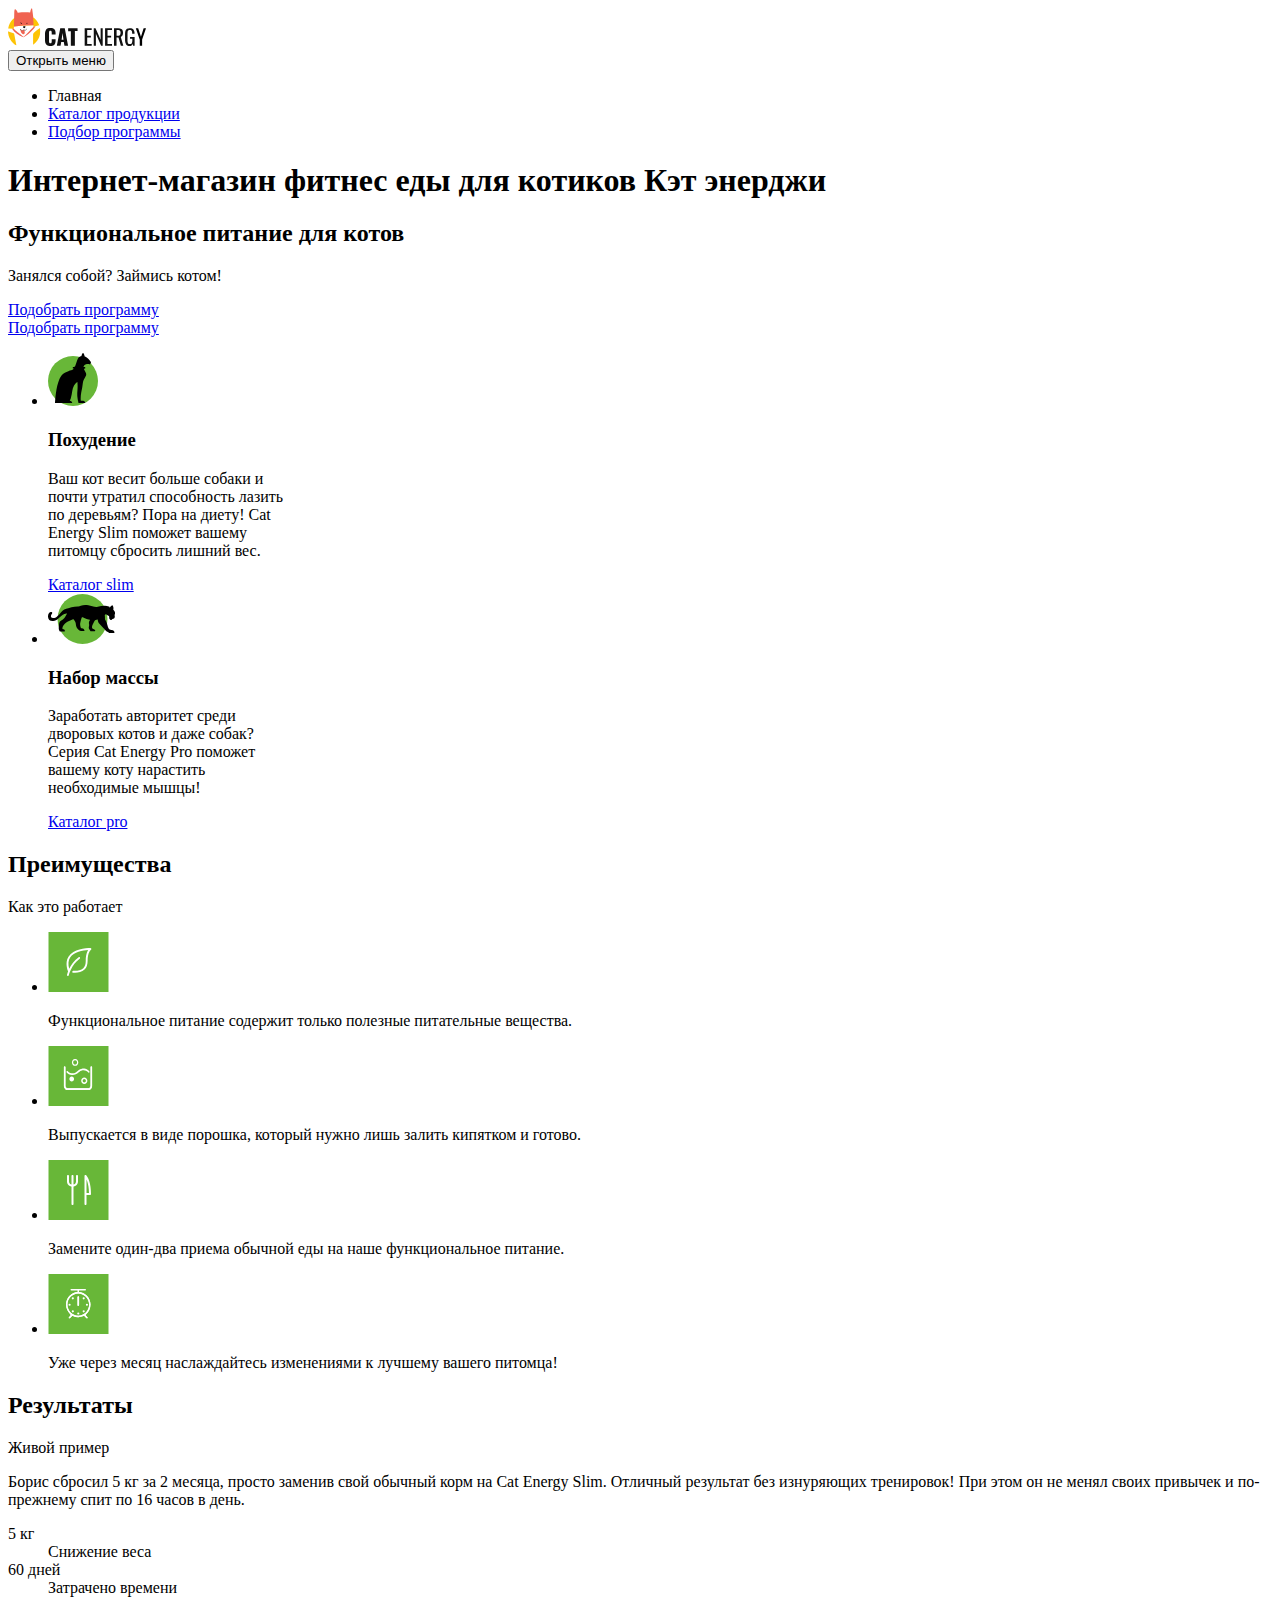
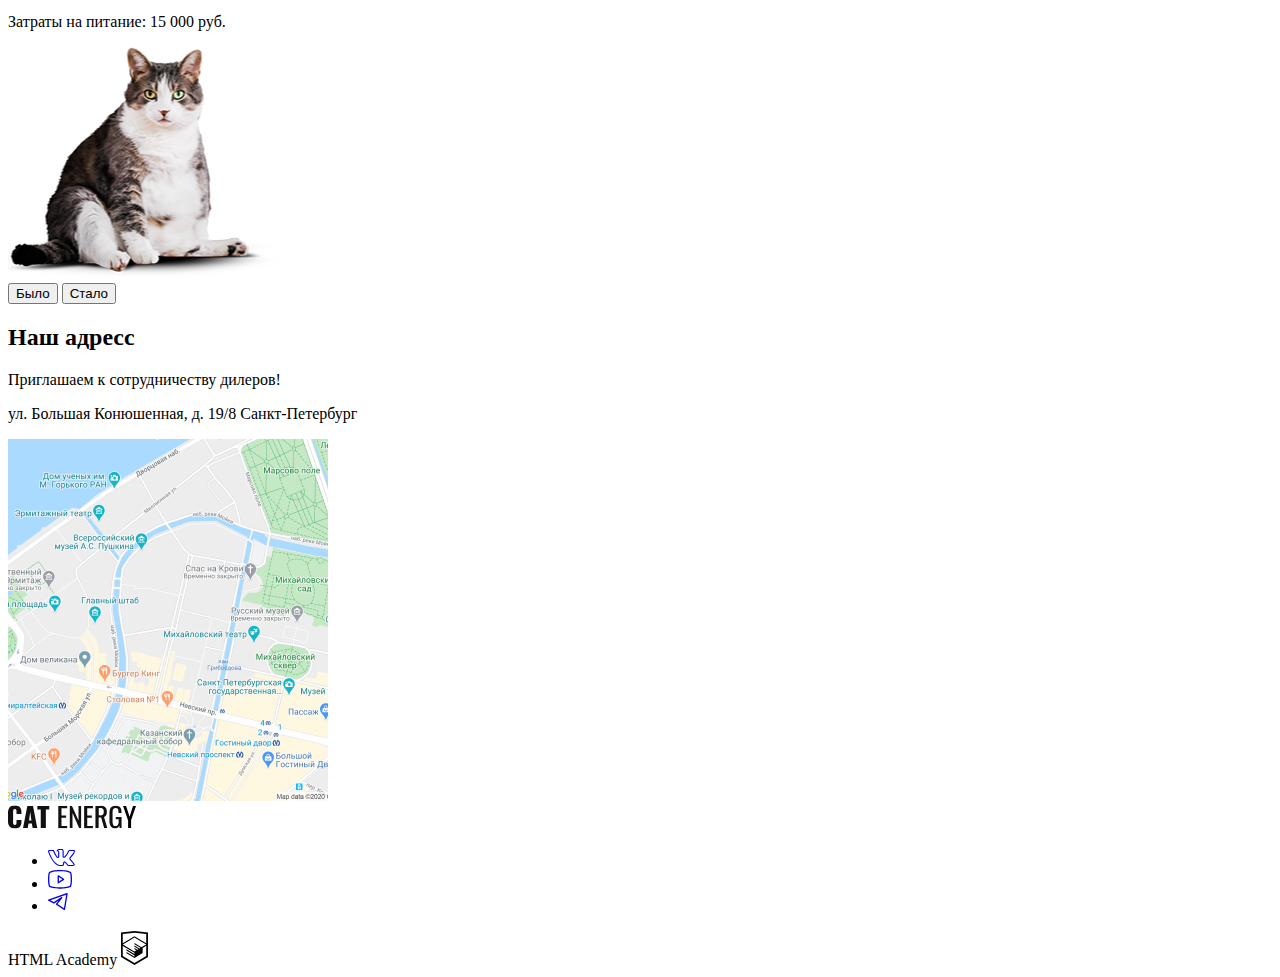
<file: index.html>
<!DOCTYPE html>
<html class="page" lang="ru">

<head>
  <meta charset="UTF-8">
  <title>Cat energy</title>
</head>

<body class="page__body">
  <header class="main-header">
    <a class="main-header__logo">
      <img class="main-header__logo-image" src="../images/logo/logo-cat-energy.svg" alt="Интертент-магазин Кэт энерджи"
        width="33.32" height="37.61">
      <svg class="main-header__logo-text" width="101" height="18" viewBox="0 0 101 18" fill="currentColor"
        xmlns="http://www.w3.org/2000/svg">
        <g clip-path="url(#clip0_135_3354)">
          <path
            d="M1.26449 16.5385C0.36955 15.2762 -0.0747041 13.7627 1.02073e-05 12.2308V5.84615C-0.108365 4.29774 0.308071 2.75746 1.18546 1.46154C2.05478 0.461538 3.39829 0 5.37403 0C7.34978 0 8.61425 0.461538 9.40455 1.30769C10.2626 2.37941 10.6846 3.72136 10.59 5.07692V6.61539H6.71754V4.84615C6.74881 4.32289 6.66808 3.799 6.48045 3.30769C6.38016 3.10938 6.2212 2.9448 6.02403 2.83513C5.82686 2.72547 5.60049 2.67572 5.37403 2.69231C4.82082 2.69231 4.42568 2.84615 4.26762 3.23077C4.08883 3.77733 4.00862 4.34988 4.03053 4.92308V13.1538C3.98879 13.71 4.0978 14.267 4.34665 14.7692C4.5047 15.1538 4.89985 15.3077 5.45306 15.3077C6.00627 15.3077 6.32239 15.1538 6.48045 14.7692C6.66013 14.2494 6.74049 13.7019 6.71754 13.1538V11.3077H10.59V12.8462C10.6704 14.2238 10.2508 15.5852 9.40455 16.6923C8.61425 17.6154 7.27075 18.0769 5.37403 18.0769C3.47732 18 2.05478 17.5385 1.26449 16.5385Z"
            fill="#111111" />
          <path
            d="M15.2527 0.23077H19.7574L23.0767 17.7692H19.4413L18.8091 14.0769H16.2011L15.5689 17.7692H11.8545L15.2527 0.23077ZM18.493 11.7692L17.5446 4.92308L16.5963 11.7692H18.493Z"
            fill="#111111" />
          <path d="M25.8427 3.15385H23.1557V0.23077H32.5602V3.07692H29.8732V17.7692H25.8427V3.15385Z" fill="#111111" />
          <path
            d="M39.752 0.23077H46.7066V2.07692H42.2019V7.84615H45.8372V9.61539H42.2019V16.0769H46.7066V17.8462H39.6729V0.23077H39.752Z"
            fill="#111111" />
          <path
            d="M48.7613 0.23077H50.5L55.6369 11.8462V0.23077H57.6917V17.7692H56.1111L50.8951 5.76923V17.7692H48.7613V0.23077Z"
            fill="#111111" />
          <path
            d="M60.0626 0.23077H67.0172V2.07692H62.5125V7.84615H66.1479V9.61539H62.5125V16.0769H67.0172V17.8462H60.0626V0.23077Z"
            fill="#111111" />
          <path
            d="M69.072 0.23077H72.7074C74.1375 0.134618 75.5587 0.514353 76.7379 1.30769C77.6072 2 78.0024 3.23077 78.0024 4.84616C78.0024 7.07692 77.2911 8.46154 75.7895 8.92308L78.3185 17.6923H75.8686L73.4977 9.46154H71.5219V17.6923H68.993V0.23077H69.072ZM72.5493 7.76923C73.364 7.83458 74.1761 7.61652 74.8412 7.15385C75.3154 6.76923 75.5524 6 75.5524 4.84616C75.5743 4.27296 75.4941 3.7004 75.3154 3.15385C75.1375 2.76166 74.832 2.4373 74.446 2.23077C73.9017 1.98934 73.3042 1.8836 72.7074 1.92308H71.601V7.69231H72.5493V7.76923Z"
            fill="#111111" />
          <path
            d="M81.1635 16.4615C80.342 15.1166 79.9564 13.5617 80.0571 12V6.15384C80.0376 5.03911 80.1705 3.9268 80.4522 2.84615C80.7167 2.03863 81.2437 1.33668 81.9538 0.846152C82.8362 0.337748 83.8542 0.0967294 84.8779 0.153844C86.5375 0.153844 87.723 0.53846 88.4343 1.38461C89.2524 2.50191 89.6438 3.86237 89.5407 5.23077V5.84615H87.1698V5.30769C87.1734 4.66346 87.1205 4.0201 87.0117 3.38461C86.9451 2.98303 86.7178 2.62348 86.3795 2.38461C85.9353 2.10082 85.4081 1.96579 84.8779 2C84.3113 1.96466 83.7504 2.12843 83.2973 2.46154C83.1114 2.61401 82.9595 2.80181 82.8508 3.01344C82.742 3.22507 82.6789 3.45608 82.6651 3.69231C82.5609 4.37999 82.5081 5.07411 82.507 5.76923V12.3077C82.4488 13.3038 82.6105 14.3006 82.9812 15.2308C83.2973 15.8462 83.9296 16.0769 84.8779 16.0769C85.2524 16.1223 85.6322 16.0589 85.9697 15.8947C86.3072 15.7304 86.5873 15.4727 86.7746 15.1538C87.1922 14.1811 87.3812 13.1299 87.3278 12.0769V10.8462H85.036V9.07692H89.6197V17.7692H88.0391L87.802 15.7692C87.5948 16.4395 87.1634 17.0231 86.5763 17.4273C85.9892 17.8315 85.2801 18.0331 84.5618 18C83.9088 18.0374 83.2565 17.9164 82.6633 17.6479C82.0702 17.3794 81.5549 16.9717 81.1635 16.4615Z"
            fill="#111111" />
          <path
            d="M94.6776 11.6154L90.8052 0.30769H93.1761L95.9421 8.76923L98.6291 0.30769H101L97.1275 11.6154V17.7692H94.7566V11.6154H94.6776Z" />
        </g>
        <defs>
          <clipPath id="clip0_135_3354">
            <rect width="101" height="18" fill="white" />
          </clipPath>
        </defs>
      </svg>
    </a>
    <nav class="main-nav">
      <button class="main-nav__toggle" type="button"><span class="visually hidden">Открыть меню</span></button>
    </nav>
    <div class="main-nav__wrapper">
      <ul class="main-nav__list site-list">
        <li class="site-list__item site-list__item--active">
          <a>
            Главная
          </a>
        </li>
        <li class="site-list__item">
          <a href="#">
            Каталог продукции
          </a>
        </li>
        <li class="site-list__item">
          <a href="#">
            Подбор программы
          </a>
        </li>
      </ul>
    </div>
  </header>
  <main class="main-container">
    <h1 class="visually-hidden">Интернет-магазин фитнес еды для котиков Кэт энерджи</h1>
    <section class="options">
      <div class="options__wrapper">
        <header class="options__header">
          <h2 class="options__title">Функциональное питание для котов</h2>
          <p class="options__slogan">Занялся собой? Займись котом!</p>
          <a class="button-programs button-programs--top" href="#">Подобрать программу</a>
        </header>
        <a class="button-programs button-programs--bottom" href="#">Подобрать программу</a>
        <ul class="options__list">
          <li class="options__item">
            <img class="options__image" src="../images/logo/logo-cat-slim.svg" alt="">
            <h3 class="options__title">Похудение</h3>
            <p class="options__description">Ваш кот весит больше собаки и<br>
              почти утратил способность лазить<br>
              по деревьям? Пора на диету! Cat<br>
              Energy Slim поможет вашему<br>
              питомцу сбросить лишний вес.</p>
            <a class="options__link" href="#">Каталог slim</a>
          </li>
          <li class="options__item">
            <img class="options__image" src="../images/logo/logo-cat-pro.svg" alt="">
            <h3 class="options__title">Набор массы</h3>
            <p class="options__description">Заработать авторитет среди<br>
              дворовых котов и даже собак?<br>
              Серия Cat Energy Pro поможет<br>
              вашему коту нарастить<br>
              необходимые мышцы!</p>
            <a class="options__link" href="#">Каталог pro</a>
          </li>
        </ul>
      </div>
    </section>
    <section class="advantages">
      <div class="advantages__wrapper">
        <h2 class="visually-hidden">Преимущества</h2>
        <p class="advantages__title section__title">Как это работает</p>
        <ul class="advantages__list">
          <li class="advantages__item">
            <img src="../images/logo/logo-leaf.svg" alt="">
            <p class="advantages__description">Функциональное питание содержит только полезные питательные вещества.</p>
          </li>
          <li class="advantages__item">
            <img src="../images/logo/logo-water.svg" alt="">
            <p class="advantages__description">Выпускается в виде порошка, который нужно лишь залить кипятком и готово.
            </p>
          </li>
          <li class="advantages__item">
            <img src="../images/logo/logo-food.svg" alt="">
            <p class="advantages__description">Замените один-два приема обычной еды на наше функциональное питание.</p>
          </li>
          <li class="advantages__item">
            <img src="../images/logo/logo-watch.svg" alt="">
            <p class="advantages__description">Уже через месяц наслаждайтесь изменениями к лучшему вашего питомца!</p>
          </li>
        </ul>
      </div>
    </section>
    <section class="example">
      <div class="example__wrapper">
        <h2 class="visually-hidden">Результаты</h2>
        <p class="example__title section__title">Живой пример</p>
        <p class="example__description">Борис сбросил 5 кг за 2 месяца, просто заменив свой обычный корм на Cat Energy
          Slim. Отличный результат без изнуряющих
          тренировок! При этом он не менял своих привычек и по-прежнему спит по 16 часов в день.</p>
        <dl class="stats">
          <div class="stats__item">
            <dt class="stats__number">5 кг</dt>
            <dd class="stats__description">Снижение веса</dd>
          </div>
          <div class="stats__item">
            <dt class="stats__number">60 дней</dt>
            <dd class="stats__description">Затрачено времени</dd>
          </div>
        </dl>
        <p class="example__money-spent">Затраты на питание: 15 000 руб.</p>
        <img src="../images/cat-before.jpg" alt="Кот до кэт энерджи.">
        <div class="example__switcher">
          <button class="example__button example__button__before" type="button">Было</button>
          <button class="example__button example__button__after" type="button">Стало</button>

          <!-- <div class="range-bar" style="left: 0; width: 227px">
            <button class="range-toggle toggle-min" type="button">
              <span class="visually-hidden">Изменить минимальную
                цену.</span>
            </button>
            <button class="range-toggle toggle-max" type="button">
              <span class="visually-hidden">Изменить максимальную
                цену.</span>
            </button>
          </div> -->
        </div>
      </div>
    </section>
    <section class="location">
      <div class="location__wrapper">
        <h2 class="visually-hidden">Наш адресс</h2>
        <p class="location__invitation">Приглашаем к сотрудничеству дилеров!</p>
        <p class="location__adress">ул. Большая Конюшенная, д. 19/8 Санкт-Петербург</p>
        <img src="../images/map.jpg" alt="Месторасположение интернет-магазина кэт энерджи.">
      </div>
    </section>
  </main>
  <footer class="main-footer">
    <div class="main-footer__wrapper">
      <div class="main-footer__logo">
        <svg class="main-footer__logo-text" width="128" height="24" viewBox="0 0 101 18" fill="currentColor"
          xmlns="http://www.w3.org/2000/svg">
          <g clip-path="url(#clip0_135_3354)">
            <path
              d="M1.26449 16.5385C0.36955 15.2762 -0.0747041 13.7627 1.02073e-05 12.2308V5.84615C-0.108365 4.29774 0.308071 2.75746 1.18546 1.46154C2.05478 0.461538 3.39829 0 5.37403 0C7.34978 0 8.61425 0.461538 9.40455 1.30769C10.2626 2.37941 10.6846 3.72136 10.59 5.07692V6.61539H6.71754V4.84615C6.74881 4.32289 6.66808 3.799 6.48045 3.30769C6.38016 3.10938 6.2212 2.9448 6.02403 2.83513C5.82686 2.72547 5.60049 2.67572 5.37403 2.69231C4.82082 2.69231 4.42568 2.84615 4.26762 3.23077C4.08883 3.77733 4.00862 4.34988 4.03053 4.92308V13.1538C3.98879 13.71 4.0978 14.267 4.34665 14.7692C4.5047 15.1538 4.89985 15.3077 5.45306 15.3077C6.00627 15.3077 6.32239 15.1538 6.48045 14.7692C6.66013 14.2494 6.74049 13.7019 6.71754 13.1538V11.3077H10.59V12.8462C10.6704 14.2238 10.2508 15.5852 9.40455 16.6923C8.61425 17.6154 7.27075 18.0769 5.37403 18.0769C3.47732 18 2.05478 17.5385 1.26449 16.5385Z"
              fill="#111111" />
            <path
              d="M15.2527 0.23077H19.7574L23.0767 17.7692H19.4413L18.8091 14.0769H16.2011L15.5689 17.7692H11.8545L15.2527 0.23077ZM18.493 11.7692L17.5446 4.92308L16.5963 11.7692H18.493Z"
              fill="#111111" />
            <path d="M25.8427 3.15385H23.1557V0.23077H32.5602V3.07692H29.8732V17.7692H25.8427V3.15385Z"
              fill="#111111" />
            <path
              d="M39.752 0.23077H46.7066V2.07692H42.2019V7.84615H45.8372V9.61539H42.2019V16.0769H46.7066V17.8462H39.6729V0.23077H39.752Z"
              fill="#111111" />
            <path
              d="M48.7613 0.23077H50.5L55.6369 11.8462V0.23077H57.6917V17.7692H56.1111L50.8951 5.76923V17.7692H48.7613V0.23077Z"
              fill="#111111" />
            <path
              d="M60.0626 0.23077H67.0172V2.07692H62.5125V7.84615H66.1479V9.61539H62.5125V16.0769H67.0172V17.8462H60.0626V0.23077Z"
              fill="#111111" />
            <path
              d="M69.072 0.23077H72.7074C74.1375 0.134618 75.5587 0.514353 76.7379 1.30769C77.6072 2 78.0024 3.23077 78.0024 4.84616C78.0024 7.07692 77.2911 8.46154 75.7895 8.92308L78.3185 17.6923H75.8686L73.4977 9.46154H71.5219V17.6923H68.993V0.23077H69.072ZM72.5493 7.76923C73.364 7.83458 74.1761 7.61652 74.8412 7.15385C75.3154 6.76923 75.5524 6 75.5524 4.84616C75.5743 4.27296 75.4941 3.7004 75.3154 3.15385C75.1375 2.76166 74.832 2.4373 74.446 2.23077C73.9017 1.98934 73.3042 1.8836 72.7074 1.92308H71.601V7.69231H72.5493V7.76923Z"
              fill="#111111" />
            <path
              d="M81.1635 16.4615C80.342 15.1166 79.9564 13.5617 80.0571 12V6.15384C80.0376 5.03911 80.1705 3.9268 80.4522 2.84615C80.7167 2.03863 81.2437 1.33668 81.9538 0.846152C82.8362 0.337748 83.8542 0.0967294 84.8779 0.153844C86.5375 0.153844 87.723 0.53846 88.4343 1.38461C89.2524 2.50191 89.6438 3.86237 89.5407 5.23077V5.84615H87.1698V5.30769C87.1734 4.66346 87.1205 4.0201 87.0117 3.38461C86.9451 2.98303 86.7178 2.62348 86.3795 2.38461C85.9353 2.10082 85.4081 1.96579 84.8779 2C84.3113 1.96466 83.7504 2.12843 83.2973 2.46154C83.1114 2.61401 82.9595 2.80181 82.8508 3.01344C82.742 3.22507 82.6789 3.45608 82.6651 3.69231C82.5609 4.37999 82.5081 5.07411 82.507 5.76923V12.3077C82.4488 13.3038 82.6105 14.3006 82.9812 15.2308C83.2973 15.8462 83.9296 16.0769 84.8779 16.0769C85.2524 16.1223 85.6322 16.0589 85.9697 15.8947C86.3072 15.7304 86.5873 15.4727 86.7746 15.1538C87.1922 14.1811 87.3812 13.1299 87.3278 12.0769V10.8462H85.036V9.07692H89.6197V17.7692H88.0391L87.802 15.7692C87.5948 16.4395 87.1634 17.0231 86.5763 17.4273C85.9892 17.8315 85.2801 18.0331 84.5618 18C83.9088 18.0374 83.2565 17.9164 82.6633 17.6479C82.0702 17.3794 81.5549 16.9717 81.1635 16.4615Z"
              fill="#111111" />
            <path
              d="M94.6776 11.6154L90.8052 0.30769H93.1761L95.9421 8.76923L98.6291 0.30769H101L97.1275 11.6154V17.7692H94.7566V11.6154H94.6776Z" />
          </g>
          <defs>
            <clipPath id="clip0_135_3354">
              <rect width="101" height="18" fill="white" />
            </clipPath>
          </defs>
        </svg>
      </div>
      <div class="main-footer__social social">
        <ul class="social__list">
          <li class="social__item">
            <a class="social__link social__link--vkontakte" href="https://vk.com/htmlacademy">
              <svg width="27" height="17" viewBox="0 0 27 17" fill="currentColor" xmlns="http://www.w3.org/2000/svg">
                <path
                  d="M0 2.33876C0 1.48373 0.515103 1.02268 1.54531 0.955621L5.51515 0.980769C5.78158 0.980769 5.95921 1.10651 6.04802 1.35799C6.45655 2.61538 6.91392 3.70094 7.42014 4.61465C7.92637 5.52835 8.58801 6.58038 9.40507 7.77071C9.47611 7.9216 9.59157 7.99704 9.75143 7.99704C9.87576 7.99704 9.97345 7.93836 10.0445 7.82101L10.1244 7.54438L10.1511 3.19379C10.1511 2.89201 10.0756 2.69083 9.92461 2.59024C9.77363 2.48965 9.49388 2.4142 9.08535 2.36391C8.76563 2.31361 8.60577 2.12919 8.60577 1.81065C8.60577 1.74359 8.61465 1.69329 8.63241 1.65976C9.00542 0.57002 10.0711 0.0251479 11.8296 0.0251479L13.3216 0C13.9966 0 14.5561 0.15927 15.0001 0.477811C15.4442 0.796351 15.6662 1.29931 15.6662 1.98669V7.69527C15.7906 7.77909 15.906 7.82101 16.0126 7.82101C16.279 7.82101 16.5099 7.67012 16.7053 7.36834C18.6592 4.78649 19.716 3.05966 19.8759 2.18787C19.8759 2.1711 19.8936 2.12919 19.9291 2.06213C20.0535 1.81065 20.2577 1.5927 20.5419 1.40828C20.8261 1.22387 21.0748 1.09813 21.288 1.03107C21.359 0.997535 21.4389 0.980769 21.5277 0.980769H25.6574L25.9239 1.00592C26.2791 1.00592 26.5544 1.16519 26.7498 1.48373C26.8209 1.58432 26.8697 1.69329 26.8964 1.81065C26.923 1.92801 26.9408 2.04536 26.9496 2.16272C26.9585 2.28008 26.963 2.34714 26.963 2.36391V2.53994C26.8386 3.22732 26.5233 3.9608 26.0171 4.74038C25.5109 5.51997 24.867 6.36243 24.0855 7.26775C23.304 8.17308 22.8155 8.76825 22.6201 9.05326C22.4603 9.25444 22.3803 9.43886 22.3803 9.60651C22.3803 9.74063 22.4514 9.89152 22.5935 10.0592L26.4834 14.6864C26.6965 14.9546 26.8031 15.248 26.8031 15.5666C26.8031 15.9522 26.6432 16.2707 26.3235 16.5222C26.0038 16.7737 25.6219 16.9162 25.1779 16.9497L24.7249 16.9749H20.6752C20.6574 16.9749 20.6219 16.979 20.5686 16.9874C20.5153 16.9958 20.4798 17 20.462 17C20.0712 17 19.7071 16.8407 19.3696 16.5222C19.2453 16.3881 18.4105 15.3989 16.8652 13.5547C16.7764 13.4374 16.652 13.3284 16.4922 13.2278C16.4211 13.4961 16.3279 13.8817 16.2124 14.3846C16.097 14.8876 16.0126 15.248 15.9593 15.466L15.8794 15.8935C15.7018 16.4803 15.3287 16.8323 14.7604 16.9497L14.3874 16.9749H11.7763C10.3021 16.9749 8.83224 16.3378 7.36686 15.0636C5.90148 13.7894 4.58264 12.1423 3.41034 10.122C2.23803 8.10182 1.14566 5.75049 0.133216 3.06805C0.0444054 2.8501 0 2.607 0 2.33876ZM16.0126 8.85207C15.6396 8.85207 15.3021 8.75567 15.0001 8.56287C14.6982 8.37007 14.5472 8.10602 14.5472 7.77071V1.98669C14.5472 1.65138 14.4584 1.41248 14.2808 1.26997C14.1032 1.12747 13.7923 1.05621 13.3483 1.05621L11.8296 1.10651C11.0658 1.10651 10.4886 1.23225 10.0978 1.48373C10.8793 1.8358 11.2701 2.40582 11.2701 3.19379V7.61982C11.2346 8.03895 11.0569 8.38683 10.7372 8.66346C10.4175 8.94009 10.0623 9.0784 9.6715 9.0784C9.13863 9.0784 8.7301 8.83531 8.44591 8.34911C7.06046 6.37081 6.03025 4.4931 5.35529 2.71598L5.1155 2.06213L1.57195 2.03698C1.34104 2.03698 1.21227 2.04956 1.18562 2.0747C1.15898 2.09985 1.14566 2.1711 1.14566 2.28846C1.14566 2.43935 1.16342 2.59862 1.19895 2.76627L1.75845 4.17456C3.25048 7.81262 4.87127 10.6795 6.62085 12.7751C8.37042 14.8708 10.0889 15.9186 11.7763 15.9186H14.4406C14.5472 15.9186 14.6271 15.8893 14.6804 15.8306C14.7337 15.7719 14.7781 15.6588 14.8136 15.4911L14.8669 15.2396L15.3732 13.0266C15.5152 12.7249 15.6396 12.5237 15.7462 12.4231C15.9415 12.2387 16.1725 12.1465 16.4389 12.1465C16.8652 12.1465 17.3003 12.3895 17.7444 12.8757L20.0091 15.5917C20.1512 15.8097 20.3022 15.9186 20.462 15.9186H24.8581C25.391 15.9186 25.6574 15.7929 25.6574 15.5414C25.6574 15.4576 25.6308 15.3738 25.5775 15.2899L21.7142 10.7382C21.4123 10.3861 21.2613 10.0089 21.2613 9.60651C21.2613 9.20414 21.4034 8.81854 21.6876 8.4497C21.9185 8.1144 22.367 7.55695 23.0331 6.77737C23.6992 5.99778 24.2809 5.26849 24.7782 4.5895C25.2756 3.9105 25.6042 3.29438 25.764 2.74112L25.8439 2.4142C25.8262 2.38067 25.8173 2.32618 25.8173 2.25074C25.8173 2.1753 25.8084 2.11243 25.7907 2.06213H21.6077C21.3412 2.16272 21.1281 2.31361 20.9682 2.51479L20.8084 2.9926C20.3643 4.14941 19.2009 5.93491 17.3181 8.34911C16.9451 8.68442 16.5099 8.85207 16.0126 8.85207Z" />
              </svg>
            </a>
          </li>
          <li class="social__item">
            <a class="social__link social__link--youtube" href="https://www.youtube.com/user/htmlacademyru">
              <svg width="24" height="19" viewBox="0 0 24 19" fill="currentColor" xmlns="http://www.w3.org/2000/svg">
                <path
                  d="M15.8509 8.79275L10.6145 5.30184C10.5159 5.23691 10.4016 5.19985 10.2837 5.19459C10.1657 5.18934 10.0486 5.21608 9.94459 5.27198C9.84061 5.32789 9.75368 5.41087 9.69302 5.51215C9.63236 5.61343 9.60022 5.72924 9.6 5.84729V12.8291C9.60013 12.9481 9.6327 13.0648 9.69421 13.1667C9.75572 13.2686 9.84384 13.3518 9.94909 13.4073C10.0524 13.4631 10.1691 13.4895 10.2864 13.4837C10.4037 13.478 10.5172 13.4402 10.6145 13.3746L15.8509 9.88366C15.9409 9.82395 16.0148 9.7429 16.0658 9.64772C16.1169 9.55255 16.1436 9.44621 16.1436 9.3382C16.1436 9.23019 16.1169 9.12385 16.0658 9.02868C16.0148 8.93351 15.9409 8.85245 15.8509 8.79275ZM10.9091 11.6073V7.06911L14.3127 9.3382L10.9091 11.6073ZM23.3891 3.04366C23.2942 2.67547 23.1131 2.33511 22.8609 2.05061C22.6086 1.76611 22.2924 1.54561 21.9382 1.40729C18.2182 -0.0217993 12.2509 1.91553e-05 12 1.91553e-05C11.7491 1.91553e-05 5.78182 -0.0217993 2.06182 1.40729C1.70764 1.54561 1.3914 1.76611 1.13914 2.05061C0.886889 2.33511 0.705838 2.67547 0.610909 3.04366C0.327273 4.11275 0 6.07638 0 9.3382C0 12.6 0.327273 14.5637 0.610909 15.6327C0.705838 16.0009 0.886889 16.3413 1.13914 16.6258C1.3914 16.9103 1.70764 17.1308 2.06182 17.2691C5.78182 18.6982 11.7491 18.6764 12 18.6764H12.0764C12.8291 18.6764 18.3927 18.6327 21.9382 17.2691C22.2924 17.1308 22.6086 16.9103 22.8609 16.6258C23.1131 16.3413 23.2942 16.0009 23.3891 15.6327C23.6727 14.5637 24 12.6 24 9.3382C24 6.07638 23.6727 4.11275 23.3891 3.04366ZM22.1236 15.3055C22.0807 15.472 21.999 15.6259 21.8853 15.7548C21.7715 15.8838 21.6289 15.984 21.4691 16.0473C17.9782 17.3891 12.0655 17.3673 12 17.3673C11.9345 17.3673 6.02182 17.3891 2.53091 16.0473C2.37107 15.984 2.22846 15.8838 2.11471 15.7548C2.00096 15.6259 1.91929 15.472 1.87636 15.3055C1.61455 14.3018 1.30909 12.4582 1.30909 9.3382C1.30909 6.2182 1.61455 4.37457 1.87636 3.37093C1.91929 3.20445 2.00096 3.05047 2.11471 2.92156C2.22846 2.79264 2.37107 2.69243 2.53091 2.62911C6.02182 1.28729 11.9345 1.30911 12 1.30911C12.0655 1.30911 17.9782 1.28729 21.4691 2.62911C21.6289 2.69243 21.7715 2.79264 21.8853 2.92156C21.999 3.05047 22.0807 3.20445 22.1236 3.37093C22.3855 4.37457 22.6909 6.2182 22.6909 9.3382C22.6909 12.4582 22.3855 14.3018 22.1236 15.3055Z" />
              </svg>
            </a>
          </li>
          <li class="social__item">
            <a class="social__link social__link--telegram" href="https://t.me/htmlacademy">
              <svg width="20" height="18" viewBox="0 0 20 18" fill="currentcolor" xmlns="http://www.w3.org/2000/svg">
                <path fill-rule="evenodd" clip-rule="evenodd"
                  d="M19.4608 0.152905C19.6393 0.302216 19.7255 0.534898 19.6872 0.764481L17.0611 16.5214C17.0244 16.7411 16.8789 16.9273 16.6745 17.0159C16.47 17.1045 16.2346 17.0833 16.0493 16.9597L8.17082 11.7074C8.01771 11.6054 7.91447 11.4437 7.88624 11.2619C7.858 11.08 7.90738 10.8947 8.02233 10.751L10.633 7.48773L6.27303 10.3944C6.077 10.525 5.82597 10.5407 5.61524 10.4353L0.362931 7.80915C0.127693 7.69153 -0.0146529 7.44488 0.00119976 7.18235C0.0170525 6.91983 0.188044 6.6921 0.435726 6.60364L18.8188 0.0382579C19.038 -0.0400244 19.2822 0.00359465 19.4608 0.152905ZM2.32626 7.32275L5.86168 9.09046L13.4231 4.0495C13.6925 3.86994 14.0525 3.91349 14.2712 4.1521C14.49 4.3907 14.5022 4.75314 14.3 5.00591L9.49502 11.0121L15.9328 15.3039L18.2083 1.65058L2.32626 7.32275Z" />
              </svg>
            </a>
          </li>
        </ul>
      </div>
      <div class="main-footer__copyright copyright">
        <span class="copyright__text">HTML Academy</span>
        <svg class="copyright__logo" width="27" height="34" viewBox="0 0 27 34" fill="currentColor"
          xmlns="http://www.w3.org/2000/svg">
          <path
            d="M13.6426 0.0157537L13.5 0L0 1.40733V26.0129L13.5 34L27 26.0129V1.40733L13.6426 0.0157537ZM25.2344 25.0151L13.5 31.9573L1.76561 25.0151V14.9293L13.4507 21.8451L13.4701 23.0984L5.45351 18.3548L5.44295 19.5801L13.4894 24.3885L13.5088 25.675L5.46408 20.9174L5.45351 22.1427L13.5 26.9511L21.6239 22.1182V20.8929V16.909L25.2432 14.7595L25.2344 25.0151ZM25.2344 13.4519L22.0147 15.3319L20.5325 16.2071L13.4666 12.0201L13.456 13.2454L19.4957 16.818L19.4429 16.8495L19.3126 16.9247L18.4536 17.4166L13.4666 14.4689L13.456 15.6942L17.3921 18.0222L16.4591 18.6314L16.438 18.6436L13.4666 16.902L13.456 18.1273L15.4029 19.2615L13.4155 20.4483L1.7973 13.5762L13.4349 6.61831L25.2344 13.4519ZM25.2344 12.2266L13.4401 5.31075L1.76561 12.2196V2.9897L13.5 1.76442L25.2344 2.9897V12.2266Z" />
        </svg>
      </div>
    </div>
  </footer>
</body>

</html>
</file>
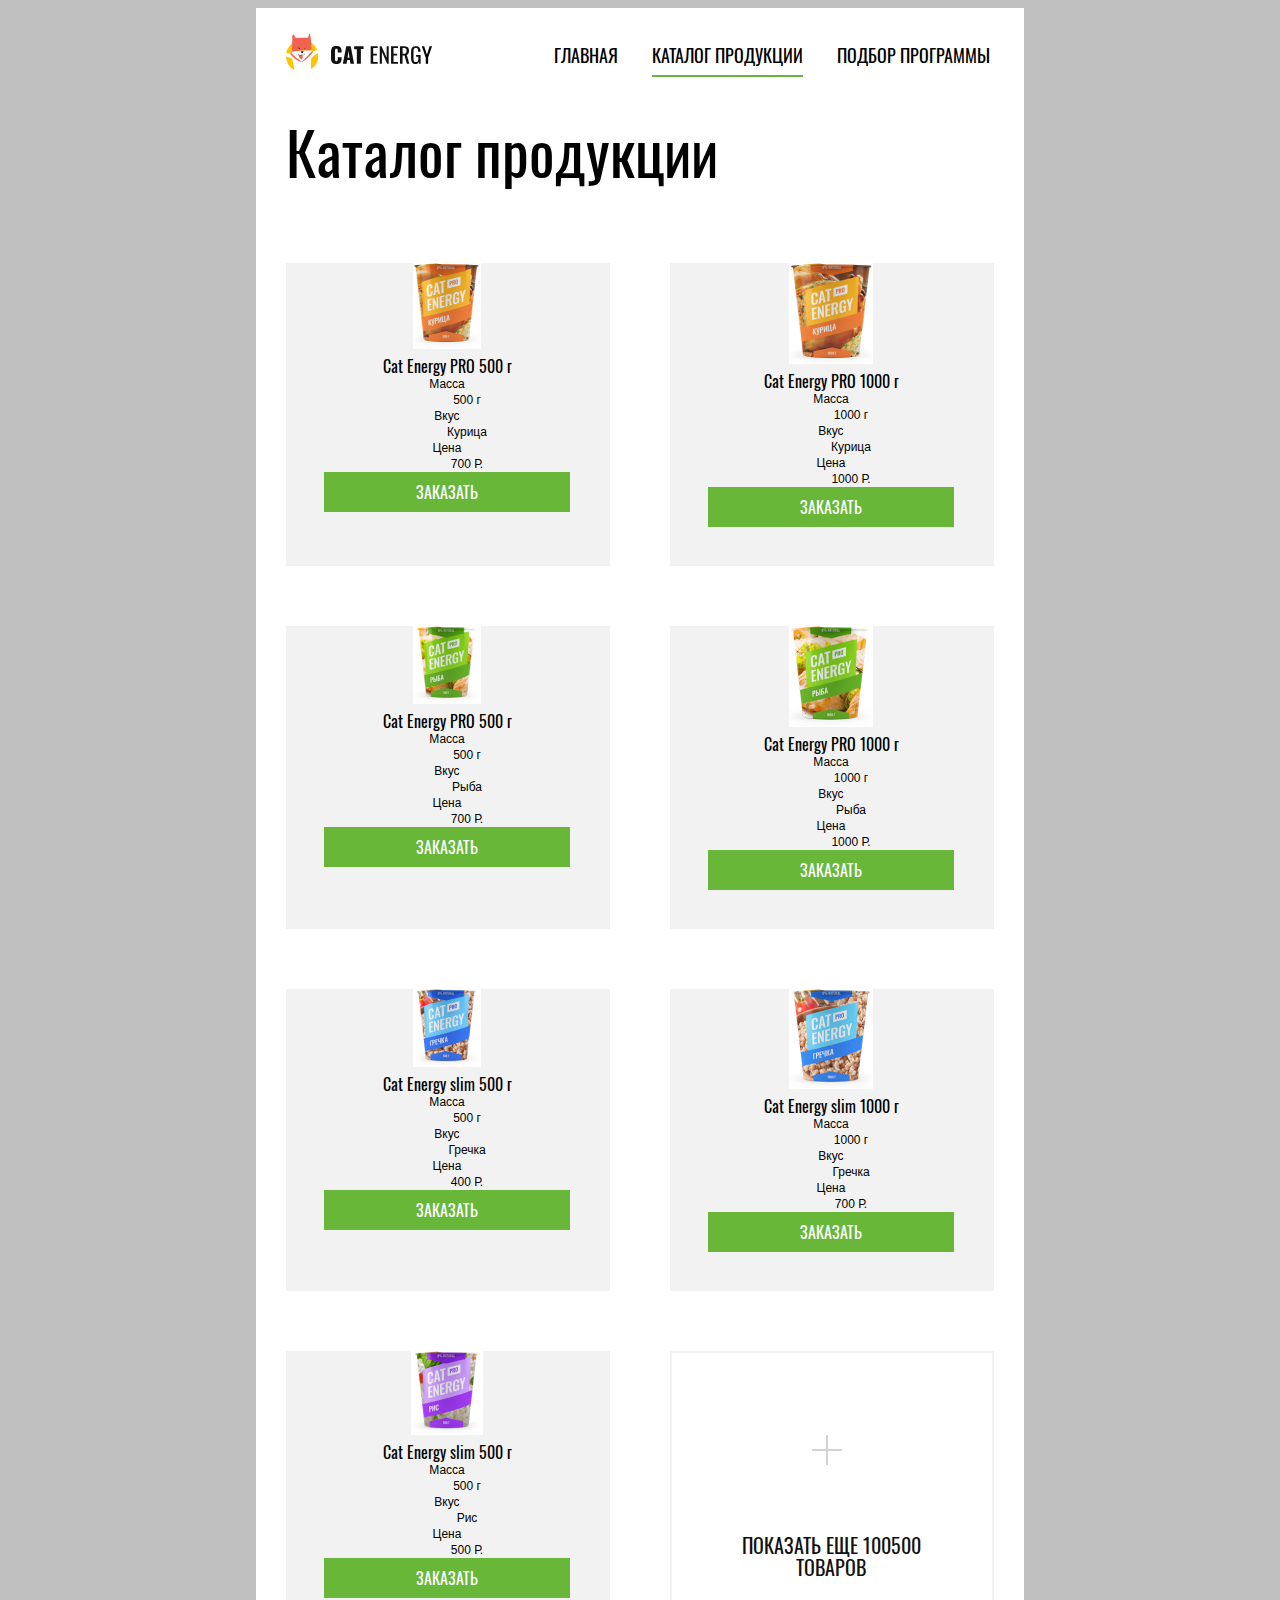
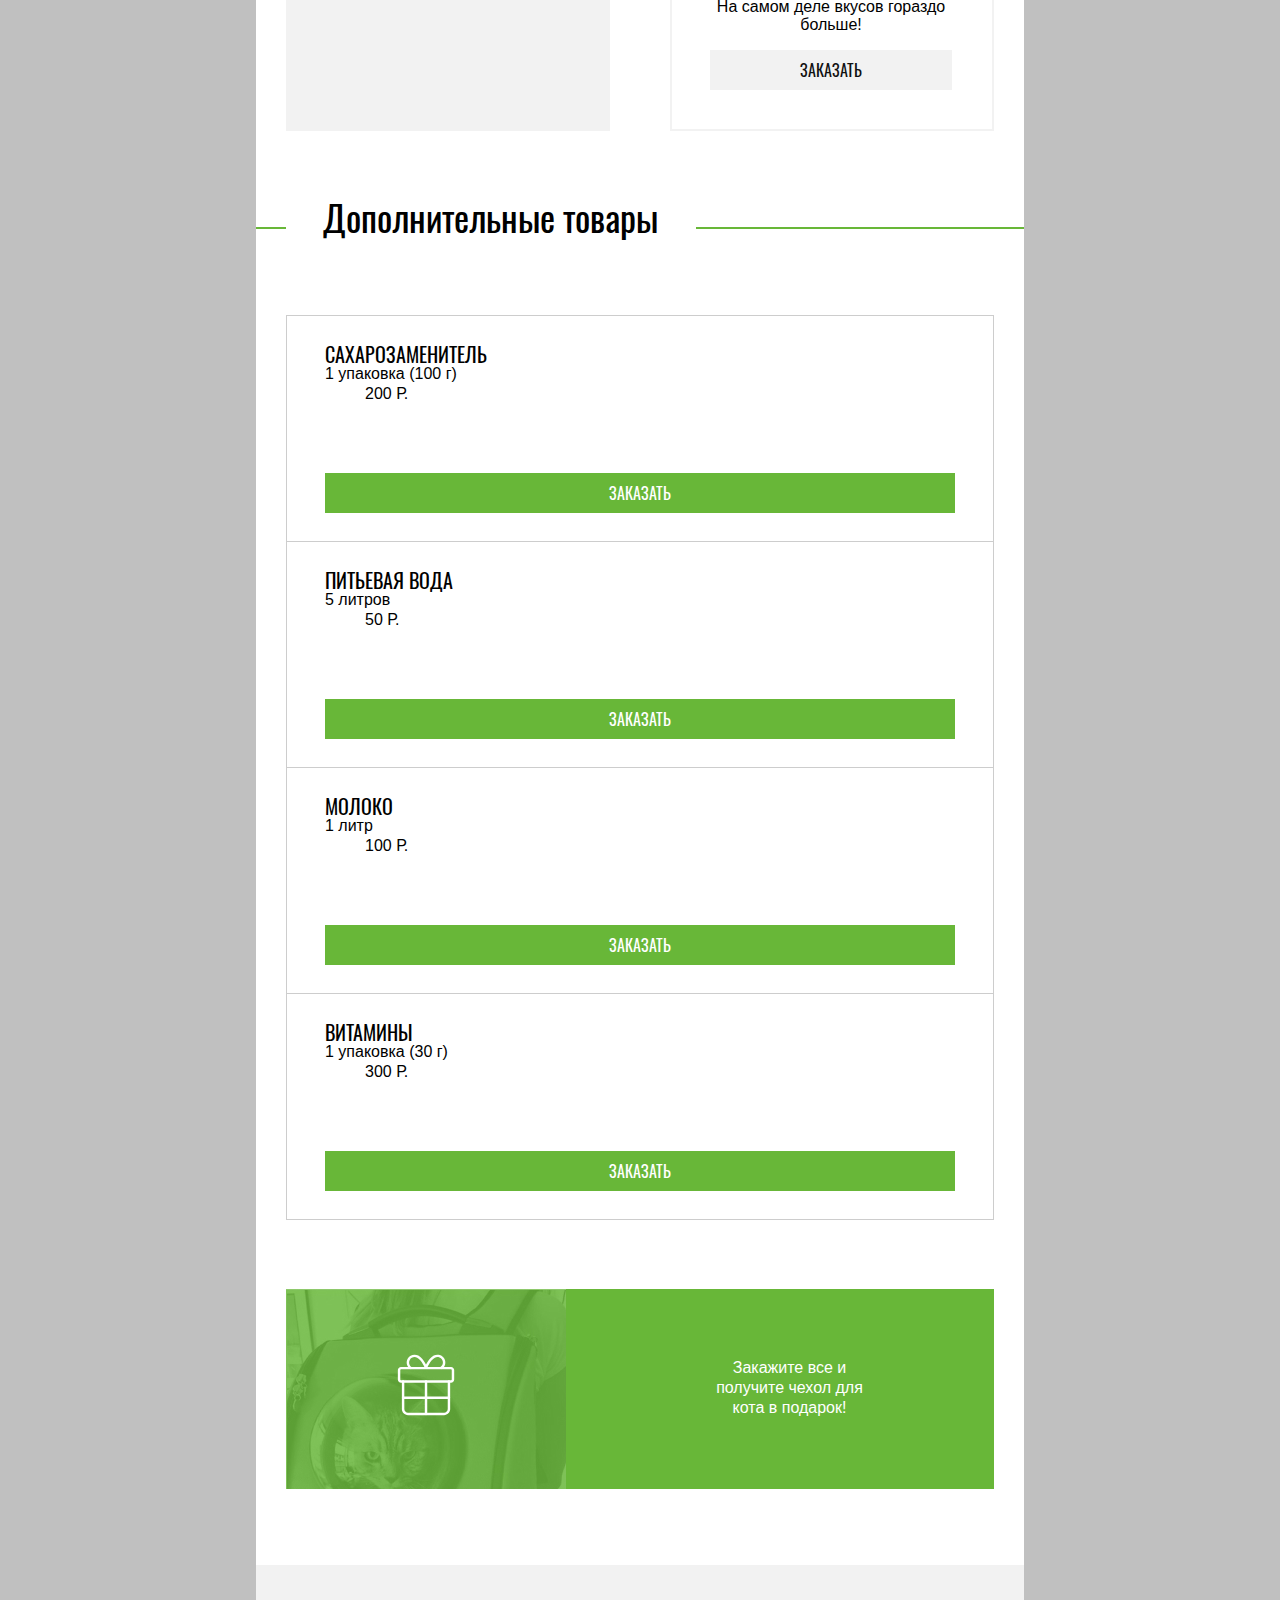
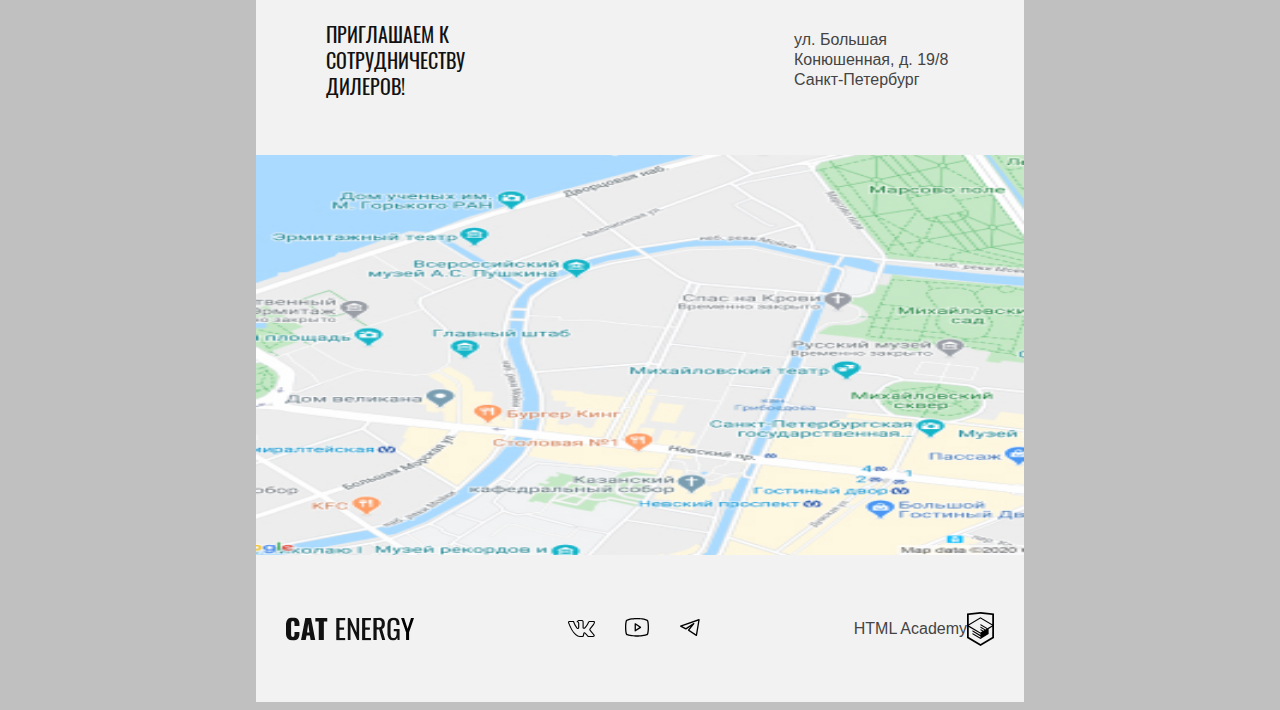
<file: 7/catalog.html>
<!DOCTYPE html>
<html class="page" lang="ru">

<head>
  <meta charset="UTF-8">
  <meta name="viewport" content="width=device-width, initial-scale=1">
  <title>Cat energy</title>
  <link rel="stylesheet" href="./css/style.css">
  <base href="https://htmlacademy-adaptive.github.io/1813431-cat-energy-25/7/">
</head>

<body class="page__body">
  <header class="main-wrapper header">
    <a class="header__logo">
      <img class="header__logo-image" src="./img/logo/logo-cat-energy.svg" alt="Интертент-магазин Кэт энерджи"
        width="33" height="38">
    </a>
    <a class="header__logo">
      <svg class="header__logo-text" width="101" height="18" viewBox="0 0 101 18" fill="currentColor"
        xmlns="http://www.w3.org/2000/svg">
        <g clip-path="url(#clip0_135_3354)">
          <path
            d="M1.26449 16.5385C0.36955 15.2762 -0.0747041 13.7627 1.02073e-05 12.2308V5.84615C-0.108365 4.29774 0.308071 2.75746 1.18546 1.46154C2.05478 0.461538 3.39829 0 5.37403 0C7.34978 0 8.61425 0.461538 9.40455 1.30769C10.2626 2.37941 10.6846 3.72136 10.59 5.07692V6.61539H6.71754V4.84615C6.74881 4.32289 6.66808 3.799 6.48045 3.30769C6.38016 3.10938 6.2212 2.9448 6.02403 2.83513C5.82686 2.72547 5.60049 2.67572 5.37403 2.69231C4.82082 2.69231 4.42568 2.84615 4.26762 3.23077C4.08883 3.77733 4.00862 4.34988 4.03053 4.92308V13.1538C3.98879 13.71 4.0978 14.267 4.34665 14.7692C4.5047 15.1538 4.89985 15.3077 5.45306 15.3077C6.00627 15.3077 6.32239 15.1538 6.48045 14.7692C6.66013 14.2494 6.74049 13.7019 6.71754 13.1538V11.3077H10.59V12.8462C10.6704 14.2238 10.2508 15.5852 9.40455 16.6923C8.61425 17.6154 7.27075 18.0769 5.37403 18.0769C3.47732 18 2.05478 17.5385 1.26449 16.5385Z"
            fill="#111111" />
          <path
            d="M15.2527 0.23077H19.7574L23.0767 17.7692H19.4413L18.8091 14.0769H16.2011L15.5689 17.7692H11.8545L15.2527 0.23077ZM18.493 11.7692L17.5446 4.92308L16.5963 11.7692H18.493Z"
            fill="#111111" />
          <path d="M25.8427 3.15385H23.1557V0.23077H32.5602V3.07692H29.8732V17.7692H25.8427V3.15385Z" fill="#111111" />
          <path
            d="M39.752 0.23077H46.7066V2.07692H42.2019V7.84615H45.8372V9.61539H42.2019V16.0769H46.7066V17.8462H39.6729V0.23077H39.752Z"
            fill="#111111" />
          <path
            d="M48.7613 0.23077H50.5L55.6369 11.8462V0.23077H57.6917V17.7692H56.1111L50.8951 5.76923V17.7692H48.7613V0.23077Z"
            fill="#111111" />
          <path
            d="M60.0626 0.23077H67.0172V2.07692H62.5125V7.84615H66.1479V9.61539H62.5125V16.0769H67.0172V17.8462H60.0626V0.23077Z"
            fill="#111111" />
          <path
            d="M69.072 0.23077H72.7074C74.1375 0.134618 75.5587 0.514353 76.7379 1.30769C77.6072 2 78.0024 3.23077 78.0024 4.84616C78.0024 7.07692 77.2911 8.46154 75.7895 8.92308L78.3185 17.6923H75.8686L73.4977 9.46154H71.5219V17.6923H68.993V0.23077H69.072ZM72.5493 7.76923C73.364 7.83458 74.1761 7.61652 74.8412 7.15385C75.3154 6.76923 75.5524 6 75.5524 4.84616C75.5743 4.27296 75.4941 3.7004 75.3154 3.15385C75.1375 2.76166 74.832 2.4373 74.446 2.23077C73.9017 1.98934 73.3042 1.8836 72.7074 1.92308H71.601V7.69231H72.5493V7.76923Z"
            fill="#111111" />
          <path
            d="M81.1635 16.4615C80.342 15.1166 79.9564 13.5617 80.0571 12V6.15384C80.0376 5.03911 80.1705 3.9268 80.4522 2.84615C80.7167 2.03863 81.2437 1.33668 81.9538 0.846152C82.8362 0.337748 83.8542 0.0967294 84.8779 0.153844C86.5375 0.153844 87.723 0.53846 88.4343 1.38461C89.2524 2.50191 89.6438 3.86237 89.5407 5.23077V5.84615H87.1698V5.30769C87.1734 4.66346 87.1205 4.0201 87.0117 3.38461C86.9451 2.98303 86.7178 2.62348 86.3795 2.38461C85.9353 2.10082 85.4081 1.96579 84.8779 2C84.3113 1.96466 83.7504 2.12843 83.2973 2.46154C83.1114 2.61401 82.9595 2.80181 82.8508 3.01344C82.742 3.22507 82.6789 3.45608 82.6651 3.69231C82.5609 4.37999 82.5081 5.07411 82.507 5.76923V12.3077C82.4488 13.3038 82.6105 14.3006 82.9812 15.2308C83.2973 15.8462 83.9296 16.0769 84.8779 16.0769C85.2524 16.1223 85.6322 16.0589 85.9697 15.8947C86.3072 15.7304 86.5873 15.4727 86.7746 15.1538C87.1922 14.1811 87.3812 13.1299 87.3278 12.0769V10.8462H85.036V9.07692H89.6197V17.7692H88.0391L87.802 15.7692C87.5948 16.4395 87.1634 17.0231 86.5763 17.4273C85.9892 17.8315 85.2801 18.0331 84.5618 18C83.9088 18.0374 83.2565 17.9164 82.6633 17.6479C82.0702 17.3794 81.5549 16.9717 81.1635 16.4615Z"
            fill="#111111" />
          <path
            d="M94.6776 11.6154L90.8052 0.30769H93.1761L95.9421 8.76923L98.6291 0.30769H101L97.1275 11.6154V17.7692H94.7566V11.6154H94.6776Z" />
        </g>
        <defs>
          <clipPath id="clip0_135_3354">
            <rect width="101" height="18" fill="white" />
          </clipPath>
        </defs>
      </svg>
    </a>
    <button class="header__toggle" type="button"><span class="visually-hidden">Открыть
        меню</span></button>
    <nav class="main-nav main-nav--close">
      <div class="main-nav__wrapper">
        <ul class="list main-nav__list site-list">
          <li class="main-nav__item">
            <a class="main-nav__link" href="index.html">
              Главная
            </a>
          </li>
          <li class="main-nav__item main-nav__item--active">
            <a class="main-nav__link" href="#">
              Каталог продукции
            </a>
          </li>
          <li class="main-nav__item">
            <a class="main-nav__link" href="form.html">
              Подбор программы
            </a>
          </li>
        </ul>
      </div>
    </nav>
  </header>

  <!-- Main -->

  <main class="main-wrapper main-container">
    <div class="main-container__heading">
      <h1 class="title main-container__title">Каталог продукции</h1>
    </div>
    <section class="products">
      <h2 class="visually-hidden">Продукция для котов и кошек</h2>
      <div class="products__wrapper">
        <form class="products__form" action="https://echo.htmlacademy.ru/" method="post">
          <ul class="list products__list">
            <li class="products__item">
              <img src="./img/catalog/cat-energy-chicken-small.jpg" alt="Кэт энерджи с курицей 500 грамм.">
              <h3 class="title products__item__title">Cat Energy PRO 500 г</h3>
              <dl class="products__features">
                <dt class="products__features__item">Масса</dt>
                <dd class="products__features__value">500 г</dd>
                <dt class="products__features__item">Вкус</dt>
                <dd class="products__features__value">Курица</dd>
                <dt class="products__features__item">Цена</dt>
                <dd class="products__features__value">700 Р.</dd>
              </dl>
              <button class="button button--products" type="button">Заказать</button>
            </li>
            <li class="products__item">
              <img src="./img/catalog/cat-energy-chicken-big.jpg" alt="Кэт энерджи с курицей 1000 грамм.">
              <h3 class="title products__item__title">Cat Energy PRO 1000 г</h3>
              <dl class="products__features">
                <dt class="products__features__item">Масса</dt>
                <dd class="products__features__value">1000 г</dd>
                <dt class="products__features__item">Вкус</dt>
                <dd class="products__features__value">Курица</dd>
                <dt class="products__features__item">Цена</dt>
                <dd class="products__features__value">1000 Р.</dd>
              </dl>
              <button class="button button--products" type="button">Заказать</button>
            </li>
            <li class="products__item">
              <img src="./img/catalog/cat-energy-fish-small.jpg" alt="Кэт энерджи с рыбой 500 грамм.">
              <h3 class="title products__item__title">Cat Energy PRO 500 г</h3>
              <dl class="products__features">
                <dt class="products__features__item">Масса</dt>
                <dd class="products__features__value">500 г</dd>
                <dt class="products__features__item">Вкус</dt>
                <dd class="products__features__value">Рыба</dd>
                <dt class="products__features__item">Цена</dt>
                <dd class="products__features__value">700 Р.</dd>
              </dl>
              <button class="button button--products" type="button">Заказать</button>
            </li>
            <li class="products__item">
              <img src="./img/catalog/cat-energy-fish-big.jpg" alt="Кэт энерджи с рыбой 1000 грамм.">
              <h3 class="title products__item__title">Cat Energy PRO 1000 г</h3>
              <dl class="products__features">
                <dt class="products__features__item">Масса</dt>
                <dd class="products__features__value">1000 г</dd>
                <dt class="products__features__item">Вкус</dt>
                <dd class="products__features__value">Рыба</dd>
                <dt class="products__features__item">Цена</dt>
                <dd class="products__features__value">1000 Р.</dd>
              </dl>
              <button class="button button--products" type="button">Заказать</button>
            </li>
            <li class="products__item">
              <img src="./img/catalog/cat-energy-buckwheat-small.jpg" alt="Кэт энерджи с гречкой 500 грамм.">
              <h3 class="title products__item__title">Cat Energy slim 500 г</h3>
              <dl class="products__features">
                <dt class="products__features__item">Масса</dt>
                <dd class="products__features__value">500 г</dd>
                <dt class="products__features__item">Вкус</dt>
                <dd class="products__features__value">Гречка</dd>
                <dt class="products__features__item">Цена</dt>
                <dd class="products__features__value">400 Р.</dd>
              </dl>
              <button class="button button--products" type="button">Заказать</button>
            </li>
            <li class="products__item">
              <img src="./img/catalog/cat-energy-buckwheat-big.jpg" alt="Кэт энерджи с гречкой 1000 грамм.">
              <h3 class="title products__item__title">Cat Energy slim 1000 г</h3>
              <dl class="products__features">
                <dt class="products__features__item">Масса</dt>
                <dd class="products__features__value">1000 г</dd>
                <dt class="products__features__item">Вкус</dt>
                <dd class="products__features__value">Гречка</dd>
                <dt class="products__features__item">Цена</dt>
                <dd class="products__features__value">700 Р.</dd>
              </dl>
              <button class="button button--products" type="button">Заказать</button>
            </li>
            <li class="products__item">
              <img src="./img/catalog/cat-energy-rice-small.jpg" alt="Кэт энерджи с рисом 500 грамм.">
              <h3 class="title products__item__title">Cat Energy slim 500 г</h3>
              <dl class="products__features">
                <dt class="products__features__item">Масса</dt>
                <dd class="products__features__value value">500 г</dd>
                <dt class="products__features__item">Вкус</dt>
                <dd class="products__features__value value">Рис</dd>
                <dt class="products__features__item">Цена</dt>
                <dd class="products__features__value value">500 Р.</dd>
              </dl>
              <button class="button button--products" type="button">Заказать</button>
            </li>

            <li class="products__item products__item-all">
              <p class="products__item-all__subject">Показать еще 100500 товаров</p>
              <p class="products__item-all__text">На самом деле вкусов гораздо больше!</p>
              <button class="button products__item-all__button" type="button">Заказать</button>
            </li>
          </ul>
        </form>
      </div>
    </section>

    <!-- <div class="pagination">
      <div class="pagination__wrapper">
        <p class="pagination__subject">Показать еще 100500 товаров</p>
        <p class="pagination__text">На самом деле вкусов гораздо больше!</p>
        <button class="button pagination__button" type="button">Показать все</button>
      </div>
    </div> -->

    <div class="additional-products-promo">
      <section class="additional-products">
        <div class="additional-products__wrapper">
          <h2 class="title additional-products__title">Дополнительные товары</h2>
          <ul class="list additional-products__list">
            <li class="additional-products__item">
              <h3 class="title additional-products__heading">Сахарозаменитель</h3>
              <dl class="additional-products__list">
                <dt class="additional-products__feature">1 упаковка (100 г)</dt>
                <dd class="additional-products__value value">200 Р.</dd>
              </dl>
              <button class="button button--products" type="button">Заказать</button>
            </li>
            <li class="additional-products__item">
              <h3 class="title additional-products__heading">Питьевая вода</h3>
              <dl class="additional-products__list">
                <dt class="additional-products__feature">5 литров</dt>
                <dd class="additional-products__value value">50 Р.</dd>
              </dl>
              <button class="button button--products" type="button">Заказать</button>
            </li>
            <li class="additional-products__item">
              <h3 class="title additional-products__heading">Молоко</h3>
              <dl class="additional-products__list">
                <dt class="additional-products__feature">1 литр</dt>
                <dd class="additional-products__value value">100 Р.</dd>
              </dl>
              <button class="button button--products" type="button">Заказать</button>
            </li>
            <li class="additional-products__item">
              <h3 class="title additional-products__heading">Витамины</h3>
              <dl class="additional-products__list">
                <dt class="additional-products__feature">1 упаковка (30 г)</dt>
                <dd class="additional-products__value value">300 Р.</dd>
              </dl>
              <button class="button button--products" type="button">Заказать</button>
            </li>
          </ul>
        </div>
      </section>

      <div class="promo">
        <div class="promo__wrapper">
          <div class="promo__background">
            <p class="promo__text">Закажите все и получите чехол для кота в подарок!</p>
          </div>
        </div>
      </div>
    </div>

    <section class="location">
      <div class="location__wrapper location__catalog">
        <h2 class="visually-hidden">Наш адресс</h2>
        <p class="location__invitation">Приглашаем к сотрудничеству дилеров!</p>
        <p class="location__adress">ул. Большая Конюшенная, д. 19/8 Санкт-Петербург</p>
      </div>
      <img class="location__map" src="./img/map.jpg" alt="Месторасположение интернет-магазина кэт энерджи.">
    </section>
  </main>

  <footer class="main-wrapper footer">
    <div class="footer__wrapper">
      <div class="footer__logo">
        <svg class="footer__logo-text" width="128" height="24" viewBox="0 0 101 18" fill="currentColor"
          xmlns="http://www.w3.org/2000/svg">
          <g clip-path="url(#clip0_135_3354)">
            <path
              d="M1.26449 16.5385C0.36955 15.2762 -0.0747041 13.7627 1.02073e-05 12.2308V5.84615C-0.108365 4.29774 0.308071 2.75746 1.18546 1.46154C2.05478 0.461538 3.39829 0 5.37403 0C7.34978 0 8.61425 0.461538 9.40455 1.30769C10.2626 2.37941 10.6846 3.72136 10.59 5.07692V6.61539H6.71754V4.84615C6.74881 4.32289 6.66808 3.799 6.48045 3.30769C6.38016 3.10938 6.2212 2.9448 6.02403 2.83513C5.82686 2.72547 5.60049 2.67572 5.37403 2.69231C4.82082 2.69231 4.42568 2.84615 4.26762 3.23077C4.08883 3.77733 4.00862 4.34988 4.03053 4.92308V13.1538C3.98879 13.71 4.0978 14.267 4.34665 14.7692C4.5047 15.1538 4.89985 15.3077 5.45306 15.3077C6.00627 15.3077 6.32239 15.1538 6.48045 14.7692C6.66013 14.2494 6.74049 13.7019 6.71754 13.1538V11.3077H10.59V12.8462C10.6704 14.2238 10.2508 15.5852 9.40455 16.6923C8.61425 17.6154 7.27075 18.0769 5.37403 18.0769C3.47732 18 2.05478 17.5385 1.26449 16.5385Z"
              fill="#111111" />
            <path
              d="M15.2527 0.23077H19.7574L23.0767 17.7692H19.4413L18.8091 14.0769H16.2011L15.5689 17.7692H11.8545L15.2527 0.23077ZM18.493 11.7692L17.5446 4.92308L16.5963 11.7692H18.493Z"
              fill="#111111" />
            <path d="M25.8427 3.15385H23.1557V0.23077H32.5602V3.07692H29.8732V17.7692H25.8427V3.15385Z"
              fill="#111111" />
            <path
              d="M39.752 0.23077H46.7066V2.07692H42.2019V7.84615H45.8372V9.61539H42.2019V16.0769H46.7066V17.8462H39.6729V0.23077H39.752Z"
              fill="#111111" />
            <path
              d="M48.7613 0.23077H50.5L55.6369 11.8462V0.23077H57.6917V17.7692H56.1111L50.8951 5.76923V17.7692H48.7613V0.23077Z"
              fill="#111111" />
            <path
              d="M60.0626 0.23077H67.0172V2.07692H62.5125V7.84615H66.1479V9.61539H62.5125V16.0769H67.0172V17.8462H60.0626V0.23077Z"
              fill="#111111" />
            <path
              d="M69.072 0.23077H72.7074C74.1375 0.134618 75.5587 0.514353 76.7379 1.30769C77.6072 2 78.0024 3.23077 78.0024 4.84616C78.0024 7.07692 77.2911 8.46154 75.7895 8.92308L78.3185 17.6923H75.8686L73.4977 9.46154H71.5219V17.6923H68.993V0.23077H69.072ZM72.5493 7.76923C73.364 7.83458 74.1761 7.61652 74.8412 7.15385C75.3154 6.76923 75.5524 6 75.5524 4.84616C75.5743 4.27296 75.4941 3.7004 75.3154 3.15385C75.1375 2.76166 74.832 2.4373 74.446 2.23077C73.9017 1.98934 73.3042 1.8836 72.7074 1.92308H71.601V7.69231H72.5493V7.76923Z"
              fill="#111111" />
            <path
              d="M81.1635 16.4615C80.342 15.1166 79.9564 13.5617 80.0571 12V6.15384C80.0376 5.03911 80.1705 3.9268 80.4522 2.84615C80.7167 2.03863 81.2437 1.33668 81.9538 0.846152C82.8362 0.337748 83.8542 0.0967294 84.8779 0.153844C86.5375 0.153844 87.723 0.53846 88.4343 1.38461C89.2524 2.50191 89.6438 3.86237 89.5407 5.23077V5.84615H87.1698V5.30769C87.1734 4.66346 87.1205 4.0201 87.0117 3.38461C86.9451 2.98303 86.7178 2.62348 86.3795 2.38461C85.9353 2.10082 85.4081 1.96579 84.8779 2C84.3113 1.96466 83.7504 2.12843 83.2973 2.46154C83.1114 2.61401 82.9595 2.80181 82.8508 3.01344C82.742 3.22507 82.6789 3.45608 82.6651 3.69231C82.5609 4.37999 82.5081 5.07411 82.507 5.76923V12.3077C82.4488 13.3038 82.6105 14.3006 82.9812 15.2308C83.2973 15.8462 83.9296 16.0769 84.8779 16.0769C85.2524 16.1223 85.6322 16.0589 85.9697 15.8947C86.3072 15.7304 86.5873 15.4727 86.7746 15.1538C87.1922 14.1811 87.3812 13.1299 87.3278 12.0769V10.8462H85.036V9.07692H89.6197V17.7692H88.0391L87.802 15.7692C87.5948 16.4395 87.1634 17.0231 86.5763 17.4273C85.9892 17.8315 85.2801 18.0331 84.5618 18C83.9088 18.0374 83.2565 17.9164 82.6633 17.6479C82.0702 17.3794 81.5549 16.9717 81.1635 16.4615Z"
              fill="#111111" />
            <path
              d="M94.6776 11.6154L90.8052 0.30769H93.1761L95.9421 8.76923L98.6291 0.30769H101L97.1275 11.6154V17.7692H94.7566V11.6154H94.6776Z" />
          </g>
          <defs>
            <clipPath id="clip0_135_3354">
              <rect width="101" height="18" fill="white" />
            </clipPath>
          </defs>
        </svg>
      </div>
      <section class="footer__social social">
        <h2 class="visually-hidden">Социальные сети</h2>
        <ul class="list footer__social__list">
          <li class="footer__social__item">
            <a class="footer__social__link footer__social__link--vkontakte" href="https://vk.com/htmlacademy">
              <svg width="27" height="17" viewBox="0 0 27 17" fill="currentColor" xmlns="http://www.w3.org/2000/svg">
                <path
                  d="M0 2.33876C0 1.48373 0.515103 1.02268 1.54531 0.955621L5.51515 0.980769C5.78158 0.980769 5.95921 1.10651 6.04802 1.35799C6.45655 2.61538 6.91392 3.70094 7.42014 4.61465C7.92637 5.52835 8.58801 6.58038 9.40507 7.77071C9.47611 7.9216 9.59157 7.99704 9.75143 7.99704C9.87576 7.99704 9.97345 7.93836 10.0445 7.82101L10.1244 7.54438L10.1511 3.19379C10.1511 2.89201 10.0756 2.69083 9.92461 2.59024C9.77363 2.48965 9.49388 2.4142 9.08535 2.36391C8.76563 2.31361 8.60577 2.12919 8.60577 1.81065C8.60577 1.74359 8.61465 1.69329 8.63241 1.65976C9.00542 0.57002 10.0711 0.0251479 11.8296 0.0251479L13.3216 0C13.9966 0 14.5561 0.15927 15.0001 0.477811C15.4442 0.796351 15.6662 1.29931 15.6662 1.98669V7.69527C15.7906 7.77909 15.906 7.82101 16.0126 7.82101C16.279 7.82101 16.5099 7.67012 16.7053 7.36834C18.6592 4.78649 19.716 3.05966 19.8759 2.18787C19.8759 2.1711 19.8936 2.12919 19.9291 2.06213C20.0535 1.81065 20.2577 1.5927 20.5419 1.40828C20.8261 1.22387 21.0748 1.09813 21.288 1.03107C21.359 0.997535 21.4389 0.980769 21.5277 0.980769H25.6574L25.9239 1.00592C26.2791 1.00592 26.5544 1.16519 26.7498 1.48373C26.8209 1.58432 26.8697 1.69329 26.8964 1.81065C26.923 1.92801 26.9408 2.04536 26.9496 2.16272C26.9585 2.28008 26.963 2.34714 26.963 2.36391V2.53994C26.8386 3.22732 26.5233 3.9608 26.0171 4.74038C25.5109 5.51997 24.867 6.36243 24.0855 7.26775C23.304 8.17308 22.8155 8.76825 22.6201 9.05326C22.4603 9.25444 22.3803 9.43886 22.3803 9.60651C22.3803 9.74063 22.4514 9.89152 22.5935 10.0592L26.4834 14.6864C26.6965 14.9546 26.8031 15.248 26.8031 15.5666C26.8031 15.9522 26.6432 16.2707 26.3235 16.5222C26.0038 16.7737 25.6219 16.9162 25.1779 16.9497L24.7249 16.9749H20.6752C20.6574 16.9749 20.6219 16.979 20.5686 16.9874C20.5153 16.9958 20.4798 17 20.462 17C20.0712 17 19.7071 16.8407 19.3696 16.5222C19.2453 16.3881 18.4105 15.3989 16.8652 13.5547C16.7764 13.4374 16.652 13.3284 16.4922 13.2278C16.4211 13.4961 16.3279 13.8817 16.2124 14.3846C16.097 14.8876 16.0126 15.248 15.9593 15.466L15.8794 15.8935C15.7018 16.4803 15.3287 16.8323 14.7604 16.9497L14.3874 16.9749H11.7763C10.3021 16.9749 8.83224 16.3378 7.36686 15.0636C5.90148 13.7894 4.58264 12.1423 3.41034 10.122C2.23803 8.10182 1.14566 5.75049 0.133216 3.06805C0.0444054 2.8501 0 2.607 0 2.33876ZM16.0126 8.85207C15.6396 8.85207 15.3021 8.75567 15.0001 8.56287C14.6982 8.37007 14.5472 8.10602 14.5472 7.77071V1.98669C14.5472 1.65138 14.4584 1.41248 14.2808 1.26997C14.1032 1.12747 13.7923 1.05621 13.3483 1.05621L11.8296 1.10651C11.0658 1.10651 10.4886 1.23225 10.0978 1.48373C10.8793 1.8358 11.2701 2.40582 11.2701 3.19379V7.61982C11.2346 8.03895 11.0569 8.38683 10.7372 8.66346C10.4175 8.94009 10.0623 9.0784 9.6715 9.0784C9.13863 9.0784 8.7301 8.83531 8.44591 8.34911C7.06046 6.37081 6.03025 4.4931 5.35529 2.71598L5.1155 2.06213L1.57195 2.03698C1.34104 2.03698 1.21227 2.04956 1.18562 2.0747C1.15898 2.09985 1.14566 2.1711 1.14566 2.28846C1.14566 2.43935 1.16342 2.59862 1.19895 2.76627L1.75845 4.17456C3.25048 7.81262 4.87127 10.6795 6.62085 12.7751C8.37042 14.8708 10.0889 15.9186 11.7763 15.9186H14.4406C14.5472 15.9186 14.6271 15.8893 14.6804 15.8306C14.7337 15.7719 14.7781 15.6588 14.8136 15.4911L14.8669 15.2396L15.3732 13.0266C15.5152 12.7249 15.6396 12.5237 15.7462 12.4231C15.9415 12.2387 16.1725 12.1465 16.4389 12.1465C16.8652 12.1465 17.3003 12.3895 17.7444 12.8757L20.0091 15.5917C20.1512 15.8097 20.3022 15.9186 20.462 15.9186H24.8581C25.391 15.9186 25.6574 15.7929 25.6574 15.5414C25.6574 15.4576 25.6308 15.3738 25.5775 15.2899L21.7142 10.7382C21.4123 10.3861 21.2613 10.0089 21.2613 9.60651C21.2613 9.20414 21.4034 8.81854 21.6876 8.4497C21.9185 8.1144 22.367 7.55695 23.0331 6.77737C23.6992 5.99778 24.2809 5.26849 24.7782 4.5895C25.2756 3.9105 25.6042 3.29438 25.764 2.74112L25.8439 2.4142C25.8262 2.38067 25.8173 2.32618 25.8173 2.25074C25.8173 2.1753 25.8084 2.11243 25.7907 2.06213H21.6077C21.3412 2.16272 21.1281 2.31361 20.9682 2.51479L20.8084 2.9926C20.3643 4.14941 19.2009 5.93491 17.3181 8.34911C16.9451 8.68442 16.5099 8.85207 16.0126 8.85207Z" />
              </svg>
            </a>
          </li>
          <li class="footer__social__item">
            <a class="footer__social__link footer__social__link--youtube"
              href="https://www.youtube.com/user/htmlacademyru">
              <svg width="24" height="19" viewBox="0 0 24 19" fill="currentColor" xmlns="http://www.w3.org/2000/svg">
                <path
                  d="M15.8509 8.79275L10.6145 5.30184C10.5159 5.23691 10.4016 5.19985 10.2837 5.19459C10.1657 5.18934 10.0486 5.21608 9.94459 5.27198C9.84061 5.32789 9.75368 5.41087 9.69302 5.51215C9.63236 5.61343 9.60022 5.72924 9.6 5.84729V12.8291C9.60013 12.9481 9.6327 13.0648 9.69421 13.1667C9.75572 13.2686 9.84384 13.3518 9.94909 13.4073C10.0524 13.4631 10.1691 13.4895 10.2864 13.4837C10.4037 13.478 10.5172 13.4402 10.6145 13.3746L15.8509 9.88366C15.9409 9.82395 16.0148 9.7429 16.0658 9.64772C16.1169 9.55255 16.1436 9.44621 16.1436 9.3382C16.1436 9.23019 16.1169 9.12385 16.0658 9.02868C16.0148 8.93351 15.9409 8.85245 15.8509 8.79275ZM10.9091 11.6073V7.06911L14.3127 9.3382L10.9091 11.6073ZM23.3891 3.04366C23.2942 2.67547 23.1131 2.33511 22.8609 2.05061C22.6086 1.76611 22.2924 1.54561 21.9382 1.40729C18.2182 -0.0217993 12.2509 1.91553e-05 12 1.91553e-05C11.7491 1.91553e-05 5.78182 -0.0217993 2.06182 1.40729C1.70764 1.54561 1.3914 1.76611 1.13914 2.05061C0.886889 2.33511 0.705838 2.67547 0.610909 3.04366C0.327273 4.11275 0 6.07638 0 9.3382C0 12.6 0.327273 14.5637 0.610909 15.6327C0.705838 16.0009 0.886889 16.3413 1.13914 16.6258C1.3914 16.9103 1.70764 17.1308 2.06182 17.2691C5.78182 18.6982 11.7491 18.6764 12 18.6764H12.0764C12.8291 18.6764 18.3927 18.6327 21.9382 17.2691C22.2924 17.1308 22.6086 16.9103 22.8609 16.6258C23.1131 16.3413 23.2942 16.0009 23.3891 15.6327C23.6727 14.5637 24 12.6 24 9.3382C24 6.07638 23.6727 4.11275 23.3891 3.04366ZM22.1236 15.3055C22.0807 15.472 21.999 15.6259 21.8853 15.7548C21.7715 15.8838 21.6289 15.984 21.4691 16.0473C17.9782 17.3891 12.0655 17.3673 12 17.3673C11.9345 17.3673 6.02182 17.3891 2.53091 16.0473C2.37107 15.984 2.22846 15.8838 2.11471 15.7548C2.00096 15.6259 1.91929 15.472 1.87636 15.3055C1.61455 14.3018 1.30909 12.4582 1.30909 9.3382C1.30909 6.2182 1.61455 4.37457 1.87636 3.37093C1.91929 3.20445 2.00096 3.05047 2.11471 2.92156C2.22846 2.79264 2.37107 2.69243 2.53091 2.62911C6.02182 1.28729 11.9345 1.30911 12 1.30911C12.0655 1.30911 17.9782 1.28729 21.4691 2.62911C21.6289 2.69243 21.7715 2.79264 21.8853 2.92156C21.999 3.05047 22.0807 3.20445 22.1236 3.37093C22.3855 4.37457 22.6909 6.2182 22.6909 9.3382C22.6909 12.4582 22.3855 14.3018 22.1236 15.3055Z" />
              </svg>
            </a>
          </li>
          <li class="footer__social__item">
            <a class="footer__social__link footer__social__link--telegram" href="https://t.me/htmlacademy">
              <svg width="20" height="18" viewBox="0 0 20 18" fill="currentcolor" xmlns="http://www.w3.org/2000/svg">
                <path fill-rule="evenodd" clip-rule="evenodd"
                  d="M19.4608 0.152905C19.6393 0.302216 19.7255 0.534898 19.6872 0.764481L17.0611 16.5214C17.0244 16.7411 16.8789 16.9273 16.6745 17.0159C16.47 17.1045 16.2346 17.0833 16.0493 16.9597L8.17082 11.7074C8.01771 11.6054 7.91447 11.4437 7.88624 11.2619C7.858 11.08 7.90738 10.8947 8.02233 10.751L10.633 7.48773L6.27303 10.3944C6.077 10.525 5.82597 10.5407 5.61524 10.4353L0.362931 7.80915C0.127693 7.69153 -0.0146529 7.44488 0.00119976 7.18235C0.0170525 6.91983 0.188044 6.6921 0.435726 6.60364L18.8188 0.0382579C19.038 -0.0400244 19.2822 0.00359465 19.4608 0.152905ZM2.32626 7.32275L5.86168 9.09046L13.4231 4.0495C13.6925 3.86994 14.0525 3.91349 14.2712 4.1521C14.49 4.3907 14.5022 4.75314 14.3 5.00591L9.49502 11.0121L15.9328 15.3039L18.2083 1.65058L2.32626 7.32275Z" />
              </svg>
            </a>
          </li>
        </ul>
      </section>
      <div class="footer__copyright copyright">
        <span class="footer__copyright__text">HTML Academy</span>
        <svg class="footer__copyright__logo" width="27" height="34" viewBox="0 0 27 34" fill="currentColor"
          xmlns="http://www.w3.org/2000/svg">
          <path
            d="M13.6426 0.0157537L13.5 0L0 1.40733V26.0129L13.5 34L27 26.0129V1.40733L13.6426 0.0157537ZM25.2344 25.0151L13.5 31.9573L1.76561 25.0151V14.9293L13.4507 21.8451L13.4701 23.0984L5.45351 18.3548L5.44295 19.5801L13.4894 24.3885L13.5088 25.675L5.46408 20.9174L5.45351 22.1427L13.5 26.9511L21.6239 22.1182V20.8929V16.909L25.2432 14.7595L25.2344 25.0151ZM25.2344 13.4519L22.0147 15.3319L20.5325 16.2071L13.4666 12.0201L13.456 13.2454L19.4957 16.818L19.4429 16.8495L19.3126 16.9247L18.4536 17.4166L13.4666 14.4689L13.456 15.6942L17.3921 18.0222L16.4591 18.6314L16.438 18.6436L13.4666 16.902L13.456 18.1273L15.4029 19.2615L13.4155 20.4483L1.7973 13.5762L13.4349 6.61831L25.2344 13.4519ZM25.2344 12.2266L13.4401 5.31075L1.76561 12.2196V2.9897L13.5 1.76442L25.2344 2.9897V12.2266Z" />
        </svg>
      </div>
    </div>
  </footer>
</body>

</html>
</file>
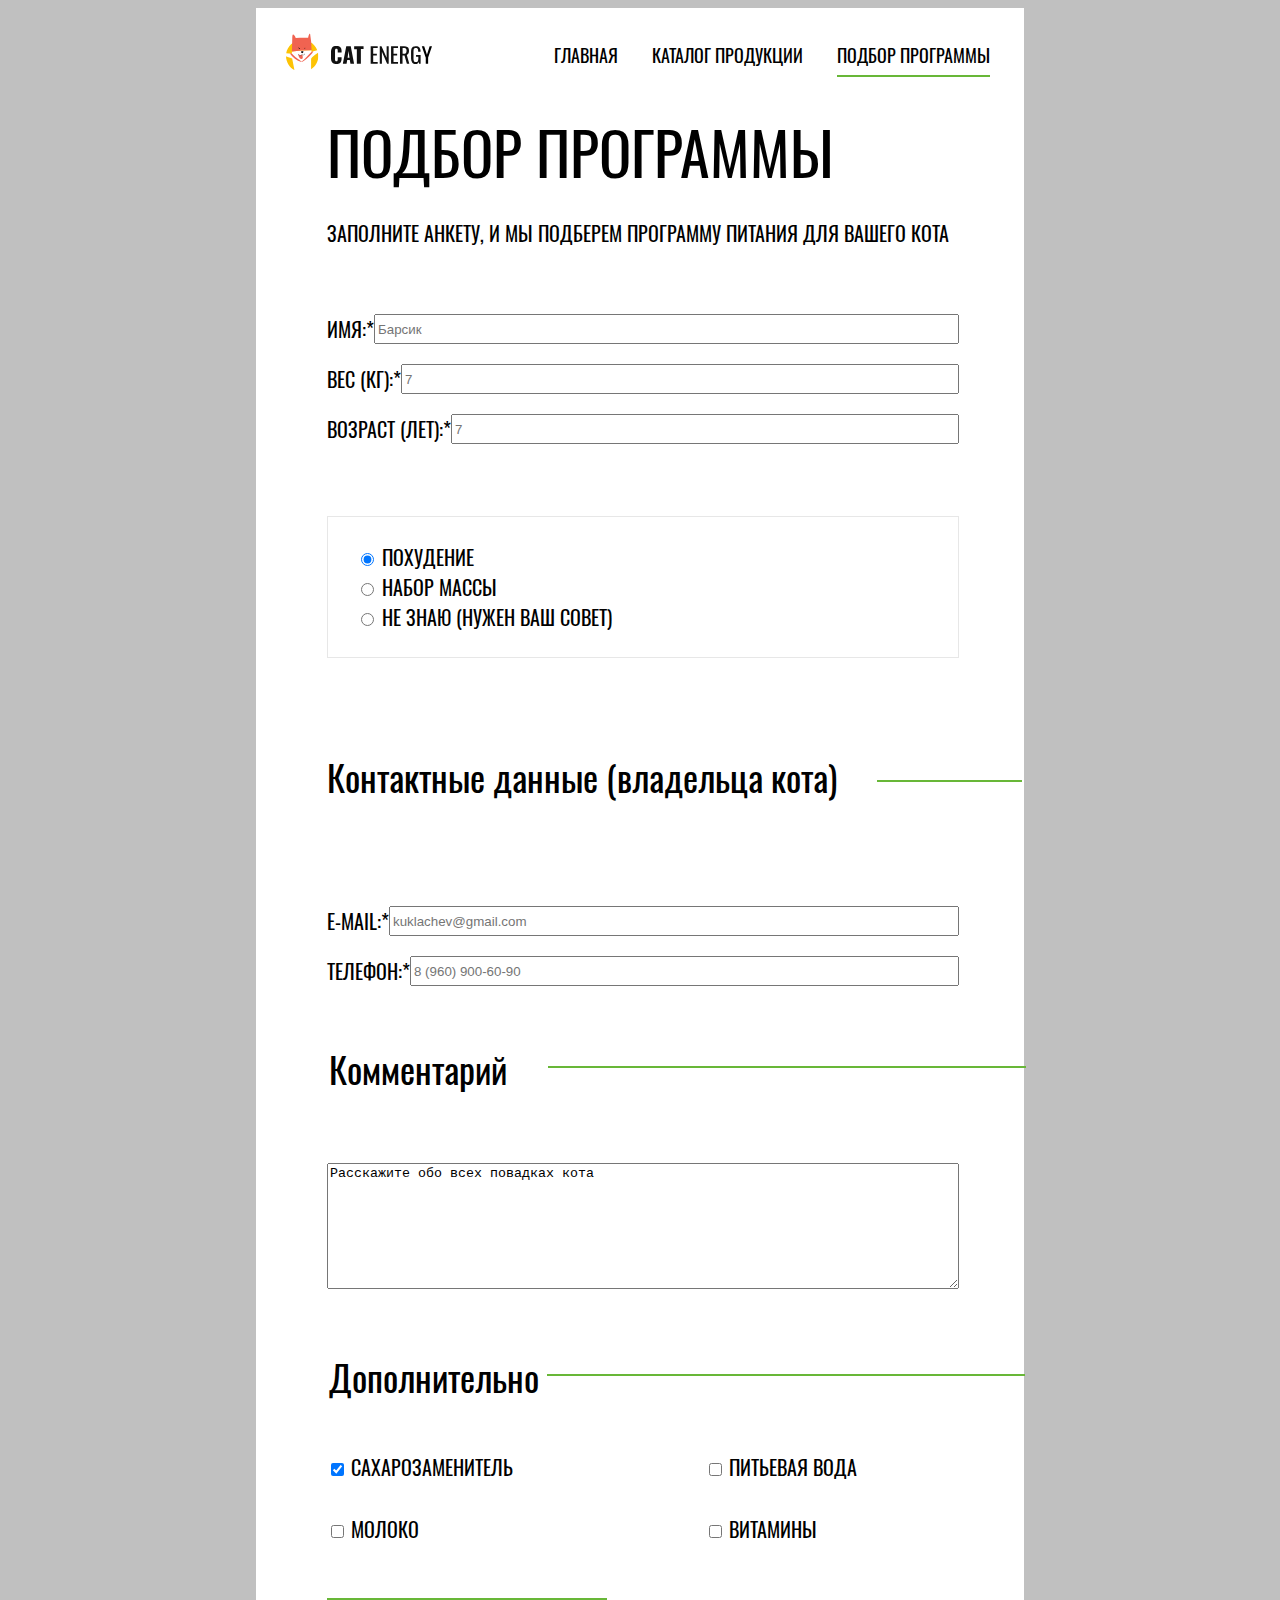
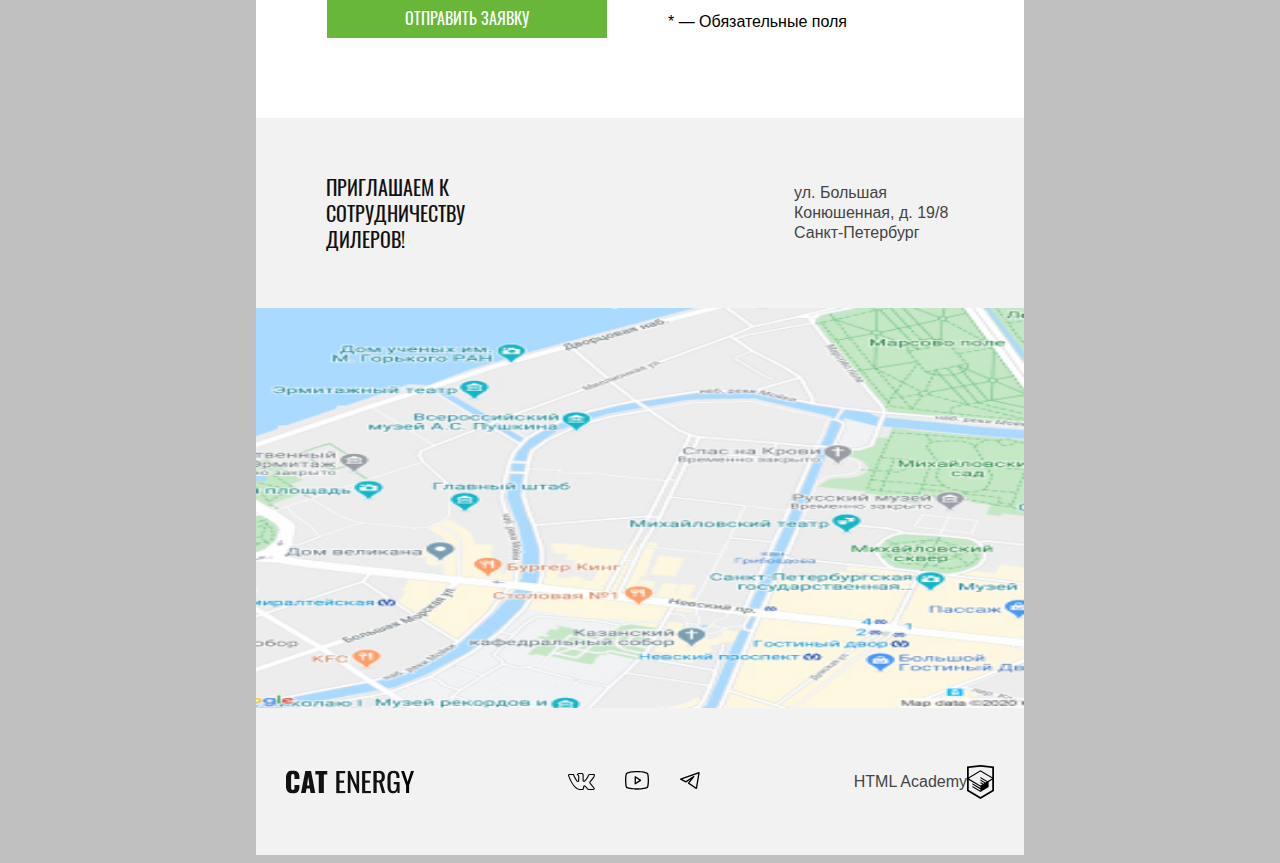
<file: 7/form.html>
<!DOCTYPE html>
<html class="page" lang="ru">

<head>
  <meta charset="UTF-8">
  <meta name="viewport" content="width=device-width, initial-scale=1">
  <title>Cat energy</title>
  <link rel="stylesheet" href="./css/style.css">
  <base href="https://htmlacademy-adaptive.github.io/1813431-cat-energy-25/7/">
</head>

<body class="page__body">
  <header class="main-wrapper header">
    <a class="header__logo">
      <img class="header__logo-image" src="./img/logo/logo-cat-energy.svg" alt="Интертент-магазин Кэт энерджи"
        width="33" height="38">
    </a>
    <a class="header__logo">
      <svg class="header__logo-text" width="101" height="18" viewBox="0 0 101 18" fill="currentColor"
        xmlns="http://www.w3.org/2000/svg">
        <g clip-path="url(#clip0_135_3354)">
          <path
            d="M1.26449 16.5385C0.36955 15.2762 -0.0747041 13.7627 1.02073e-05 12.2308V5.84615C-0.108365 4.29774 0.308071 2.75746 1.18546 1.46154C2.05478 0.461538 3.39829 0 5.37403 0C7.34978 0 8.61425 0.461538 9.40455 1.30769C10.2626 2.37941 10.6846 3.72136 10.59 5.07692V6.61539H6.71754V4.84615C6.74881 4.32289 6.66808 3.799 6.48045 3.30769C6.38016 3.10938 6.2212 2.9448 6.02403 2.83513C5.82686 2.72547 5.60049 2.67572 5.37403 2.69231C4.82082 2.69231 4.42568 2.84615 4.26762 3.23077C4.08883 3.77733 4.00862 4.34988 4.03053 4.92308V13.1538C3.98879 13.71 4.0978 14.267 4.34665 14.7692C4.5047 15.1538 4.89985 15.3077 5.45306 15.3077C6.00627 15.3077 6.32239 15.1538 6.48045 14.7692C6.66013 14.2494 6.74049 13.7019 6.71754 13.1538V11.3077H10.59V12.8462C10.6704 14.2238 10.2508 15.5852 9.40455 16.6923C8.61425 17.6154 7.27075 18.0769 5.37403 18.0769C3.47732 18 2.05478 17.5385 1.26449 16.5385Z"
            fill="#111111" />
          <path
            d="M15.2527 0.23077H19.7574L23.0767 17.7692H19.4413L18.8091 14.0769H16.2011L15.5689 17.7692H11.8545L15.2527 0.23077ZM18.493 11.7692L17.5446 4.92308L16.5963 11.7692H18.493Z"
            fill="#111111" />
          <path d="M25.8427 3.15385H23.1557V0.23077H32.5602V3.07692H29.8732V17.7692H25.8427V3.15385Z" fill="#111111" />
          <path
            d="M39.752 0.23077H46.7066V2.07692H42.2019V7.84615H45.8372V9.61539H42.2019V16.0769H46.7066V17.8462H39.6729V0.23077H39.752Z"
            fill="#111111" />
          <path
            d="M48.7613 0.23077H50.5L55.6369 11.8462V0.23077H57.6917V17.7692H56.1111L50.8951 5.76923V17.7692H48.7613V0.23077Z"
            fill="#111111" />
          <path
            d="M60.0626 0.23077H67.0172V2.07692H62.5125V7.84615H66.1479V9.61539H62.5125V16.0769H67.0172V17.8462H60.0626V0.23077Z"
            fill="#111111" />
          <path
            d="M69.072 0.23077H72.7074C74.1375 0.134618 75.5587 0.514353 76.7379 1.30769C77.6072 2 78.0024 3.23077 78.0024 4.84616C78.0024 7.07692 77.2911 8.46154 75.7895 8.92308L78.3185 17.6923H75.8686L73.4977 9.46154H71.5219V17.6923H68.993V0.23077H69.072ZM72.5493 7.76923C73.364 7.83458 74.1761 7.61652 74.8412 7.15385C75.3154 6.76923 75.5524 6 75.5524 4.84616C75.5743 4.27296 75.4941 3.7004 75.3154 3.15385C75.1375 2.76166 74.832 2.4373 74.446 2.23077C73.9017 1.98934 73.3042 1.8836 72.7074 1.92308H71.601V7.69231H72.5493V7.76923Z"
            fill="#111111" />
          <path
            d="M81.1635 16.4615C80.342 15.1166 79.9564 13.5617 80.0571 12V6.15384C80.0376 5.03911 80.1705 3.9268 80.4522 2.84615C80.7167 2.03863 81.2437 1.33668 81.9538 0.846152C82.8362 0.337748 83.8542 0.0967294 84.8779 0.153844C86.5375 0.153844 87.723 0.53846 88.4343 1.38461C89.2524 2.50191 89.6438 3.86237 89.5407 5.23077V5.84615H87.1698V5.30769C87.1734 4.66346 87.1205 4.0201 87.0117 3.38461C86.9451 2.98303 86.7178 2.62348 86.3795 2.38461C85.9353 2.10082 85.4081 1.96579 84.8779 2C84.3113 1.96466 83.7504 2.12843 83.2973 2.46154C83.1114 2.61401 82.9595 2.80181 82.8508 3.01344C82.742 3.22507 82.6789 3.45608 82.6651 3.69231C82.5609 4.37999 82.5081 5.07411 82.507 5.76923V12.3077C82.4488 13.3038 82.6105 14.3006 82.9812 15.2308C83.2973 15.8462 83.9296 16.0769 84.8779 16.0769C85.2524 16.1223 85.6322 16.0589 85.9697 15.8947C86.3072 15.7304 86.5873 15.4727 86.7746 15.1538C87.1922 14.1811 87.3812 13.1299 87.3278 12.0769V10.8462H85.036V9.07692H89.6197V17.7692H88.0391L87.802 15.7692C87.5948 16.4395 87.1634 17.0231 86.5763 17.4273C85.9892 17.8315 85.2801 18.0331 84.5618 18C83.9088 18.0374 83.2565 17.9164 82.6633 17.6479C82.0702 17.3794 81.5549 16.9717 81.1635 16.4615Z"
            fill="#111111" />
          <path
            d="M94.6776 11.6154L90.8052 0.30769H93.1761L95.9421 8.76923L98.6291 0.30769H101L97.1275 11.6154V17.7692H94.7566V11.6154H94.6776Z" />
        </g>
        <defs>
          <clipPath id="clip0_135_3354">
            <rect width="101" height="18" fill="white" />
          </clipPath>
        </defs>
      </svg>
    </a>
    <button class="header__toggle" type="button"><span class="visually-hidden">Открыть
        меню</span></button>
    <nav class="main-nav main-nav--close">
      <div class="main-nav__wrapper">
        <ul class="list main-nav__list site-list">
          <li class="main-nav__item">
            <a class="main-nav__link" href="index.html">
              Главная
            </a>
          </li>
          <li class="main-nav__item">
            <a class="main-nav__link" href="catalog.html">
              Каталог продукции
            </a>
          </li>
          <li class="main-nav__item main-nav__item--active">
            <a class="main-nav__link" href="#">
              Подбор программы
            </a>
          </li>
        </ul>
      </div>
    </nav>
  </header>

  <main class="main-wrapper main-container">
    <div class="form-page-wrapper">
      <h1 class="title form-main-title main-container__title">Подбор программы</h1>
      <section class="program">
        <h2 class="visually-hidden">Выбор программы</h2>
        <p class="program__slogan">Заполните анкету, и мы подберем программу питания для вашего кота</p>

        <form class="program__form" action="https://echo.htmlacademy.ru">

          <div class="main-programs">
            <fieldset class="program__group form-main">
              <legend class="program__title form-main__title"></legend>
              <ul class="list form-main__list">
                <li class="form-main__item">
                  <label class="label form-main__desc" for="input-name">Имя:*</label>
                  <input class="input form-main__field" type="text" name="name" id="input-name" placeholder="Барсик">
                </li>
                <li class="form-main__item">
                  <label class="label form-main__desc" for="input-weight">Вес (кг):*</label>
                  <input class="input form-main__field" type="text" name="weight" id="input-weight" placeholder="7">
                </li>
                <li class="form-main__item">
                  <label class="label  form-main__desc" for="input-age">Возраст (лет):*</label>
                  <input class="input form-main__field" type="text" name="age" id="input-age" placeholder="7">
                </li>
              </ul>
            </fieldset>

            <fieldset class="program__group form-programs">
              <legend class="program__title form-programs__title"></legend>
              <ul class="list form-programs__list">
                <li class="form-programs__item">
                  <label class="label form-programs__control">
                    <input class="form-programs__input" type="radio" name="purpose" checked>
                    <span class="form-programs__label">Похудение</span>
                  </label>
                </li>
                <li class="form-programs__item">
                  <label class="label form-programs__control">
                    <input class="form-programs__input" type="radio" name="purpose">
                    <span class="form-programs__label">Набор массы</span>
                  </label>
                </li>
                <li class="form-programs__item">
                  <label class="label form-programs__control">
                    <input class="form-programs__input" type="radio" name="purpose">
                    <span class="form-programs__label">Не знаю (нужен ваш совет)</span>
                  </label>
                </li>
              </ul>
            </fieldset>
          </div>

          <fieldset class="program__group form-contacts">
            <legend class="program__title form-contacts__title">Контактные данные (владельца кота)</legend>
            <ul class="list form-contacts__list">
              <li class="form-contacts__item">
                <label class="label form-contacts__desc" for="input-email">e-mail:*</label>
                <input class="input form-contacts__field" type="email" name="e-mail" id="input-email"
                  placeholder="kuklachev@gmail.com">
              </li>
              <li class="form-contacts__item">
                <label class="label form-contacts__desc" for="input-tel">Телефон:*</label>
                <input class="input form-contacts__field" type="tel" name="telephone" id="input-tel"
                  placeholder="8 (960) 900-60-90">
              </li>
            </ul>
          </fieldset>

          <fieldset class="program__group form-comments">
            <legend class="program__title form-comments__title">Комментарий</legend>
            <textarea class="form-comments__about-pet" name="about-pet" cols="32"
              rows="8">Расскажите обо всех повадках кота</textarea>
          </fieldset>

          <fieldset class="program__group form-additional">
            <legend class="program__title form-additional__title">Дополнительно</legend>
            <ul class="list form-additional__list">
              <li class="form-additional__item">
                <label class="form-additional__control">
                  <input class="form-additional__input" type="checkbox" name="sweetener" checked>
                  <span class="form-additional__label">Сахарозаменитель</span>
                </label>
              <li class="form-additional__item">
                <label class="form-additional__control">
                  <input class="form-additional__input" type="checkbox" name="water">
                  <span class="form-additional__label">Питьевая вода</span>
                </label>
              </li>
              <li class="form-additional__item">
                <label class="form-additional__control">
                  <input class="form-additional__input" type="checkbox" name="milk">
                  <span class="form-additional__label">Молоко</span>
                </label>
              </li>
              <li class="form-additional__item">
                <label class="form-additional__control">
                  <input class="form-additional__input" type="checkbox" name="vitamins">
                  <span class="form-additional__label">Витамины</span>
                </label>
              </li>
            </ul>
          </fieldset>

          <div class="button-legend">
            <button class="button button-legend__btn" type="submit">Отправить заявку</button>
            <p class="button-legend__text">
              * — Обязательные поля
            </p>
          </div>
        </form>
      </section>
    </div>


    <section class="location">
      <div class="location__wrapper location__catalog">
        <h2 class="visually-hidden">Наш адресс</h2>
        <p class="location__invitation">Приглашаем к сотрудничеству дилеров!</p>
        <p class="location__adress">ул. Большая Конюшенная, д. 19/8 Санкт-Петербург</p>
      </div>
      <img class="location__map" src="./img/map.jpg" alt="Месторасположение интернет-магазина кэт энерджи.">
    </section>
  </main>

  <!-- Footer -->

  <footer class="main-wrapper footer">
    <div class="footer__wrapper">
      <div class="footer__logo">
        <svg class="footer__logo-text" width="128" height="24" viewBox="0 0 101 18" fill="currentColor"
          xmlns="http://www.w3.org/2000/svg">
          <g clip-path="url(#clip0_135_3354)">
            <path
              d="M1.26449 16.5385C0.36955 15.2762 -0.0747041 13.7627 1.02073e-05 12.2308V5.84615C-0.108365 4.29774 0.308071 2.75746 1.18546 1.46154C2.05478 0.461538 3.39829 0 5.37403 0C7.34978 0 8.61425 0.461538 9.40455 1.30769C10.2626 2.37941 10.6846 3.72136 10.59 5.07692V6.61539H6.71754V4.84615C6.74881 4.32289 6.66808 3.799 6.48045 3.30769C6.38016 3.10938 6.2212 2.9448 6.02403 2.83513C5.82686 2.72547 5.60049 2.67572 5.37403 2.69231C4.82082 2.69231 4.42568 2.84615 4.26762 3.23077C4.08883 3.77733 4.00862 4.34988 4.03053 4.92308V13.1538C3.98879 13.71 4.0978 14.267 4.34665 14.7692C4.5047 15.1538 4.89985 15.3077 5.45306 15.3077C6.00627 15.3077 6.32239 15.1538 6.48045 14.7692C6.66013 14.2494 6.74049 13.7019 6.71754 13.1538V11.3077H10.59V12.8462C10.6704 14.2238 10.2508 15.5852 9.40455 16.6923C8.61425 17.6154 7.27075 18.0769 5.37403 18.0769C3.47732 18 2.05478 17.5385 1.26449 16.5385Z"
              fill="#111111" />
            <path
              d="M15.2527 0.23077H19.7574L23.0767 17.7692H19.4413L18.8091 14.0769H16.2011L15.5689 17.7692H11.8545L15.2527 0.23077ZM18.493 11.7692L17.5446 4.92308L16.5963 11.7692H18.493Z"
              fill="#111111" />
            <path d="M25.8427 3.15385H23.1557V0.23077H32.5602V3.07692H29.8732V17.7692H25.8427V3.15385Z"
              fill="#111111" />
            <path
              d="M39.752 0.23077H46.7066V2.07692H42.2019V7.84615H45.8372V9.61539H42.2019V16.0769H46.7066V17.8462H39.6729V0.23077H39.752Z"
              fill="#111111" />
            <path
              d="M48.7613 0.23077H50.5L55.6369 11.8462V0.23077H57.6917V17.7692H56.1111L50.8951 5.76923V17.7692H48.7613V0.23077Z"
              fill="#111111" />
            <path
              d="M60.0626 0.23077H67.0172V2.07692H62.5125V7.84615H66.1479V9.61539H62.5125V16.0769H67.0172V17.8462H60.0626V0.23077Z"
              fill="#111111" />
            <path
              d="M69.072 0.23077H72.7074C74.1375 0.134618 75.5587 0.514353 76.7379 1.30769C77.6072 2 78.0024 3.23077 78.0024 4.84616C78.0024 7.07692 77.2911 8.46154 75.7895 8.92308L78.3185 17.6923H75.8686L73.4977 9.46154H71.5219V17.6923H68.993V0.23077H69.072ZM72.5493 7.76923C73.364 7.83458 74.1761 7.61652 74.8412 7.15385C75.3154 6.76923 75.5524 6 75.5524 4.84616C75.5743 4.27296 75.4941 3.7004 75.3154 3.15385C75.1375 2.76166 74.832 2.4373 74.446 2.23077C73.9017 1.98934 73.3042 1.8836 72.7074 1.92308H71.601V7.69231H72.5493V7.76923Z"
              fill="#111111" />
            <path
              d="M81.1635 16.4615C80.342 15.1166 79.9564 13.5617 80.0571 12V6.15384C80.0376 5.03911 80.1705 3.9268 80.4522 2.84615C80.7167 2.03863 81.2437 1.33668 81.9538 0.846152C82.8362 0.337748 83.8542 0.0967294 84.8779 0.153844C86.5375 0.153844 87.723 0.53846 88.4343 1.38461C89.2524 2.50191 89.6438 3.86237 89.5407 5.23077V5.84615H87.1698V5.30769C87.1734 4.66346 87.1205 4.0201 87.0117 3.38461C86.9451 2.98303 86.7178 2.62348 86.3795 2.38461C85.9353 2.10082 85.4081 1.96579 84.8779 2C84.3113 1.96466 83.7504 2.12843 83.2973 2.46154C83.1114 2.61401 82.9595 2.80181 82.8508 3.01344C82.742 3.22507 82.6789 3.45608 82.6651 3.69231C82.5609 4.37999 82.5081 5.07411 82.507 5.76923V12.3077C82.4488 13.3038 82.6105 14.3006 82.9812 15.2308C83.2973 15.8462 83.9296 16.0769 84.8779 16.0769C85.2524 16.1223 85.6322 16.0589 85.9697 15.8947C86.3072 15.7304 86.5873 15.4727 86.7746 15.1538C87.1922 14.1811 87.3812 13.1299 87.3278 12.0769V10.8462H85.036V9.07692H89.6197V17.7692H88.0391L87.802 15.7692C87.5948 16.4395 87.1634 17.0231 86.5763 17.4273C85.9892 17.8315 85.2801 18.0331 84.5618 18C83.9088 18.0374 83.2565 17.9164 82.6633 17.6479C82.0702 17.3794 81.5549 16.9717 81.1635 16.4615Z"
              fill="#111111" />
            <path
              d="M94.6776 11.6154L90.8052 0.30769H93.1761L95.9421 8.76923L98.6291 0.30769H101L97.1275 11.6154V17.7692H94.7566V11.6154H94.6776Z" />
          </g>
          <defs>
            <clipPath id="clip0_135_3354">
              <rect width="101" height="18" fill="white" />
            </clipPath>
          </defs>
        </svg>
      </div>
      <section class="footer__social social">
        <h2 class="visually-hidden">Социальные сети</h2>
        <ul class="list footer__social__list">
          <li class="footer__social__item">
            <a class="footer__social__link footer__social__link--vkontakte" href="https://vk.com/htmlacademy">
              <svg width="27" height="17" viewBox="0 0 27 17" fill="currentColor" xmlns="http://www.w3.org/2000/svg">
                <path
                  d="M0 2.33876C0 1.48373 0.515103 1.02268 1.54531 0.955621L5.51515 0.980769C5.78158 0.980769 5.95921 1.10651 6.04802 1.35799C6.45655 2.61538 6.91392 3.70094 7.42014 4.61465C7.92637 5.52835 8.58801 6.58038 9.40507 7.77071C9.47611 7.9216 9.59157 7.99704 9.75143 7.99704C9.87576 7.99704 9.97345 7.93836 10.0445 7.82101L10.1244 7.54438L10.1511 3.19379C10.1511 2.89201 10.0756 2.69083 9.92461 2.59024C9.77363 2.48965 9.49388 2.4142 9.08535 2.36391C8.76563 2.31361 8.60577 2.12919 8.60577 1.81065C8.60577 1.74359 8.61465 1.69329 8.63241 1.65976C9.00542 0.57002 10.0711 0.0251479 11.8296 0.0251479L13.3216 0C13.9966 0 14.5561 0.15927 15.0001 0.477811C15.4442 0.796351 15.6662 1.29931 15.6662 1.98669V7.69527C15.7906 7.77909 15.906 7.82101 16.0126 7.82101C16.279 7.82101 16.5099 7.67012 16.7053 7.36834C18.6592 4.78649 19.716 3.05966 19.8759 2.18787C19.8759 2.1711 19.8936 2.12919 19.9291 2.06213C20.0535 1.81065 20.2577 1.5927 20.5419 1.40828C20.8261 1.22387 21.0748 1.09813 21.288 1.03107C21.359 0.997535 21.4389 0.980769 21.5277 0.980769H25.6574L25.9239 1.00592C26.2791 1.00592 26.5544 1.16519 26.7498 1.48373C26.8209 1.58432 26.8697 1.69329 26.8964 1.81065C26.923 1.92801 26.9408 2.04536 26.9496 2.16272C26.9585 2.28008 26.963 2.34714 26.963 2.36391V2.53994C26.8386 3.22732 26.5233 3.9608 26.0171 4.74038C25.5109 5.51997 24.867 6.36243 24.0855 7.26775C23.304 8.17308 22.8155 8.76825 22.6201 9.05326C22.4603 9.25444 22.3803 9.43886 22.3803 9.60651C22.3803 9.74063 22.4514 9.89152 22.5935 10.0592L26.4834 14.6864C26.6965 14.9546 26.8031 15.248 26.8031 15.5666C26.8031 15.9522 26.6432 16.2707 26.3235 16.5222C26.0038 16.7737 25.6219 16.9162 25.1779 16.9497L24.7249 16.9749H20.6752C20.6574 16.9749 20.6219 16.979 20.5686 16.9874C20.5153 16.9958 20.4798 17 20.462 17C20.0712 17 19.7071 16.8407 19.3696 16.5222C19.2453 16.3881 18.4105 15.3989 16.8652 13.5547C16.7764 13.4374 16.652 13.3284 16.4922 13.2278C16.4211 13.4961 16.3279 13.8817 16.2124 14.3846C16.097 14.8876 16.0126 15.248 15.9593 15.466L15.8794 15.8935C15.7018 16.4803 15.3287 16.8323 14.7604 16.9497L14.3874 16.9749H11.7763C10.3021 16.9749 8.83224 16.3378 7.36686 15.0636C5.90148 13.7894 4.58264 12.1423 3.41034 10.122C2.23803 8.10182 1.14566 5.75049 0.133216 3.06805C0.0444054 2.8501 0 2.607 0 2.33876ZM16.0126 8.85207C15.6396 8.85207 15.3021 8.75567 15.0001 8.56287C14.6982 8.37007 14.5472 8.10602 14.5472 7.77071V1.98669C14.5472 1.65138 14.4584 1.41248 14.2808 1.26997C14.1032 1.12747 13.7923 1.05621 13.3483 1.05621L11.8296 1.10651C11.0658 1.10651 10.4886 1.23225 10.0978 1.48373C10.8793 1.8358 11.2701 2.40582 11.2701 3.19379V7.61982C11.2346 8.03895 11.0569 8.38683 10.7372 8.66346C10.4175 8.94009 10.0623 9.0784 9.6715 9.0784C9.13863 9.0784 8.7301 8.83531 8.44591 8.34911C7.06046 6.37081 6.03025 4.4931 5.35529 2.71598L5.1155 2.06213L1.57195 2.03698C1.34104 2.03698 1.21227 2.04956 1.18562 2.0747C1.15898 2.09985 1.14566 2.1711 1.14566 2.28846C1.14566 2.43935 1.16342 2.59862 1.19895 2.76627L1.75845 4.17456C3.25048 7.81262 4.87127 10.6795 6.62085 12.7751C8.37042 14.8708 10.0889 15.9186 11.7763 15.9186H14.4406C14.5472 15.9186 14.6271 15.8893 14.6804 15.8306C14.7337 15.7719 14.7781 15.6588 14.8136 15.4911L14.8669 15.2396L15.3732 13.0266C15.5152 12.7249 15.6396 12.5237 15.7462 12.4231C15.9415 12.2387 16.1725 12.1465 16.4389 12.1465C16.8652 12.1465 17.3003 12.3895 17.7444 12.8757L20.0091 15.5917C20.1512 15.8097 20.3022 15.9186 20.462 15.9186H24.8581C25.391 15.9186 25.6574 15.7929 25.6574 15.5414C25.6574 15.4576 25.6308 15.3738 25.5775 15.2899L21.7142 10.7382C21.4123 10.3861 21.2613 10.0089 21.2613 9.60651C21.2613 9.20414 21.4034 8.81854 21.6876 8.4497C21.9185 8.1144 22.367 7.55695 23.0331 6.77737C23.6992 5.99778 24.2809 5.26849 24.7782 4.5895C25.2756 3.9105 25.6042 3.29438 25.764 2.74112L25.8439 2.4142C25.8262 2.38067 25.8173 2.32618 25.8173 2.25074C25.8173 2.1753 25.8084 2.11243 25.7907 2.06213H21.6077C21.3412 2.16272 21.1281 2.31361 20.9682 2.51479L20.8084 2.9926C20.3643 4.14941 19.2009 5.93491 17.3181 8.34911C16.9451 8.68442 16.5099 8.85207 16.0126 8.85207Z" />
              </svg>
            </a>
          </li>
          <li class="footer__social__item">
            <a class="footer__social__link footer__social__link--youtube"
              href="https://www.youtube.com/user/htmlacademyru">
              <svg width="24" height="19" viewBox="0 0 24 19" fill="currentColor" xmlns="http://www.w3.org/2000/svg">
                <path
                  d="M15.8509 8.79275L10.6145 5.30184C10.5159 5.23691 10.4016 5.19985 10.2837 5.19459C10.1657 5.18934 10.0486 5.21608 9.94459 5.27198C9.84061 5.32789 9.75368 5.41087 9.69302 5.51215C9.63236 5.61343 9.60022 5.72924 9.6 5.84729V12.8291C9.60013 12.9481 9.6327 13.0648 9.69421 13.1667C9.75572 13.2686 9.84384 13.3518 9.94909 13.4073C10.0524 13.4631 10.1691 13.4895 10.2864 13.4837C10.4037 13.478 10.5172 13.4402 10.6145 13.3746L15.8509 9.88366C15.9409 9.82395 16.0148 9.7429 16.0658 9.64772C16.1169 9.55255 16.1436 9.44621 16.1436 9.3382C16.1436 9.23019 16.1169 9.12385 16.0658 9.02868C16.0148 8.93351 15.9409 8.85245 15.8509 8.79275ZM10.9091 11.6073V7.06911L14.3127 9.3382L10.9091 11.6073ZM23.3891 3.04366C23.2942 2.67547 23.1131 2.33511 22.8609 2.05061C22.6086 1.76611 22.2924 1.54561 21.9382 1.40729C18.2182 -0.0217993 12.2509 1.91553e-05 12 1.91553e-05C11.7491 1.91553e-05 5.78182 -0.0217993 2.06182 1.40729C1.70764 1.54561 1.3914 1.76611 1.13914 2.05061C0.886889 2.33511 0.705838 2.67547 0.610909 3.04366C0.327273 4.11275 0 6.07638 0 9.3382C0 12.6 0.327273 14.5637 0.610909 15.6327C0.705838 16.0009 0.886889 16.3413 1.13914 16.6258C1.3914 16.9103 1.70764 17.1308 2.06182 17.2691C5.78182 18.6982 11.7491 18.6764 12 18.6764H12.0764C12.8291 18.6764 18.3927 18.6327 21.9382 17.2691C22.2924 17.1308 22.6086 16.9103 22.8609 16.6258C23.1131 16.3413 23.2942 16.0009 23.3891 15.6327C23.6727 14.5637 24 12.6 24 9.3382C24 6.07638 23.6727 4.11275 23.3891 3.04366ZM22.1236 15.3055C22.0807 15.472 21.999 15.6259 21.8853 15.7548C21.7715 15.8838 21.6289 15.984 21.4691 16.0473C17.9782 17.3891 12.0655 17.3673 12 17.3673C11.9345 17.3673 6.02182 17.3891 2.53091 16.0473C2.37107 15.984 2.22846 15.8838 2.11471 15.7548C2.00096 15.6259 1.91929 15.472 1.87636 15.3055C1.61455 14.3018 1.30909 12.4582 1.30909 9.3382C1.30909 6.2182 1.61455 4.37457 1.87636 3.37093C1.91929 3.20445 2.00096 3.05047 2.11471 2.92156C2.22846 2.79264 2.37107 2.69243 2.53091 2.62911C6.02182 1.28729 11.9345 1.30911 12 1.30911C12.0655 1.30911 17.9782 1.28729 21.4691 2.62911C21.6289 2.69243 21.7715 2.79264 21.8853 2.92156C21.999 3.05047 22.0807 3.20445 22.1236 3.37093C22.3855 4.37457 22.6909 6.2182 22.6909 9.3382C22.6909 12.4582 22.3855 14.3018 22.1236 15.3055Z" />
              </svg>
            </a>
          </li>
          <li class="footer__social__item">
            <a class="footer__social__link footer__social__link--telegram" href="https://t.me/htmlacademy">
              <svg width="20" height="18" viewBox="0 0 20 18" fill="currentcolor" xmlns="http://www.w3.org/2000/svg">
                <path fill-rule="evenodd" clip-rule="evenodd"
                  d="M19.4608 0.152905C19.6393 0.302216 19.7255 0.534898 19.6872 0.764481L17.0611 16.5214C17.0244 16.7411 16.8789 16.9273 16.6745 17.0159C16.47 17.1045 16.2346 17.0833 16.0493 16.9597L8.17082 11.7074C8.01771 11.6054 7.91447 11.4437 7.88624 11.2619C7.858 11.08 7.90738 10.8947 8.02233 10.751L10.633 7.48773L6.27303 10.3944C6.077 10.525 5.82597 10.5407 5.61524 10.4353L0.362931 7.80915C0.127693 7.69153 -0.0146529 7.44488 0.00119976 7.18235C0.0170525 6.91983 0.188044 6.6921 0.435726 6.60364L18.8188 0.0382579C19.038 -0.0400244 19.2822 0.00359465 19.4608 0.152905ZM2.32626 7.32275L5.86168 9.09046L13.4231 4.0495C13.6925 3.86994 14.0525 3.91349 14.2712 4.1521C14.49 4.3907 14.5022 4.75314 14.3 5.00591L9.49502 11.0121L15.9328 15.3039L18.2083 1.65058L2.32626 7.32275Z" />
              </svg>
            </a>
          </li>
        </ul>
      </section>
      <div class="footer__copyright copyright">
        <span class="footer__copyright__text">HTML Academy</span>
        <svg class="footer__copyright__logo" width="27" height="34" viewBox="0 0 27 34" fill="currentColor"
          xmlns="http://www.w3.org/2000/svg">
          <path
            d="M13.6426 0.0157537L13.5 0L0 1.40733V26.0129L13.5 34L27 26.0129V1.40733L13.6426 0.0157537ZM25.2344 25.0151L13.5 31.9573L1.76561 25.0151V14.9293L13.4507 21.8451L13.4701 23.0984L5.45351 18.3548L5.44295 19.5801L13.4894 24.3885L13.5088 25.675L5.46408 20.9174L5.45351 22.1427L13.5 26.9511L21.6239 22.1182V20.8929V16.909L25.2432 14.7595L25.2344 25.0151ZM25.2344 13.4519L22.0147 15.3319L20.5325 16.2071L13.4666 12.0201L13.456 13.2454L19.4957 16.818L19.4429 16.8495L19.3126 16.9247L18.4536 17.4166L13.4666 14.4689L13.456 15.6942L17.3921 18.0222L16.4591 18.6314L16.438 18.6436L13.4666 16.902L13.456 18.1273L15.4029 19.2615L13.4155 20.4483L1.7973 13.5762L13.4349 6.61831L25.2344 13.4519ZM25.2344 12.2266L13.4401 5.31075L1.76561 12.2196V2.9897L13.5 1.76442L25.2344 2.9897V12.2266Z" />
        </svg>
      </div>
    </div>
  </footer>

</body>

</html>
</file>
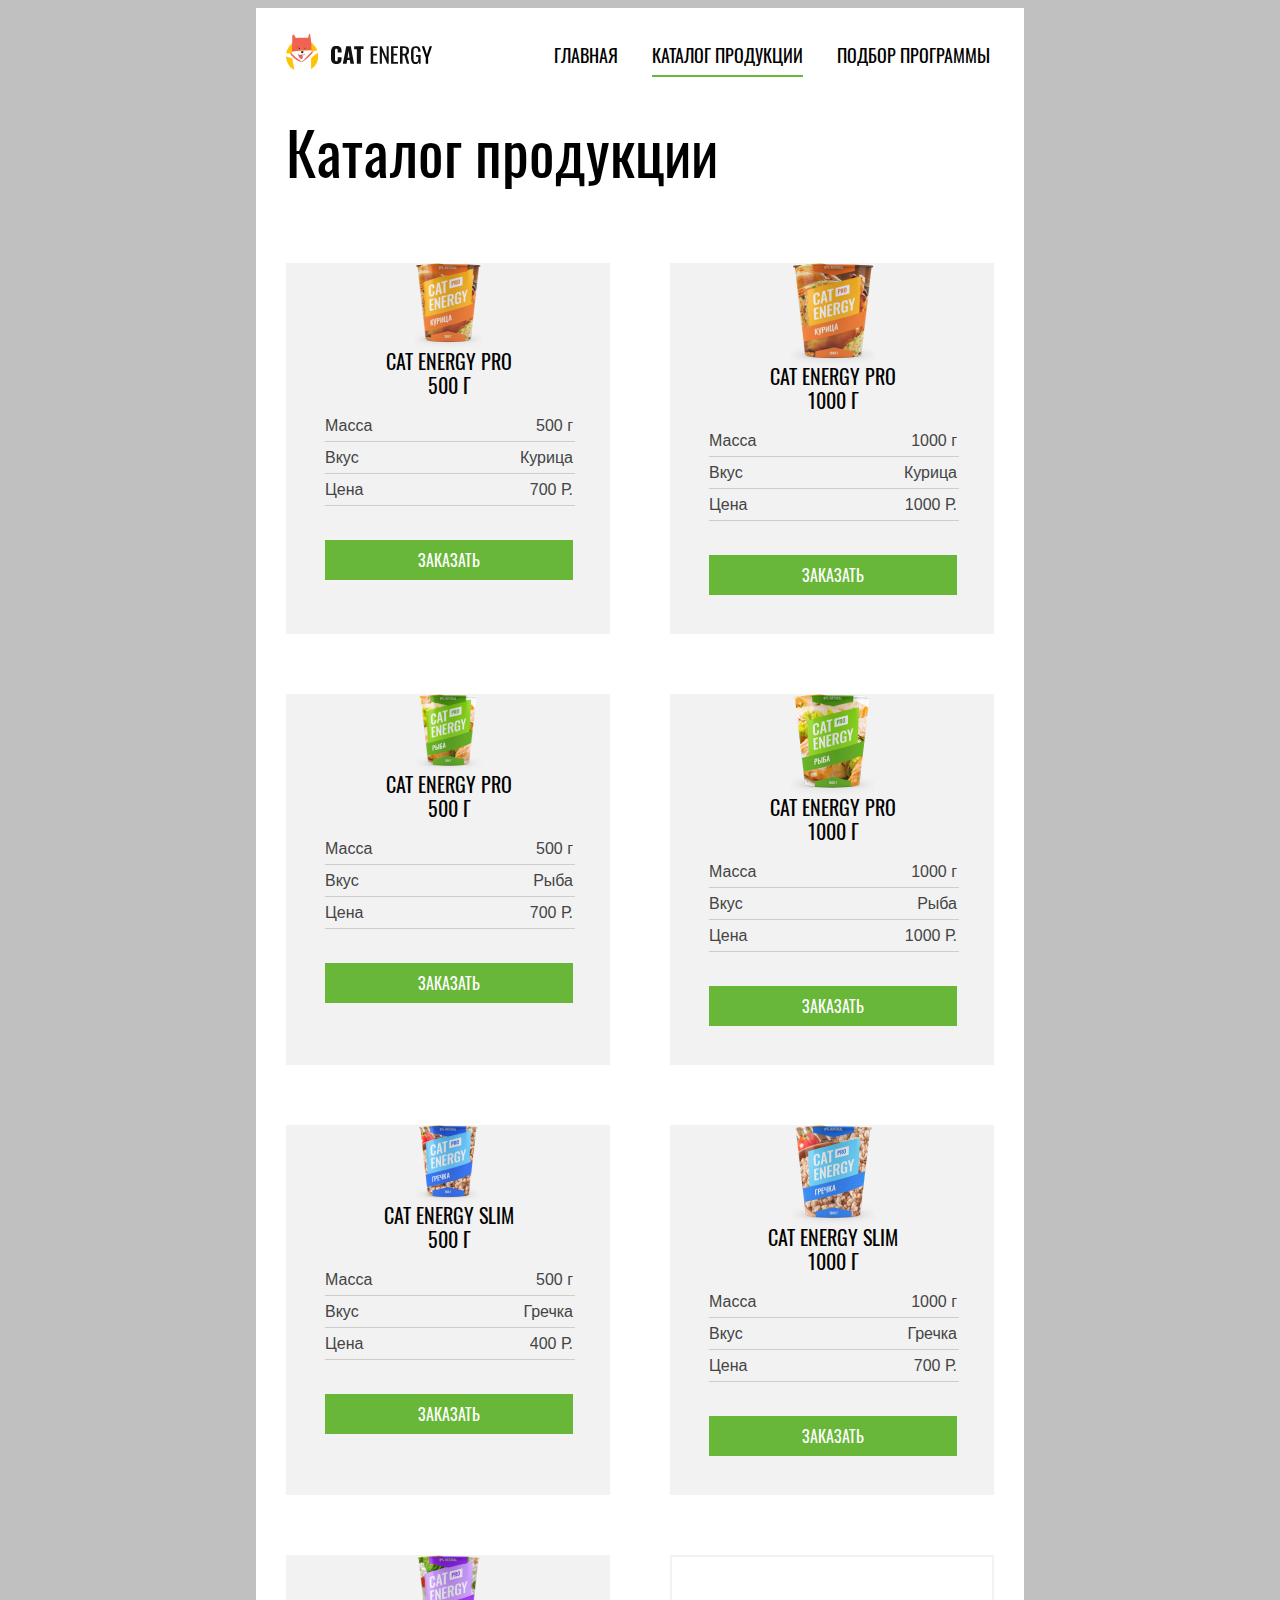
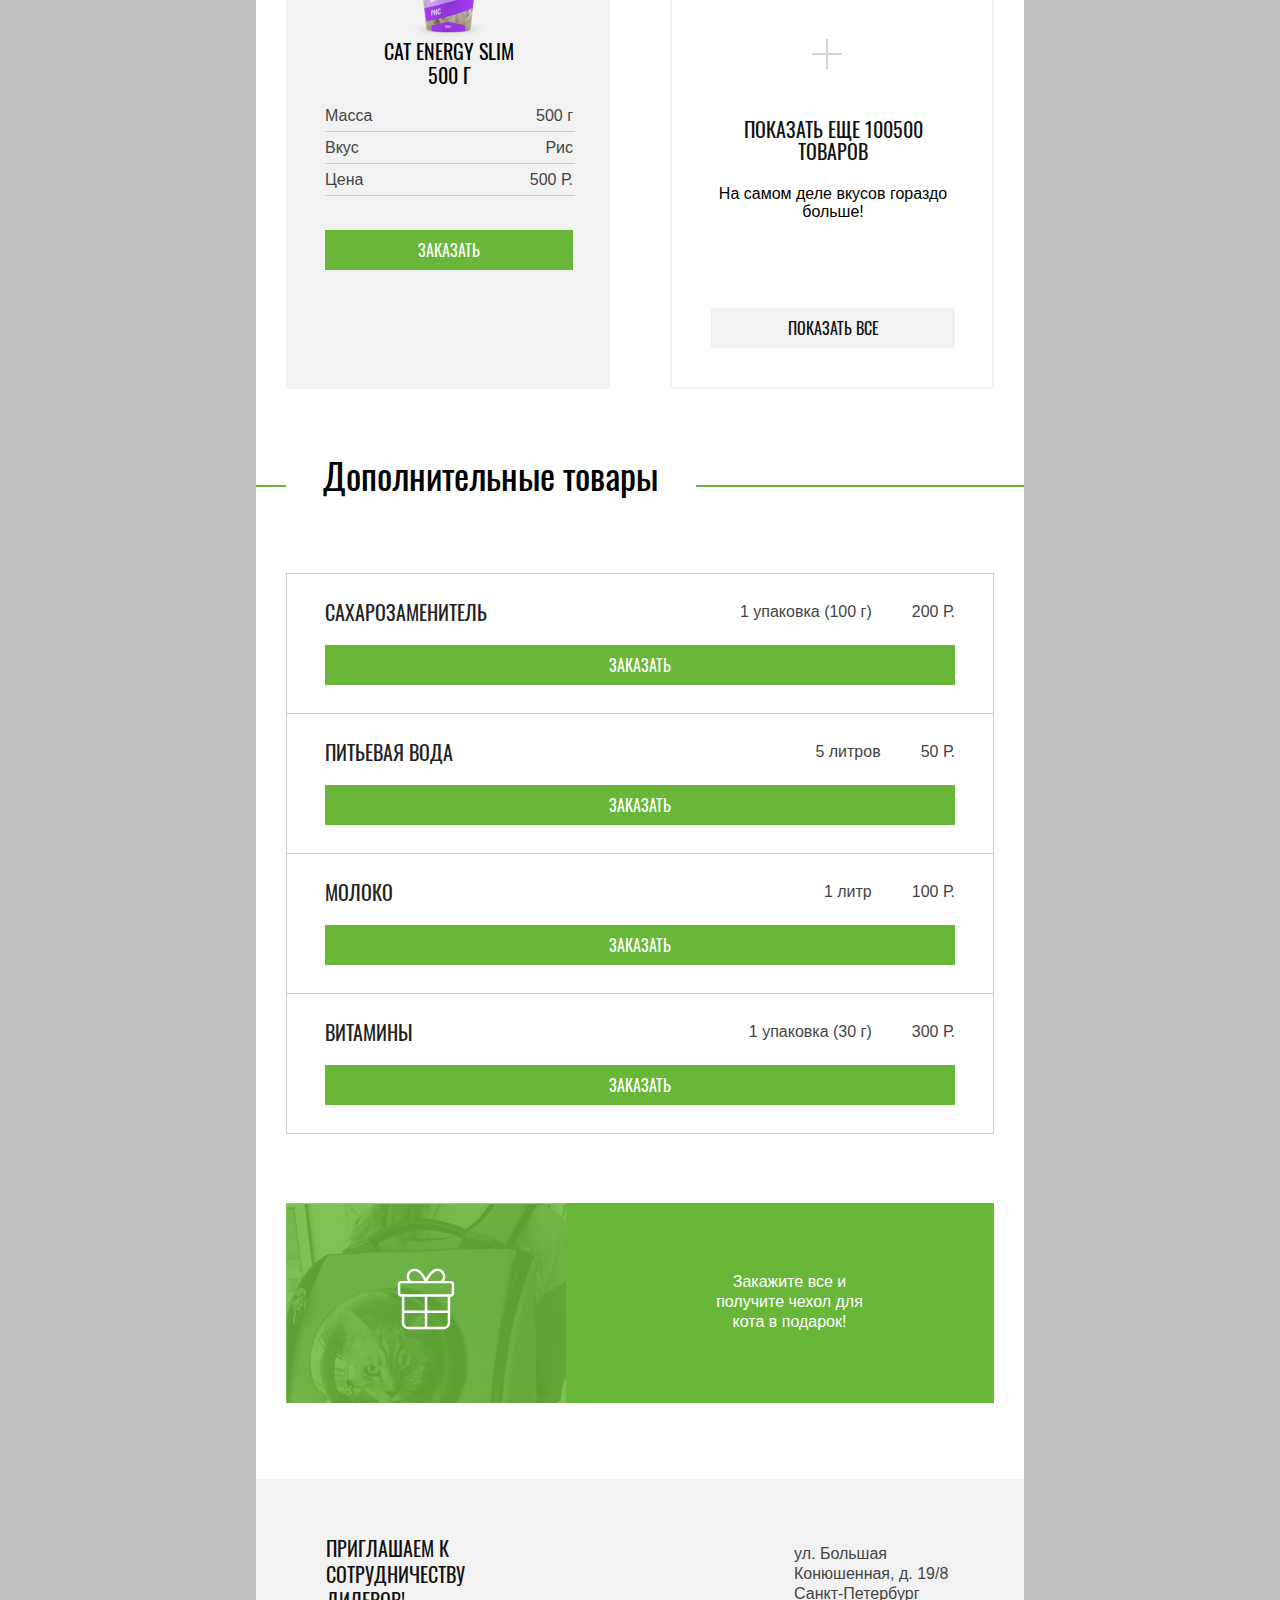
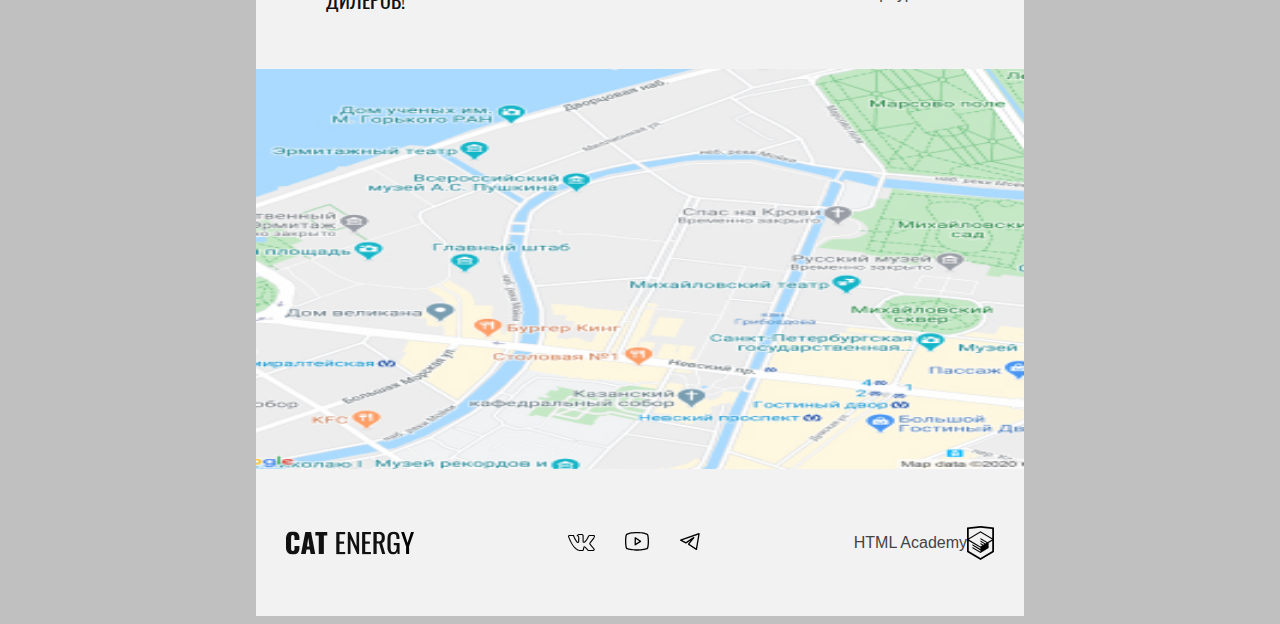
<file: 8/catalog.html>
<!DOCTYPE html>
<html class="page" lang="ru">

<head>
  <meta charset="UTF-8">
  <meta name="viewport" content="width=device-width, initial-scale=1">
  <title>Cat energy</title>
  <link rel="stylesheet" href="./css/style.css">
  <base href="https://htmlacademy-adaptive.github.io/1813431-cat-energy-25/8/">
</head>

<body class="page__body">
  <header class="main-wrapper header">
    <a class="header__logo">
      <img class="header__logo-image" src="./img/logo/logo-cat-energy.svg" alt="Интертент-магазин Кэт энерджи"
        width="33" height="38">
    </a>
    <a class="header__logo">
      <svg class="header__logo-text" width="101" height="18" viewBox="0 0 101 18" fill="currentColor"
        xmlns="http://www.w3.org/2000/svg">
        <g clip-path="url(#clip0_135_3354)">
          <path
            d="M1.26449 16.5385C0.36955 15.2762 -0.0747041 13.7627 1.02073e-05 12.2308V5.84615C-0.108365 4.29774 0.308071 2.75746 1.18546 1.46154C2.05478 0.461538 3.39829 0 5.37403 0C7.34978 0 8.61425 0.461538 9.40455 1.30769C10.2626 2.37941 10.6846 3.72136 10.59 5.07692V6.61539H6.71754V4.84615C6.74881 4.32289 6.66808 3.799 6.48045 3.30769C6.38016 3.10938 6.2212 2.9448 6.02403 2.83513C5.82686 2.72547 5.60049 2.67572 5.37403 2.69231C4.82082 2.69231 4.42568 2.84615 4.26762 3.23077C4.08883 3.77733 4.00862 4.34988 4.03053 4.92308V13.1538C3.98879 13.71 4.0978 14.267 4.34665 14.7692C4.5047 15.1538 4.89985 15.3077 5.45306 15.3077C6.00627 15.3077 6.32239 15.1538 6.48045 14.7692C6.66013 14.2494 6.74049 13.7019 6.71754 13.1538V11.3077H10.59V12.8462C10.6704 14.2238 10.2508 15.5852 9.40455 16.6923C8.61425 17.6154 7.27075 18.0769 5.37403 18.0769C3.47732 18 2.05478 17.5385 1.26449 16.5385Z"
            fill="#111111" />
          <path
            d="M15.2527 0.23077H19.7574L23.0767 17.7692H19.4413L18.8091 14.0769H16.2011L15.5689 17.7692H11.8545L15.2527 0.23077ZM18.493 11.7692L17.5446 4.92308L16.5963 11.7692H18.493Z"
            fill="#111111" />
          <path d="M25.8427 3.15385H23.1557V0.23077H32.5602V3.07692H29.8732V17.7692H25.8427V3.15385Z" fill="#111111" />
          <path
            d="M39.752 0.23077H46.7066V2.07692H42.2019V7.84615H45.8372V9.61539H42.2019V16.0769H46.7066V17.8462H39.6729V0.23077H39.752Z"
            fill="#111111" />
          <path
            d="M48.7613 0.23077H50.5L55.6369 11.8462V0.23077H57.6917V17.7692H56.1111L50.8951 5.76923V17.7692H48.7613V0.23077Z"
            fill="#111111" />
          <path
            d="M60.0626 0.23077H67.0172V2.07692H62.5125V7.84615H66.1479V9.61539H62.5125V16.0769H67.0172V17.8462H60.0626V0.23077Z"
            fill="#111111" />
          <path
            d="M69.072 0.23077H72.7074C74.1375 0.134618 75.5587 0.514353 76.7379 1.30769C77.6072 2 78.0024 3.23077 78.0024 4.84616C78.0024 7.07692 77.2911 8.46154 75.7895 8.92308L78.3185 17.6923H75.8686L73.4977 9.46154H71.5219V17.6923H68.993V0.23077H69.072ZM72.5493 7.76923C73.364 7.83458 74.1761 7.61652 74.8412 7.15385C75.3154 6.76923 75.5524 6 75.5524 4.84616C75.5743 4.27296 75.4941 3.7004 75.3154 3.15385C75.1375 2.76166 74.832 2.4373 74.446 2.23077C73.9017 1.98934 73.3042 1.8836 72.7074 1.92308H71.601V7.69231H72.5493V7.76923Z"
            fill="#111111" />
          <path
            d="M81.1635 16.4615C80.342 15.1166 79.9564 13.5617 80.0571 12V6.15384C80.0376 5.03911 80.1705 3.9268 80.4522 2.84615C80.7167 2.03863 81.2437 1.33668 81.9538 0.846152C82.8362 0.337748 83.8542 0.0967294 84.8779 0.153844C86.5375 0.153844 87.723 0.53846 88.4343 1.38461C89.2524 2.50191 89.6438 3.86237 89.5407 5.23077V5.84615H87.1698V5.30769C87.1734 4.66346 87.1205 4.0201 87.0117 3.38461C86.9451 2.98303 86.7178 2.62348 86.3795 2.38461C85.9353 2.10082 85.4081 1.96579 84.8779 2C84.3113 1.96466 83.7504 2.12843 83.2973 2.46154C83.1114 2.61401 82.9595 2.80181 82.8508 3.01344C82.742 3.22507 82.6789 3.45608 82.6651 3.69231C82.5609 4.37999 82.5081 5.07411 82.507 5.76923V12.3077C82.4488 13.3038 82.6105 14.3006 82.9812 15.2308C83.2973 15.8462 83.9296 16.0769 84.8779 16.0769C85.2524 16.1223 85.6322 16.0589 85.9697 15.8947C86.3072 15.7304 86.5873 15.4727 86.7746 15.1538C87.1922 14.1811 87.3812 13.1299 87.3278 12.0769V10.8462H85.036V9.07692H89.6197V17.7692H88.0391L87.802 15.7692C87.5948 16.4395 87.1634 17.0231 86.5763 17.4273C85.9892 17.8315 85.2801 18.0331 84.5618 18C83.9088 18.0374 83.2565 17.9164 82.6633 17.6479C82.0702 17.3794 81.5549 16.9717 81.1635 16.4615Z"
            fill="#111111" />
          <path
            d="M94.6776 11.6154L90.8052 0.30769H93.1761L95.9421 8.76923L98.6291 0.30769H101L97.1275 11.6154V17.7692H94.7566V11.6154H94.6776Z" />
        </g>
        <defs>
          <clipPath id="clip0_135_3354">
            <rect width="101" height="18" fill="white" />
          </clipPath>
        </defs>
      </svg>
    </a>
    <button class="header__toggle" type="button"><span class="visually-hidden">Открыть
        меню</span></button>
    <nav class="main-nav main-nav--close">
      <div class="main-nav__wrapper">
        <ul class="list main-nav__list site-list">
          <li class="main-nav__item">
            <a class="main-nav__link" href="index.html">
              Главная
            </a>
          </li>
          <li class="main-nav__item main-nav__item--active">
            <a class="main-nav__link" href="#">
              Каталог продукции
            </a>
          </li>
          <li class="main-nav__item">
            <a class="main-nav__link" href="form.html">
              Подбор программы
            </a>
          </li>
        </ul>
      </div>
    </nav>
  </header>

  <!-- Main -->

  <main class="main-wrapper main-container">
    <div class="main-container__heading">
      <h1 class="title main-container__title">Каталог продукции</h1>
    </div>
    <section class="products">
      <h2 class="visually-hidden">Продукция для котов и кошек</h2>
      <div class="products__wrapper">
        <form class="products__form" action="https://echo.htmlacademy.ru/" method="post">
          <ul class="list products__list">
            <li class="products__item">
              <div class="products__container">
                <img class="products__img" src="./img/catalog/cat-energy-chicken-small.png"
                  alt="Кэт энерджи с курицей 500 грамм.">
                <div class="products__desc">
                  <h3 class="title products__title">Cat Energy PRO 500 г</h3>
                  <dl class="products__features">
                    <dt class="products__features__item">Масса</dt>
                    <dd class="products__features__value">500 г</dd>
                    <dt class="products__features__item">Вкус</dt>
                    <dd class="products__features__value">Курица</dd>
                    <dt class="products__features__item">Цена</dt>
                    <dd class="products__features__value">700 Р.</dd>
                  </dl>
                </div>
              </div>
              <button class="button button--products" type="button">Заказать</button>
            </li>
            <li class="products__item">
              <div class="products__container">
                <img class="products__img" src="./img/catalog/cat-energy-chicken-big.png"
                  alt="Кэт энерджи с курицей 1000 грамм.">
                <div class="products__desc">
                  <h3 class="title products__title">Cat Energy PRO 1000 г</h3>
                  <dl class="products__features">
                    <dt class="products__features__item">Масса</dt>
                    <dd class="products__features__value">1000 г</dd>
                    <dt class="products__features__item">Вкус</dt>
                    <dd class="products__features__value">Курица</dd>
                    <dt class="products__features__item">Цена</dt>
                    <dd class="products__features__value">1000 Р.</dd>
                  </dl>
                </div>
              </div>
              <button class="button button--products" type="button">Заказать</button>
            </li>
            <li class="products__item">
              <div class="products__container">
                <img class="products__img" src="./img/catalog/cat-energy-fish-small.png"
                  alt="Кэт энерджи с рыбой 500 грамм.">
                <div class="products__desc">
                  <h3 class="title products__title">Cat Energy PRO 500 г</h3>
                  <dl class="products__features">
                    <dt class="products__features__item">Масса</dt>
                    <dd class="products__features__value">500 г</dd>
                    <dt class="products__features__item">Вкус</dt>
                    <dd class="products__features__value">Рыба</dd>
                    <dt class="products__features__item">Цена</dt>
                    <dd class="products__features__value">700 Р.</dd>
                  </dl>
                </div>
              </div>
              <button class="button button--products" type="button">Заказать</button>
            </li>
            <li class="products__item">
              <div class="products__container">
                <img class="products__img" src="./img/catalog/cat-energy-fish-big.png"
                  alt="Кэт энерджи с рыбой 1000 грамм.">
                <div class="products__desc">
                  <h3 class="title products__title">Cat Energy PRO 1000 г</h3>
                  <dl class="products__features">
                    <dt class="products__features__item">Масса</dt>
                    <dd class="products__features__value">1000 г</dd>
                    <dt class="products__features__item">Вкус</dt>
                    <dd class="products__features__value">Рыба</dd>
                    <dt class="products__features__item">Цена</dt>
                    <dd class="products__features__value">1000 Р.</dd>
                  </dl>
                </div>
              </div>
              <button class="button button--products" type="button">Заказать</button>
            </li>
            <li class="products__item">
              <div class="products__container">
                <img class="products__img" src="./img/catalog/cat-energy-buckwheat-small.png"
                  alt="Кэт энерджи с гречкой 500 грамм.">
                <div class="products__desc">
                  <h3 class="title products__title">Cat Energy slim 500 г</h3>
                  <dl class="products__features">
                    <dt class="products__features__item">Масса</dt>
                    <dd class="products__features__value">500 г</dd>
                    <dt class="products__features__item">Вкус</dt>
                    <dd class="products__features__value">Гречка</dd>
                    <dt class="products__features__item">Цена</dt>
                    <dd class="products__features__value">400 Р.</dd>
                  </dl>
                </div>
              </div>
              <button class="button button--products" type="button">Заказать</button>
            </li>
            <li class="products__item">
              <div class="products__container">
                <img class="products__img" src="./img/catalog/cat-energy-buckwheat-big.png"
                  alt="Кэт энерджи с гречкой 1000 грамм.">
                <div class="products__desc">
                  <h3 class="title products__title">Cat Energy slim 1000 г</h3>
                  <dl class="products__features">
                    <dt class="products__features__item">Масса</dt>
                    <dd class="products__features__value">1000 г</dd>
                    <dt class="products__features__item">Вкус</dt>
                    <dd class="products__features__value">Гречка</dd>
                    <dt class="products__features__item">Цена</dt>
                    <dd class="products__features__value">700 Р.</dd>
                  </dl>
                </div>
              </div>
              <button class="button button--products" type="button">Заказать</button>
            </li>
            <li class="products__item">
              <div class="products__container">
                <img class="products__img" src="./img/catalog/cat-energy-rice-small.png"
                  alt="Кэт энерджи с рисом 500 грамм.">
                <div class="products__desc">
                  <h3 class="title products__title">Cat Energy slim 500 г</h3>
                  <dl class="products__features">
                    <dt class="products__features__item">Масса</dt>
                    <dd class="products__features__value value">500 г</dd>
                    <dt class="products__features__item">Вкус</dt>
                    <dd class="products__features__value value">Рис</dd>
                    <dt class="products__features__item">Цена</dt>
                    <dd class="products__features__value value">500 Р.</dd>
                  </dl>
                </div>
              </div>
              <button class="button button--products" type="button">Заказать</button>
            </li>

            <li class="products__item products__item-all">
              <p class="products__item-all__subject">Показать еще 100500 товаров</p>
              <p class="products__item-all__text">На самом деле вкусов гораздо больше!</p>
              <button class="button products__item-all__button" type="button">Показать все</button>
            </li>
          </ul>
        </form>
      </div>
    </section>

    <!-- <div class="pagination">
      <div class="pagination__wrapper">
        <p class="pagination__subject">Показать еще 100500 товаров</p>
        <p class="pagination__text">На самом деле вкусов гораздо больше!</p>
        <button class="button pagination__button" type="button">Показать все</button>
      </div>
    </div> -->

    <div class="additional-products-promo">
      <section class="additional-products">
        <div class="additional-products__wrapper">
          <h2 class="title additional-products__title">Дополнительные товары</h2>
          <ul class="list additional-products__list">
            <li class="additional-products__item">
              <div class="additional-products__desc">
                <h3 class="title additional-products__heading">Сахарозаменитель</h3>
                <dl class="additional-products__items">
                  <dt class="additional-products__feature">1 упаковка (100 г)</dt>
                  <dd class="additional-products__value value">200 Р.</dd>
                </dl>
              </div>
              <button class="button button--products" type="button">Заказать</button>
            </li>
            <li class="additional-products__item">
              <div class="additional-products__desc">
                <h3 class="title additional-products__heading">Питьевая вода</h3>
                <dl class="additional-products__items">
                  <dt class="additional-products__feature">5 литров</dt>
                  <dd class="additional-products__value value">50 Р.</dd>
                </dl>
              </div>
              <button class="button button--products" type="button">Заказать</button>
            </li>
            <li class="additional-products__item">
              <div class="additional-products__desc">
                <h3 class="title additional-products__heading">Молоко</h3>
                <dl class="additional-products__items">
                  <dt class="additional-products__feature">1 литр</dt>
                  <dd class="additional-products__value value">100 Р.</dd>
                </dl>
              </div>
              <button class="button button--products" type="button">Заказать</button>
            </li>
            <li class="additional-products__item">
              <div class="additional-products__desc">
                <h3 class="title additional-products__heading">Витамины</h3>
                <dl class="additional-products__items">
                  <dt class="additional-products__feature">1 упаковка (30 г)</dt>
                  <dd class="additional-products__value value">300 Р.</dd>
                </dl>
              </div>
              <button class="button button--products" type="button">Заказать</button>
            </li>
          </ul>
        </div>
      </section>

      <div class="promo">
        <div class="promo__wrapper">
          <div class="promo__background">
            <p class="promo__text">Закажите все и получите чехол для кота в подарок!</p>
          </div>
        </div>
      </div>
    </div>

    <section class="location">
      <div class="location__wrapper location__catalog">
        <h2 class="visually-hidden">Наш адресс</h2>
        <p class="location__invitation">Приглашаем к сотрудничеству дилеров!</p>
        <p class="location__adress">ул. Большая Конюшенная, д. 19/8 Санкт-Петербург</p>
      </div>
      <img class="location__map" src="./img/map.jpg" alt="Месторасположение интернет-магазина кэт энерджи.">
    </section>
  </main>

  <footer class="main-wrapper footer">
    <div class="footer__wrapper">
      <div class="footer__logo">
        <svg class="footer__logo-text" width="128" height="24" viewBox="0 0 101 18" fill="currentColor"
          xmlns="http://www.w3.org/2000/svg">
          <g clip-path="url(#clip0_135_3354)">
            <path
              d="M1.26449 16.5385C0.36955 15.2762 -0.0747041 13.7627 1.02073e-05 12.2308V5.84615C-0.108365 4.29774 0.308071 2.75746 1.18546 1.46154C2.05478 0.461538 3.39829 0 5.37403 0C7.34978 0 8.61425 0.461538 9.40455 1.30769C10.2626 2.37941 10.6846 3.72136 10.59 5.07692V6.61539H6.71754V4.84615C6.74881 4.32289 6.66808 3.799 6.48045 3.30769C6.38016 3.10938 6.2212 2.9448 6.02403 2.83513C5.82686 2.72547 5.60049 2.67572 5.37403 2.69231C4.82082 2.69231 4.42568 2.84615 4.26762 3.23077C4.08883 3.77733 4.00862 4.34988 4.03053 4.92308V13.1538C3.98879 13.71 4.0978 14.267 4.34665 14.7692C4.5047 15.1538 4.89985 15.3077 5.45306 15.3077C6.00627 15.3077 6.32239 15.1538 6.48045 14.7692C6.66013 14.2494 6.74049 13.7019 6.71754 13.1538V11.3077H10.59V12.8462C10.6704 14.2238 10.2508 15.5852 9.40455 16.6923C8.61425 17.6154 7.27075 18.0769 5.37403 18.0769C3.47732 18 2.05478 17.5385 1.26449 16.5385Z"
              fill="#111111" />
            <path
              d="M15.2527 0.23077H19.7574L23.0767 17.7692H19.4413L18.8091 14.0769H16.2011L15.5689 17.7692H11.8545L15.2527 0.23077ZM18.493 11.7692L17.5446 4.92308L16.5963 11.7692H18.493Z"
              fill="#111111" />
            <path d="M25.8427 3.15385H23.1557V0.23077H32.5602V3.07692H29.8732V17.7692H25.8427V3.15385Z"
              fill="#111111" />
            <path
              d="M39.752 0.23077H46.7066V2.07692H42.2019V7.84615H45.8372V9.61539H42.2019V16.0769H46.7066V17.8462H39.6729V0.23077H39.752Z"
              fill="#111111" />
            <path
              d="M48.7613 0.23077H50.5L55.6369 11.8462V0.23077H57.6917V17.7692H56.1111L50.8951 5.76923V17.7692H48.7613V0.23077Z"
              fill="#111111" />
            <path
              d="M60.0626 0.23077H67.0172V2.07692H62.5125V7.84615H66.1479V9.61539H62.5125V16.0769H67.0172V17.8462H60.0626V0.23077Z"
              fill="#111111" />
            <path
              d="M69.072 0.23077H72.7074C74.1375 0.134618 75.5587 0.514353 76.7379 1.30769C77.6072 2 78.0024 3.23077 78.0024 4.84616C78.0024 7.07692 77.2911 8.46154 75.7895 8.92308L78.3185 17.6923H75.8686L73.4977 9.46154H71.5219V17.6923H68.993V0.23077H69.072ZM72.5493 7.76923C73.364 7.83458 74.1761 7.61652 74.8412 7.15385C75.3154 6.76923 75.5524 6 75.5524 4.84616C75.5743 4.27296 75.4941 3.7004 75.3154 3.15385C75.1375 2.76166 74.832 2.4373 74.446 2.23077C73.9017 1.98934 73.3042 1.8836 72.7074 1.92308H71.601V7.69231H72.5493V7.76923Z"
              fill="#111111" />
            <path
              d="M81.1635 16.4615C80.342 15.1166 79.9564 13.5617 80.0571 12V6.15384C80.0376 5.03911 80.1705 3.9268 80.4522 2.84615C80.7167 2.03863 81.2437 1.33668 81.9538 0.846152C82.8362 0.337748 83.8542 0.0967294 84.8779 0.153844C86.5375 0.153844 87.723 0.53846 88.4343 1.38461C89.2524 2.50191 89.6438 3.86237 89.5407 5.23077V5.84615H87.1698V5.30769C87.1734 4.66346 87.1205 4.0201 87.0117 3.38461C86.9451 2.98303 86.7178 2.62348 86.3795 2.38461C85.9353 2.10082 85.4081 1.96579 84.8779 2C84.3113 1.96466 83.7504 2.12843 83.2973 2.46154C83.1114 2.61401 82.9595 2.80181 82.8508 3.01344C82.742 3.22507 82.6789 3.45608 82.6651 3.69231C82.5609 4.37999 82.5081 5.07411 82.507 5.76923V12.3077C82.4488 13.3038 82.6105 14.3006 82.9812 15.2308C83.2973 15.8462 83.9296 16.0769 84.8779 16.0769C85.2524 16.1223 85.6322 16.0589 85.9697 15.8947C86.3072 15.7304 86.5873 15.4727 86.7746 15.1538C87.1922 14.1811 87.3812 13.1299 87.3278 12.0769V10.8462H85.036V9.07692H89.6197V17.7692H88.0391L87.802 15.7692C87.5948 16.4395 87.1634 17.0231 86.5763 17.4273C85.9892 17.8315 85.2801 18.0331 84.5618 18C83.9088 18.0374 83.2565 17.9164 82.6633 17.6479C82.0702 17.3794 81.5549 16.9717 81.1635 16.4615Z"
              fill="#111111" />
            <path
              d="M94.6776 11.6154L90.8052 0.30769H93.1761L95.9421 8.76923L98.6291 0.30769H101L97.1275 11.6154V17.7692H94.7566V11.6154H94.6776Z" />
          </g>
          <defs>
            <clipPath id="clip0_135_3354">
              <rect width="101" height="18" fill="white" />
            </clipPath>
          </defs>
        </svg>
      </div>
      <section class="footer__social social">
        <h2 class="visually-hidden">Социальные сети</h2>
        <ul class="list footer__social__list">
          <li class="footer__social__item">
            <a class="footer__social__link footer__social__link--vkontakte" href="https://vk.com/htmlacademy">
              <svg width="27" height="17" viewBox="0 0 27 17" fill="currentColor" xmlns="http://www.w3.org/2000/svg">
                <path
                  d="M0 2.33876C0 1.48373 0.515103 1.02268 1.54531 0.955621L5.51515 0.980769C5.78158 0.980769 5.95921 1.10651 6.04802 1.35799C6.45655 2.61538 6.91392 3.70094 7.42014 4.61465C7.92637 5.52835 8.58801 6.58038 9.40507 7.77071C9.47611 7.9216 9.59157 7.99704 9.75143 7.99704C9.87576 7.99704 9.97345 7.93836 10.0445 7.82101L10.1244 7.54438L10.1511 3.19379C10.1511 2.89201 10.0756 2.69083 9.92461 2.59024C9.77363 2.48965 9.49388 2.4142 9.08535 2.36391C8.76563 2.31361 8.60577 2.12919 8.60577 1.81065C8.60577 1.74359 8.61465 1.69329 8.63241 1.65976C9.00542 0.57002 10.0711 0.0251479 11.8296 0.0251479L13.3216 0C13.9966 0 14.5561 0.15927 15.0001 0.477811C15.4442 0.796351 15.6662 1.29931 15.6662 1.98669V7.69527C15.7906 7.77909 15.906 7.82101 16.0126 7.82101C16.279 7.82101 16.5099 7.67012 16.7053 7.36834C18.6592 4.78649 19.716 3.05966 19.8759 2.18787C19.8759 2.1711 19.8936 2.12919 19.9291 2.06213C20.0535 1.81065 20.2577 1.5927 20.5419 1.40828C20.8261 1.22387 21.0748 1.09813 21.288 1.03107C21.359 0.997535 21.4389 0.980769 21.5277 0.980769H25.6574L25.9239 1.00592C26.2791 1.00592 26.5544 1.16519 26.7498 1.48373C26.8209 1.58432 26.8697 1.69329 26.8964 1.81065C26.923 1.92801 26.9408 2.04536 26.9496 2.16272C26.9585 2.28008 26.963 2.34714 26.963 2.36391V2.53994C26.8386 3.22732 26.5233 3.9608 26.0171 4.74038C25.5109 5.51997 24.867 6.36243 24.0855 7.26775C23.304 8.17308 22.8155 8.76825 22.6201 9.05326C22.4603 9.25444 22.3803 9.43886 22.3803 9.60651C22.3803 9.74063 22.4514 9.89152 22.5935 10.0592L26.4834 14.6864C26.6965 14.9546 26.8031 15.248 26.8031 15.5666C26.8031 15.9522 26.6432 16.2707 26.3235 16.5222C26.0038 16.7737 25.6219 16.9162 25.1779 16.9497L24.7249 16.9749H20.6752C20.6574 16.9749 20.6219 16.979 20.5686 16.9874C20.5153 16.9958 20.4798 17 20.462 17C20.0712 17 19.7071 16.8407 19.3696 16.5222C19.2453 16.3881 18.4105 15.3989 16.8652 13.5547C16.7764 13.4374 16.652 13.3284 16.4922 13.2278C16.4211 13.4961 16.3279 13.8817 16.2124 14.3846C16.097 14.8876 16.0126 15.248 15.9593 15.466L15.8794 15.8935C15.7018 16.4803 15.3287 16.8323 14.7604 16.9497L14.3874 16.9749H11.7763C10.3021 16.9749 8.83224 16.3378 7.36686 15.0636C5.90148 13.7894 4.58264 12.1423 3.41034 10.122C2.23803 8.10182 1.14566 5.75049 0.133216 3.06805C0.0444054 2.8501 0 2.607 0 2.33876ZM16.0126 8.85207C15.6396 8.85207 15.3021 8.75567 15.0001 8.56287C14.6982 8.37007 14.5472 8.10602 14.5472 7.77071V1.98669C14.5472 1.65138 14.4584 1.41248 14.2808 1.26997C14.1032 1.12747 13.7923 1.05621 13.3483 1.05621L11.8296 1.10651C11.0658 1.10651 10.4886 1.23225 10.0978 1.48373C10.8793 1.8358 11.2701 2.40582 11.2701 3.19379V7.61982C11.2346 8.03895 11.0569 8.38683 10.7372 8.66346C10.4175 8.94009 10.0623 9.0784 9.6715 9.0784C9.13863 9.0784 8.7301 8.83531 8.44591 8.34911C7.06046 6.37081 6.03025 4.4931 5.35529 2.71598L5.1155 2.06213L1.57195 2.03698C1.34104 2.03698 1.21227 2.04956 1.18562 2.0747C1.15898 2.09985 1.14566 2.1711 1.14566 2.28846C1.14566 2.43935 1.16342 2.59862 1.19895 2.76627L1.75845 4.17456C3.25048 7.81262 4.87127 10.6795 6.62085 12.7751C8.37042 14.8708 10.0889 15.9186 11.7763 15.9186H14.4406C14.5472 15.9186 14.6271 15.8893 14.6804 15.8306C14.7337 15.7719 14.7781 15.6588 14.8136 15.4911L14.8669 15.2396L15.3732 13.0266C15.5152 12.7249 15.6396 12.5237 15.7462 12.4231C15.9415 12.2387 16.1725 12.1465 16.4389 12.1465C16.8652 12.1465 17.3003 12.3895 17.7444 12.8757L20.0091 15.5917C20.1512 15.8097 20.3022 15.9186 20.462 15.9186H24.8581C25.391 15.9186 25.6574 15.7929 25.6574 15.5414C25.6574 15.4576 25.6308 15.3738 25.5775 15.2899L21.7142 10.7382C21.4123 10.3861 21.2613 10.0089 21.2613 9.60651C21.2613 9.20414 21.4034 8.81854 21.6876 8.4497C21.9185 8.1144 22.367 7.55695 23.0331 6.77737C23.6992 5.99778 24.2809 5.26849 24.7782 4.5895C25.2756 3.9105 25.6042 3.29438 25.764 2.74112L25.8439 2.4142C25.8262 2.38067 25.8173 2.32618 25.8173 2.25074C25.8173 2.1753 25.8084 2.11243 25.7907 2.06213H21.6077C21.3412 2.16272 21.1281 2.31361 20.9682 2.51479L20.8084 2.9926C20.3643 4.14941 19.2009 5.93491 17.3181 8.34911C16.9451 8.68442 16.5099 8.85207 16.0126 8.85207Z" />
              </svg>
            </a>
          </li>
          <li class="footer__social__item">
            <a class="footer__social__link footer__social__link--youtube"
              href="https://www.youtube.com/user/htmlacademyru">
              <svg width="24" height="19" viewBox="0 0 24 19" fill="currentColor" xmlns="http://www.w3.org/2000/svg">
                <path
                  d="M15.8509 8.79275L10.6145 5.30184C10.5159 5.23691 10.4016 5.19985 10.2837 5.19459C10.1657 5.18934 10.0486 5.21608 9.94459 5.27198C9.84061 5.32789 9.75368 5.41087 9.69302 5.51215C9.63236 5.61343 9.60022 5.72924 9.6 5.84729V12.8291C9.60013 12.9481 9.6327 13.0648 9.69421 13.1667C9.75572 13.2686 9.84384 13.3518 9.94909 13.4073C10.0524 13.4631 10.1691 13.4895 10.2864 13.4837C10.4037 13.478 10.5172 13.4402 10.6145 13.3746L15.8509 9.88366C15.9409 9.82395 16.0148 9.7429 16.0658 9.64772C16.1169 9.55255 16.1436 9.44621 16.1436 9.3382C16.1436 9.23019 16.1169 9.12385 16.0658 9.02868C16.0148 8.93351 15.9409 8.85245 15.8509 8.79275ZM10.9091 11.6073V7.06911L14.3127 9.3382L10.9091 11.6073ZM23.3891 3.04366C23.2942 2.67547 23.1131 2.33511 22.8609 2.05061C22.6086 1.76611 22.2924 1.54561 21.9382 1.40729C18.2182 -0.0217993 12.2509 1.91553e-05 12 1.91553e-05C11.7491 1.91553e-05 5.78182 -0.0217993 2.06182 1.40729C1.70764 1.54561 1.3914 1.76611 1.13914 2.05061C0.886889 2.33511 0.705838 2.67547 0.610909 3.04366C0.327273 4.11275 0 6.07638 0 9.3382C0 12.6 0.327273 14.5637 0.610909 15.6327C0.705838 16.0009 0.886889 16.3413 1.13914 16.6258C1.3914 16.9103 1.70764 17.1308 2.06182 17.2691C5.78182 18.6982 11.7491 18.6764 12 18.6764H12.0764C12.8291 18.6764 18.3927 18.6327 21.9382 17.2691C22.2924 17.1308 22.6086 16.9103 22.8609 16.6258C23.1131 16.3413 23.2942 16.0009 23.3891 15.6327C23.6727 14.5637 24 12.6 24 9.3382C24 6.07638 23.6727 4.11275 23.3891 3.04366ZM22.1236 15.3055C22.0807 15.472 21.999 15.6259 21.8853 15.7548C21.7715 15.8838 21.6289 15.984 21.4691 16.0473C17.9782 17.3891 12.0655 17.3673 12 17.3673C11.9345 17.3673 6.02182 17.3891 2.53091 16.0473C2.37107 15.984 2.22846 15.8838 2.11471 15.7548C2.00096 15.6259 1.91929 15.472 1.87636 15.3055C1.61455 14.3018 1.30909 12.4582 1.30909 9.3382C1.30909 6.2182 1.61455 4.37457 1.87636 3.37093C1.91929 3.20445 2.00096 3.05047 2.11471 2.92156C2.22846 2.79264 2.37107 2.69243 2.53091 2.62911C6.02182 1.28729 11.9345 1.30911 12 1.30911C12.0655 1.30911 17.9782 1.28729 21.4691 2.62911C21.6289 2.69243 21.7715 2.79264 21.8853 2.92156C21.999 3.05047 22.0807 3.20445 22.1236 3.37093C22.3855 4.37457 22.6909 6.2182 22.6909 9.3382C22.6909 12.4582 22.3855 14.3018 22.1236 15.3055Z" />
              </svg>
            </a>
          </li>
          <li class="footer__social__item">
            <a class="footer__social__link footer__social__link--telegram" href="https://t.me/htmlacademy">
              <svg width="20" height="18" viewBox="0 0 20 18" fill="currentcolor" xmlns="http://www.w3.org/2000/svg">
                <path fill-rule="evenodd" clip-rule="evenodd"
                  d="M19.4608 0.152905C19.6393 0.302216 19.7255 0.534898 19.6872 0.764481L17.0611 16.5214C17.0244 16.7411 16.8789 16.9273 16.6745 17.0159C16.47 17.1045 16.2346 17.0833 16.0493 16.9597L8.17082 11.7074C8.01771 11.6054 7.91447 11.4437 7.88624 11.2619C7.858 11.08 7.90738 10.8947 8.02233 10.751L10.633 7.48773L6.27303 10.3944C6.077 10.525 5.82597 10.5407 5.61524 10.4353L0.362931 7.80915C0.127693 7.69153 -0.0146529 7.44488 0.00119976 7.18235C0.0170525 6.91983 0.188044 6.6921 0.435726 6.60364L18.8188 0.0382579C19.038 -0.0400244 19.2822 0.00359465 19.4608 0.152905ZM2.32626 7.32275L5.86168 9.09046L13.4231 4.0495C13.6925 3.86994 14.0525 3.91349 14.2712 4.1521C14.49 4.3907 14.5022 4.75314 14.3 5.00591L9.49502 11.0121L15.9328 15.3039L18.2083 1.65058L2.32626 7.32275Z" />
              </svg>
            </a>
          </li>
        </ul>
      </section>
      <div class="footer__copyright copyright">
        <span class="footer__copyright__text">HTML Academy</span>
        <svg class="footer__copyright__logo" width="27" height="34" viewBox="0 0 27 34" fill="currentColor"
          xmlns="http://www.w3.org/2000/svg">
          <path
            d="M13.6426 0.0157537L13.5 0L0 1.40733V26.0129L13.5 34L27 26.0129V1.40733L13.6426 0.0157537ZM25.2344 25.0151L13.5 31.9573L1.76561 25.0151V14.9293L13.4507 21.8451L13.4701 23.0984L5.45351 18.3548L5.44295 19.5801L13.4894 24.3885L13.5088 25.675L5.46408 20.9174L5.45351 22.1427L13.5 26.9511L21.6239 22.1182V20.8929V16.909L25.2432 14.7595L25.2344 25.0151ZM25.2344 13.4519L22.0147 15.3319L20.5325 16.2071L13.4666 12.0201L13.456 13.2454L19.4957 16.818L19.4429 16.8495L19.3126 16.9247L18.4536 17.4166L13.4666 14.4689L13.456 15.6942L17.3921 18.0222L16.4591 18.6314L16.438 18.6436L13.4666 16.902L13.456 18.1273L15.4029 19.2615L13.4155 20.4483L1.7973 13.5762L13.4349 6.61831L25.2344 13.4519ZM25.2344 12.2266L13.4401 5.31075L1.76561 12.2196V2.9897L13.5 1.76442L25.2344 2.9897V12.2266Z" />
        </svg>
      </div>
    </div>
  </footer>
</body>

</html>
</file>
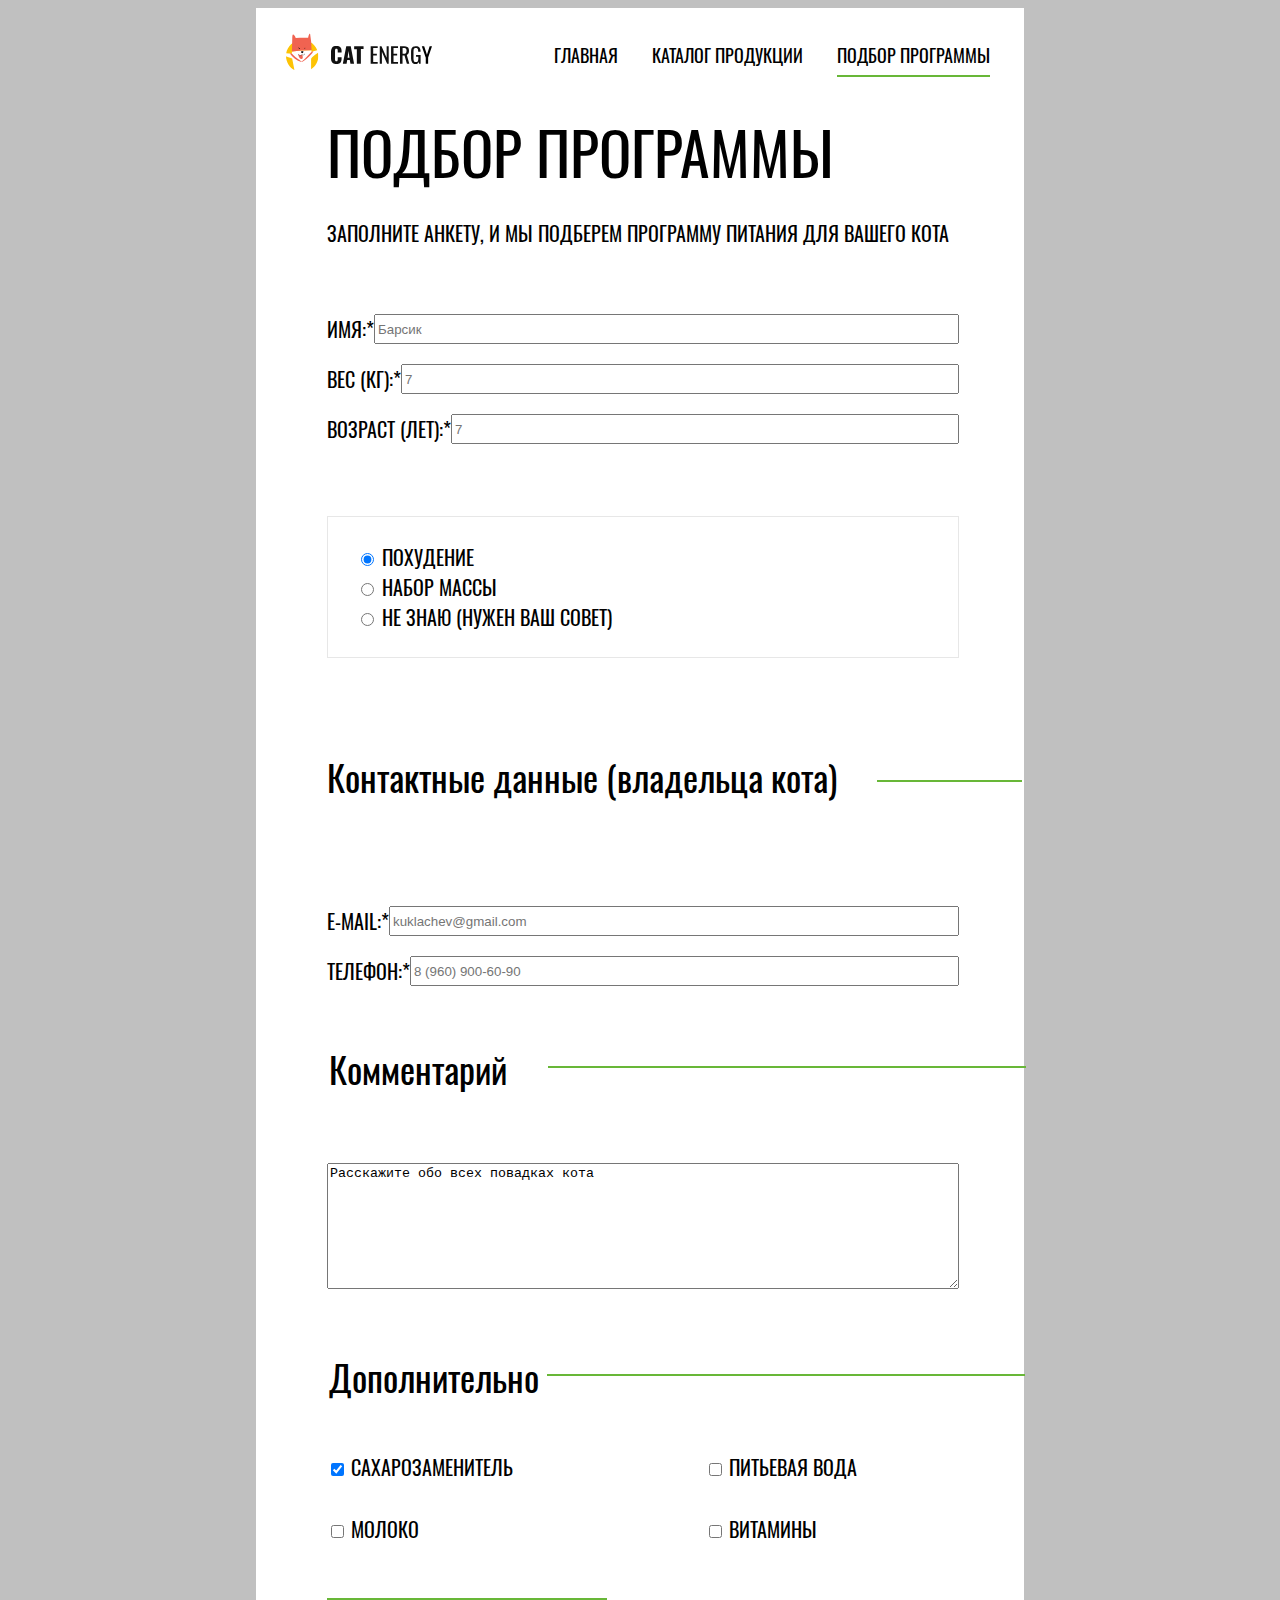
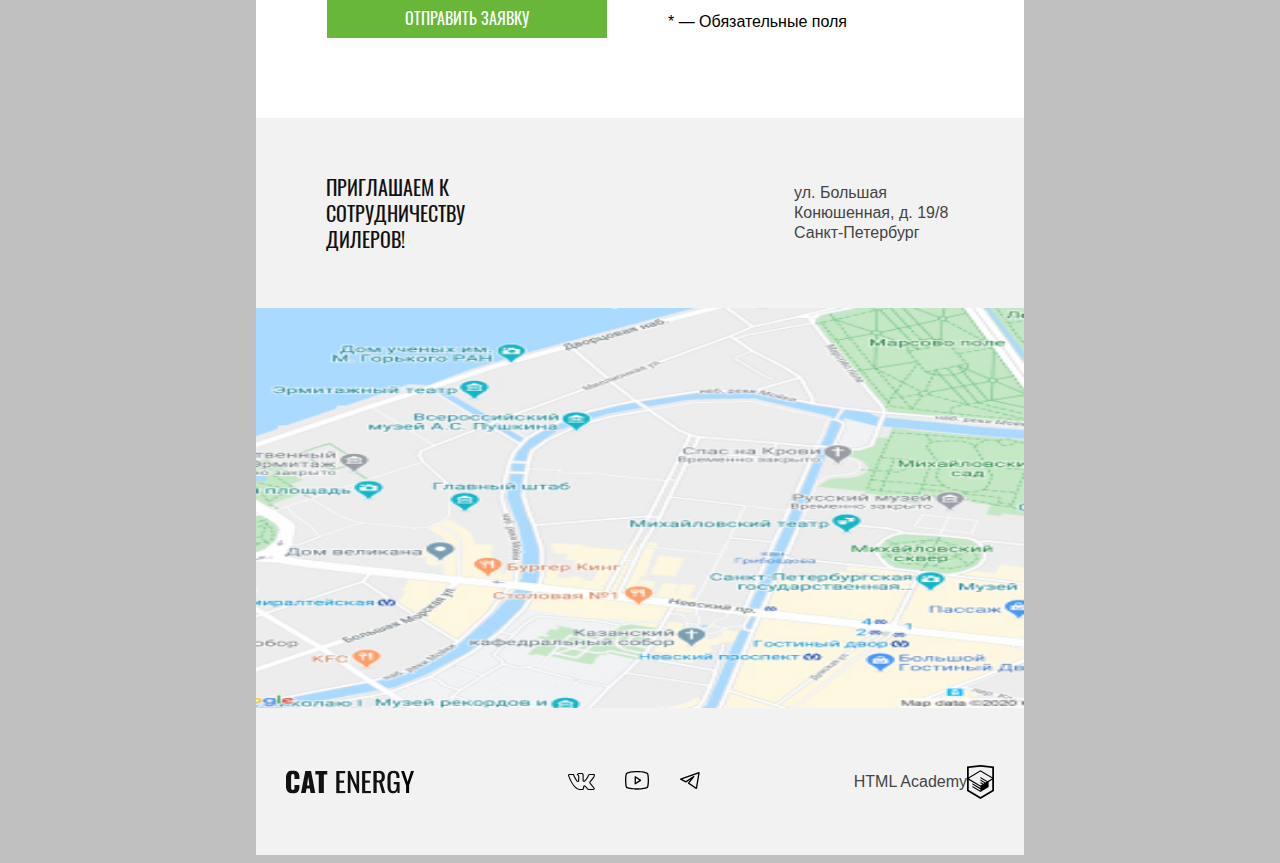
<file: 8/form.html>
<!DOCTYPE html>
<html class="page" lang="ru">

<head>
  <meta charset="UTF-8">
  <meta name="viewport" content="width=device-width, initial-scale=1">
  <title>Cat energy</title>
  <link rel="stylesheet" href="./css/style.css">
  <base href="https://htmlacademy-adaptive.github.io/1813431-cat-energy-25/8/">
</head>

<body class="page__body">
  <header class="main-wrapper header">
    <a class="header__logo">
      <img class="header__logo-image" src="./img/logo/logo-cat-energy.svg" alt="Интертент-магазин Кэт энерджи"
        width="33" height="38">
    </a>
    <a class="header__logo">
      <svg class="header__logo-text" width="101" height="18" viewBox="0 0 101 18" fill="currentColor"
        xmlns="http://www.w3.org/2000/svg">
        <g clip-path="url(#clip0_135_3354)">
          <path
            d="M1.26449 16.5385C0.36955 15.2762 -0.0747041 13.7627 1.02073e-05 12.2308V5.84615C-0.108365 4.29774 0.308071 2.75746 1.18546 1.46154C2.05478 0.461538 3.39829 0 5.37403 0C7.34978 0 8.61425 0.461538 9.40455 1.30769C10.2626 2.37941 10.6846 3.72136 10.59 5.07692V6.61539H6.71754V4.84615C6.74881 4.32289 6.66808 3.799 6.48045 3.30769C6.38016 3.10938 6.2212 2.9448 6.02403 2.83513C5.82686 2.72547 5.60049 2.67572 5.37403 2.69231C4.82082 2.69231 4.42568 2.84615 4.26762 3.23077C4.08883 3.77733 4.00862 4.34988 4.03053 4.92308V13.1538C3.98879 13.71 4.0978 14.267 4.34665 14.7692C4.5047 15.1538 4.89985 15.3077 5.45306 15.3077C6.00627 15.3077 6.32239 15.1538 6.48045 14.7692C6.66013 14.2494 6.74049 13.7019 6.71754 13.1538V11.3077H10.59V12.8462C10.6704 14.2238 10.2508 15.5852 9.40455 16.6923C8.61425 17.6154 7.27075 18.0769 5.37403 18.0769C3.47732 18 2.05478 17.5385 1.26449 16.5385Z"
            fill="#111111" />
          <path
            d="M15.2527 0.23077H19.7574L23.0767 17.7692H19.4413L18.8091 14.0769H16.2011L15.5689 17.7692H11.8545L15.2527 0.23077ZM18.493 11.7692L17.5446 4.92308L16.5963 11.7692H18.493Z"
            fill="#111111" />
          <path d="M25.8427 3.15385H23.1557V0.23077H32.5602V3.07692H29.8732V17.7692H25.8427V3.15385Z" fill="#111111" />
          <path
            d="M39.752 0.23077H46.7066V2.07692H42.2019V7.84615H45.8372V9.61539H42.2019V16.0769H46.7066V17.8462H39.6729V0.23077H39.752Z"
            fill="#111111" />
          <path
            d="M48.7613 0.23077H50.5L55.6369 11.8462V0.23077H57.6917V17.7692H56.1111L50.8951 5.76923V17.7692H48.7613V0.23077Z"
            fill="#111111" />
          <path
            d="M60.0626 0.23077H67.0172V2.07692H62.5125V7.84615H66.1479V9.61539H62.5125V16.0769H67.0172V17.8462H60.0626V0.23077Z"
            fill="#111111" />
          <path
            d="M69.072 0.23077H72.7074C74.1375 0.134618 75.5587 0.514353 76.7379 1.30769C77.6072 2 78.0024 3.23077 78.0024 4.84616C78.0024 7.07692 77.2911 8.46154 75.7895 8.92308L78.3185 17.6923H75.8686L73.4977 9.46154H71.5219V17.6923H68.993V0.23077H69.072ZM72.5493 7.76923C73.364 7.83458 74.1761 7.61652 74.8412 7.15385C75.3154 6.76923 75.5524 6 75.5524 4.84616C75.5743 4.27296 75.4941 3.7004 75.3154 3.15385C75.1375 2.76166 74.832 2.4373 74.446 2.23077C73.9017 1.98934 73.3042 1.8836 72.7074 1.92308H71.601V7.69231H72.5493V7.76923Z"
            fill="#111111" />
          <path
            d="M81.1635 16.4615C80.342 15.1166 79.9564 13.5617 80.0571 12V6.15384C80.0376 5.03911 80.1705 3.9268 80.4522 2.84615C80.7167 2.03863 81.2437 1.33668 81.9538 0.846152C82.8362 0.337748 83.8542 0.0967294 84.8779 0.153844C86.5375 0.153844 87.723 0.53846 88.4343 1.38461C89.2524 2.50191 89.6438 3.86237 89.5407 5.23077V5.84615H87.1698V5.30769C87.1734 4.66346 87.1205 4.0201 87.0117 3.38461C86.9451 2.98303 86.7178 2.62348 86.3795 2.38461C85.9353 2.10082 85.4081 1.96579 84.8779 2C84.3113 1.96466 83.7504 2.12843 83.2973 2.46154C83.1114 2.61401 82.9595 2.80181 82.8508 3.01344C82.742 3.22507 82.6789 3.45608 82.6651 3.69231C82.5609 4.37999 82.5081 5.07411 82.507 5.76923V12.3077C82.4488 13.3038 82.6105 14.3006 82.9812 15.2308C83.2973 15.8462 83.9296 16.0769 84.8779 16.0769C85.2524 16.1223 85.6322 16.0589 85.9697 15.8947C86.3072 15.7304 86.5873 15.4727 86.7746 15.1538C87.1922 14.1811 87.3812 13.1299 87.3278 12.0769V10.8462H85.036V9.07692H89.6197V17.7692H88.0391L87.802 15.7692C87.5948 16.4395 87.1634 17.0231 86.5763 17.4273C85.9892 17.8315 85.2801 18.0331 84.5618 18C83.9088 18.0374 83.2565 17.9164 82.6633 17.6479C82.0702 17.3794 81.5549 16.9717 81.1635 16.4615Z"
            fill="#111111" />
          <path
            d="M94.6776 11.6154L90.8052 0.30769H93.1761L95.9421 8.76923L98.6291 0.30769H101L97.1275 11.6154V17.7692H94.7566V11.6154H94.6776Z" />
        </g>
        <defs>
          <clipPath id="clip0_135_3354">
            <rect width="101" height="18" fill="white" />
          </clipPath>
        </defs>
      </svg>
    </a>
    <button class="header__toggle" type="button"><span class="visually-hidden">Открыть
        меню</span></button>
    <nav class="main-nav main-nav--close">
      <div class="main-nav__wrapper">
        <ul class="list main-nav__list site-list">
          <li class="main-nav__item">
            <a class="main-nav__link" href="index.html">
              Главная
            </a>
          </li>
          <li class="main-nav__item">
            <a class="main-nav__link" href="catalog.html">
              Каталог продукции
            </a>
          </li>
          <li class="main-nav__item main-nav__item--active">
            <a class="main-nav__link" href="#">
              Подбор программы
            </a>
          </li>
        </ul>
      </div>
    </nav>
  </header>

  <main class="main-wrapper main-container">
    <div class="form-page-wrapper">
      <h1 class="title form-main-title main-container__title">Подбор программы</h1>
      <section class="program">
        <h2 class="visually-hidden">Выбор программы</h2>
        <p class="program__slogan">Заполните анкету, и мы подберем программу питания для вашего кота</p>

        <form class="program__form" action="https://echo.htmlacademy.ru">

          <div class="main-programs">
            <fieldset class="program__group form-main">
              <legend class="program__title form-main__title"></legend>
              <ul class="list form-main__list">
                <li class="form-main__item">
                  <label class="label form-main__desc" for="input-name">Имя:*</label>
                  <input class="input form-main__field" type="text" name="name" id="input-name" placeholder="Барсик">
                </li>
                <li class="form-main__item">
                  <label class="label form-main__desc" for="input-weight">Вес (кг):*</label>
                  <input class="input form-main__field" type="text" name="weight" id="input-weight" placeholder="7">
                </li>
                <li class="form-main__item">
                  <label class="label  form-main__desc" for="input-age">Возраст (лет):*</label>
                  <input class="input form-main__field" type="text" name="age" id="input-age" placeholder="7">
                </li>
              </ul>
            </fieldset>

            <fieldset class="program__group form-programs">
              <legend class="program__title form-programs__title"></legend>
              <ul class="list form-programs__list">
                <li class="form-programs__item">
                  <label class="label form-programs__control">
                    <input class="form-programs__input" type="radio" name="purpose" checked>
                    <span class="form-programs__label">Похудение</span>
                  </label>
                </li>
                <li class="form-programs__item">
                  <label class="label form-programs__control">
                    <input class="form-programs__input" type="radio" name="purpose">
                    <span class="form-programs__label">Набор массы</span>
                  </label>
                </li>
                <li class="form-programs__item">
                  <label class="label form-programs__control">
                    <input class="form-programs__input" type="radio" name="purpose">
                    <span class="form-programs__label">Не знаю (нужен ваш совет)</span>
                  </label>
                </li>
              </ul>
            </fieldset>
          </div>

          <fieldset class="program__group form-contacts">
            <legend class="program__title form-contacts__title">Контактные данные (владельца кота)</legend>
            <ul class="list form-contacts__list">
              <li class="form-contacts__item">
                <label class="label form-contacts__desc" for="input-email">e-mail:*</label>
                <input class="input form-contacts__field" type="email" name="e-mail" id="input-email"
                  placeholder="kuklachev@gmail.com">
              </li>
              <li class="form-contacts__item">
                <label class="label form-contacts__desc" for="input-tel">Телефон:*</label>
                <input class="input form-contacts__field" type="tel" name="telephone" id="input-tel"
                  placeholder="8 (960) 900-60-90">
              </li>
            </ul>
          </fieldset>

          <fieldset class="program__group form-comments">
            <legend class="program__title form-comments__title">Комментарий</legend>
            <textarea class="form-comments__about-pet" name="about-pet" cols="32"
              rows="8">Расскажите обо всех повадках кота</textarea>
          </fieldset>

          <fieldset class="program__group form-additional">
            <legend class="program__title form-additional__title">Дополнительно</legend>
            <ul class="list form-additional__list">
              <li class="form-additional__item">
                <label class="form-additional__control">
                  <input class="form-additional__input" type="checkbox" name="sweetener" checked>
                  <span class="form-additional__label">Сахарозаменитель</span>
                </label>
              <li class="form-additional__item">
                <label class="form-additional__control">
                  <input class="form-additional__input" type="checkbox" name="water">
                  <span class="form-additional__label">Питьевая вода</span>
                </label>
              </li>
              <li class="form-additional__item">
                <label class="form-additional__control">
                  <input class="form-additional__input" type="checkbox" name="milk">
                  <span class="form-additional__label">Молоко</span>
                </label>
              </li>
              <li class="form-additional__item">
                <label class="form-additional__control">
                  <input class="form-additional__input" type="checkbox" name="vitamins">
                  <span class="form-additional__label">Витамины</span>
                </label>
              </li>
            </ul>
          </fieldset>

          <div class="button-legend">
            <button class="button button-legend__btn" type="submit">Отправить заявку</button>
            <p class="button-legend__text">
              * — Обязательные поля
            </p>
          </div>
        </form>
      </section>
    </div>


    <section class="location">
      <div class="location__wrapper location__catalog">
        <h2 class="visually-hidden">Наш адресс</h2>
        <p class="location__invitation">Приглашаем к сотрудничеству дилеров!</p>
        <p class="location__adress">ул. Большая Конюшенная, д. 19/8 Санкт-Петербург</p>
      </div>
      <img class="location__map" src="./img/map.jpg" alt="Месторасположение интернет-магазина кэт энерджи.">
    </section>
  </main>

  <!-- Footer -->

  <footer class="main-wrapper footer">
    <div class="footer__wrapper">
      <div class="footer__logo">
        <svg class="footer__logo-text" width="128" height="24" viewBox="0 0 101 18" fill="currentColor"
          xmlns="http://www.w3.org/2000/svg">
          <g clip-path="url(#clip0_135_3354)">
            <path
              d="M1.26449 16.5385C0.36955 15.2762 -0.0747041 13.7627 1.02073e-05 12.2308V5.84615C-0.108365 4.29774 0.308071 2.75746 1.18546 1.46154C2.05478 0.461538 3.39829 0 5.37403 0C7.34978 0 8.61425 0.461538 9.40455 1.30769C10.2626 2.37941 10.6846 3.72136 10.59 5.07692V6.61539H6.71754V4.84615C6.74881 4.32289 6.66808 3.799 6.48045 3.30769C6.38016 3.10938 6.2212 2.9448 6.02403 2.83513C5.82686 2.72547 5.60049 2.67572 5.37403 2.69231C4.82082 2.69231 4.42568 2.84615 4.26762 3.23077C4.08883 3.77733 4.00862 4.34988 4.03053 4.92308V13.1538C3.98879 13.71 4.0978 14.267 4.34665 14.7692C4.5047 15.1538 4.89985 15.3077 5.45306 15.3077C6.00627 15.3077 6.32239 15.1538 6.48045 14.7692C6.66013 14.2494 6.74049 13.7019 6.71754 13.1538V11.3077H10.59V12.8462C10.6704 14.2238 10.2508 15.5852 9.40455 16.6923C8.61425 17.6154 7.27075 18.0769 5.37403 18.0769C3.47732 18 2.05478 17.5385 1.26449 16.5385Z"
              fill="#111111" />
            <path
              d="M15.2527 0.23077H19.7574L23.0767 17.7692H19.4413L18.8091 14.0769H16.2011L15.5689 17.7692H11.8545L15.2527 0.23077ZM18.493 11.7692L17.5446 4.92308L16.5963 11.7692H18.493Z"
              fill="#111111" />
            <path d="M25.8427 3.15385H23.1557V0.23077H32.5602V3.07692H29.8732V17.7692H25.8427V3.15385Z"
              fill="#111111" />
            <path
              d="M39.752 0.23077H46.7066V2.07692H42.2019V7.84615H45.8372V9.61539H42.2019V16.0769H46.7066V17.8462H39.6729V0.23077H39.752Z"
              fill="#111111" />
            <path
              d="M48.7613 0.23077H50.5L55.6369 11.8462V0.23077H57.6917V17.7692H56.1111L50.8951 5.76923V17.7692H48.7613V0.23077Z"
              fill="#111111" />
            <path
              d="M60.0626 0.23077H67.0172V2.07692H62.5125V7.84615H66.1479V9.61539H62.5125V16.0769H67.0172V17.8462H60.0626V0.23077Z"
              fill="#111111" />
            <path
              d="M69.072 0.23077H72.7074C74.1375 0.134618 75.5587 0.514353 76.7379 1.30769C77.6072 2 78.0024 3.23077 78.0024 4.84616C78.0024 7.07692 77.2911 8.46154 75.7895 8.92308L78.3185 17.6923H75.8686L73.4977 9.46154H71.5219V17.6923H68.993V0.23077H69.072ZM72.5493 7.76923C73.364 7.83458 74.1761 7.61652 74.8412 7.15385C75.3154 6.76923 75.5524 6 75.5524 4.84616C75.5743 4.27296 75.4941 3.7004 75.3154 3.15385C75.1375 2.76166 74.832 2.4373 74.446 2.23077C73.9017 1.98934 73.3042 1.8836 72.7074 1.92308H71.601V7.69231H72.5493V7.76923Z"
              fill="#111111" />
            <path
              d="M81.1635 16.4615C80.342 15.1166 79.9564 13.5617 80.0571 12V6.15384C80.0376 5.03911 80.1705 3.9268 80.4522 2.84615C80.7167 2.03863 81.2437 1.33668 81.9538 0.846152C82.8362 0.337748 83.8542 0.0967294 84.8779 0.153844C86.5375 0.153844 87.723 0.53846 88.4343 1.38461C89.2524 2.50191 89.6438 3.86237 89.5407 5.23077V5.84615H87.1698V5.30769C87.1734 4.66346 87.1205 4.0201 87.0117 3.38461C86.9451 2.98303 86.7178 2.62348 86.3795 2.38461C85.9353 2.10082 85.4081 1.96579 84.8779 2C84.3113 1.96466 83.7504 2.12843 83.2973 2.46154C83.1114 2.61401 82.9595 2.80181 82.8508 3.01344C82.742 3.22507 82.6789 3.45608 82.6651 3.69231C82.5609 4.37999 82.5081 5.07411 82.507 5.76923V12.3077C82.4488 13.3038 82.6105 14.3006 82.9812 15.2308C83.2973 15.8462 83.9296 16.0769 84.8779 16.0769C85.2524 16.1223 85.6322 16.0589 85.9697 15.8947C86.3072 15.7304 86.5873 15.4727 86.7746 15.1538C87.1922 14.1811 87.3812 13.1299 87.3278 12.0769V10.8462H85.036V9.07692H89.6197V17.7692H88.0391L87.802 15.7692C87.5948 16.4395 87.1634 17.0231 86.5763 17.4273C85.9892 17.8315 85.2801 18.0331 84.5618 18C83.9088 18.0374 83.2565 17.9164 82.6633 17.6479C82.0702 17.3794 81.5549 16.9717 81.1635 16.4615Z"
              fill="#111111" />
            <path
              d="M94.6776 11.6154L90.8052 0.30769H93.1761L95.9421 8.76923L98.6291 0.30769H101L97.1275 11.6154V17.7692H94.7566V11.6154H94.6776Z" />
          </g>
          <defs>
            <clipPath id="clip0_135_3354">
              <rect width="101" height="18" fill="white" />
            </clipPath>
          </defs>
        </svg>
      </div>
      <section class="footer__social social">
        <h2 class="visually-hidden">Социальные сети</h2>
        <ul class="list footer__social__list">
          <li class="footer__social__item">
            <a class="footer__social__link footer__social__link--vkontakte" href="https://vk.com/htmlacademy">
              <svg width="27" height="17" viewBox="0 0 27 17" fill="currentColor" xmlns="http://www.w3.org/2000/svg">
                <path
                  d="M0 2.33876C0 1.48373 0.515103 1.02268 1.54531 0.955621L5.51515 0.980769C5.78158 0.980769 5.95921 1.10651 6.04802 1.35799C6.45655 2.61538 6.91392 3.70094 7.42014 4.61465C7.92637 5.52835 8.58801 6.58038 9.40507 7.77071C9.47611 7.9216 9.59157 7.99704 9.75143 7.99704C9.87576 7.99704 9.97345 7.93836 10.0445 7.82101L10.1244 7.54438L10.1511 3.19379C10.1511 2.89201 10.0756 2.69083 9.92461 2.59024C9.77363 2.48965 9.49388 2.4142 9.08535 2.36391C8.76563 2.31361 8.60577 2.12919 8.60577 1.81065C8.60577 1.74359 8.61465 1.69329 8.63241 1.65976C9.00542 0.57002 10.0711 0.0251479 11.8296 0.0251479L13.3216 0C13.9966 0 14.5561 0.15927 15.0001 0.477811C15.4442 0.796351 15.6662 1.29931 15.6662 1.98669V7.69527C15.7906 7.77909 15.906 7.82101 16.0126 7.82101C16.279 7.82101 16.5099 7.67012 16.7053 7.36834C18.6592 4.78649 19.716 3.05966 19.8759 2.18787C19.8759 2.1711 19.8936 2.12919 19.9291 2.06213C20.0535 1.81065 20.2577 1.5927 20.5419 1.40828C20.8261 1.22387 21.0748 1.09813 21.288 1.03107C21.359 0.997535 21.4389 0.980769 21.5277 0.980769H25.6574L25.9239 1.00592C26.2791 1.00592 26.5544 1.16519 26.7498 1.48373C26.8209 1.58432 26.8697 1.69329 26.8964 1.81065C26.923 1.92801 26.9408 2.04536 26.9496 2.16272C26.9585 2.28008 26.963 2.34714 26.963 2.36391V2.53994C26.8386 3.22732 26.5233 3.9608 26.0171 4.74038C25.5109 5.51997 24.867 6.36243 24.0855 7.26775C23.304 8.17308 22.8155 8.76825 22.6201 9.05326C22.4603 9.25444 22.3803 9.43886 22.3803 9.60651C22.3803 9.74063 22.4514 9.89152 22.5935 10.0592L26.4834 14.6864C26.6965 14.9546 26.8031 15.248 26.8031 15.5666C26.8031 15.9522 26.6432 16.2707 26.3235 16.5222C26.0038 16.7737 25.6219 16.9162 25.1779 16.9497L24.7249 16.9749H20.6752C20.6574 16.9749 20.6219 16.979 20.5686 16.9874C20.5153 16.9958 20.4798 17 20.462 17C20.0712 17 19.7071 16.8407 19.3696 16.5222C19.2453 16.3881 18.4105 15.3989 16.8652 13.5547C16.7764 13.4374 16.652 13.3284 16.4922 13.2278C16.4211 13.4961 16.3279 13.8817 16.2124 14.3846C16.097 14.8876 16.0126 15.248 15.9593 15.466L15.8794 15.8935C15.7018 16.4803 15.3287 16.8323 14.7604 16.9497L14.3874 16.9749H11.7763C10.3021 16.9749 8.83224 16.3378 7.36686 15.0636C5.90148 13.7894 4.58264 12.1423 3.41034 10.122C2.23803 8.10182 1.14566 5.75049 0.133216 3.06805C0.0444054 2.8501 0 2.607 0 2.33876ZM16.0126 8.85207C15.6396 8.85207 15.3021 8.75567 15.0001 8.56287C14.6982 8.37007 14.5472 8.10602 14.5472 7.77071V1.98669C14.5472 1.65138 14.4584 1.41248 14.2808 1.26997C14.1032 1.12747 13.7923 1.05621 13.3483 1.05621L11.8296 1.10651C11.0658 1.10651 10.4886 1.23225 10.0978 1.48373C10.8793 1.8358 11.2701 2.40582 11.2701 3.19379V7.61982C11.2346 8.03895 11.0569 8.38683 10.7372 8.66346C10.4175 8.94009 10.0623 9.0784 9.6715 9.0784C9.13863 9.0784 8.7301 8.83531 8.44591 8.34911C7.06046 6.37081 6.03025 4.4931 5.35529 2.71598L5.1155 2.06213L1.57195 2.03698C1.34104 2.03698 1.21227 2.04956 1.18562 2.0747C1.15898 2.09985 1.14566 2.1711 1.14566 2.28846C1.14566 2.43935 1.16342 2.59862 1.19895 2.76627L1.75845 4.17456C3.25048 7.81262 4.87127 10.6795 6.62085 12.7751C8.37042 14.8708 10.0889 15.9186 11.7763 15.9186H14.4406C14.5472 15.9186 14.6271 15.8893 14.6804 15.8306C14.7337 15.7719 14.7781 15.6588 14.8136 15.4911L14.8669 15.2396L15.3732 13.0266C15.5152 12.7249 15.6396 12.5237 15.7462 12.4231C15.9415 12.2387 16.1725 12.1465 16.4389 12.1465C16.8652 12.1465 17.3003 12.3895 17.7444 12.8757L20.0091 15.5917C20.1512 15.8097 20.3022 15.9186 20.462 15.9186H24.8581C25.391 15.9186 25.6574 15.7929 25.6574 15.5414C25.6574 15.4576 25.6308 15.3738 25.5775 15.2899L21.7142 10.7382C21.4123 10.3861 21.2613 10.0089 21.2613 9.60651C21.2613 9.20414 21.4034 8.81854 21.6876 8.4497C21.9185 8.1144 22.367 7.55695 23.0331 6.77737C23.6992 5.99778 24.2809 5.26849 24.7782 4.5895C25.2756 3.9105 25.6042 3.29438 25.764 2.74112L25.8439 2.4142C25.8262 2.38067 25.8173 2.32618 25.8173 2.25074C25.8173 2.1753 25.8084 2.11243 25.7907 2.06213H21.6077C21.3412 2.16272 21.1281 2.31361 20.9682 2.51479L20.8084 2.9926C20.3643 4.14941 19.2009 5.93491 17.3181 8.34911C16.9451 8.68442 16.5099 8.85207 16.0126 8.85207Z" />
              </svg>
            </a>
          </li>
          <li class="footer__social__item">
            <a class="footer__social__link footer__social__link--youtube"
              href="https://www.youtube.com/user/htmlacademyru">
              <svg width="24" height="19" viewBox="0 0 24 19" fill="currentColor" xmlns="http://www.w3.org/2000/svg">
                <path
                  d="M15.8509 8.79275L10.6145 5.30184C10.5159 5.23691 10.4016 5.19985 10.2837 5.19459C10.1657 5.18934 10.0486 5.21608 9.94459 5.27198C9.84061 5.32789 9.75368 5.41087 9.69302 5.51215C9.63236 5.61343 9.60022 5.72924 9.6 5.84729V12.8291C9.60013 12.9481 9.6327 13.0648 9.69421 13.1667C9.75572 13.2686 9.84384 13.3518 9.94909 13.4073C10.0524 13.4631 10.1691 13.4895 10.2864 13.4837C10.4037 13.478 10.5172 13.4402 10.6145 13.3746L15.8509 9.88366C15.9409 9.82395 16.0148 9.7429 16.0658 9.64772C16.1169 9.55255 16.1436 9.44621 16.1436 9.3382C16.1436 9.23019 16.1169 9.12385 16.0658 9.02868C16.0148 8.93351 15.9409 8.85245 15.8509 8.79275ZM10.9091 11.6073V7.06911L14.3127 9.3382L10.9091 11.6073ZM23.3891 3.04366C23.2942 2.67547 23.1131 2.33511 22.8609 2.05061C22.6086 1.76611 22.2924 1.54561 21.9382 1.40729C18.2182 -0.0217993 12.2509 1.91553e-05 12 1.91553e-05C11.7491 1.91553e-05 5.78182 -0.0217993 2.06182 1.40729C1.70764 1.54561 1.3914 1.76611 1.13914 2.05061C0.886889 2.33511 0.705838 2.67547 0.610909 3.04366C0.327273 4.11275 0 6.07638 0 9.3382C0 12.6 0.327273 14.5637 0.610909 15.6327C0.705838 16.0009 0.886889 16.3413 1.13914 16.6258C1.3914 16.9103 1.70764 17.1308 2.06182 17.2691C5.78182 18.6982 11.7491 18.6764 12 18.6764H12.0764C12.8291 18.6764 18.3927 18.6327 21.9382 17.2691C22.2924 17.1308 22.6086 16.9103 22.8609 16.6258C23.1131 16.3413 23.2942 16.0009 23.3891 15.6327C23.6727 14.5637 24 12.6 24 9.3382C24 6.07638 23.6727 4.11275 23.3891 3.04366ZM22.1236 15.3055C22.0807 15.472 21.999 15.6259 21.8853 15.7548C21.7715 15.8838 21.6289 15.984 21.4691 16.0473C17.9782 17.3891 12.0655 17.3673 12 17.3673C11.9345 17.3673 6.02182 17.3891 2.53091 16.0473C2.37107 15.984 2.22846 15.8838 2.11471 15.7548C2.00096 15.6259 1.91929 15.472 1.87636 15.3055C1.61455 14.3018 1.30909 12.4582 1.30909 9.3382C1.30909 6.2182 1.61455 4.37457 1.87636 3.37093C1.91929 3.20445 2.00096 3.05047 2.11471 2.92156C2.22846 2.79264 2.37107 2.69243 2.53091 2.62911C6.02182 1.28729 11.9345 1.30911 12 1.30911C12.0655 1.30911 17.9782 1.28729 21.4691 2.62911C21.6289 2.69243 21.7715 2.79264 21.8853 2.92156C21.999 3.05047 22.0807 3.20445 22.1236 3.37093C22.3855 4.37457 22.6909 6.2182 22.6909 9.3382C22.6909 12.4582 22.3855 14.3018 22.1236 15.3055Z" />
              </svg>
            </a>
          </li>
          <li class="footer__social__item">
            <a class="footer__social__link footer__social__link--telegram" href="https://t.me/htmlacademy">
              <svg width="20" height="18" viewBox="0 0 20 18" fill="currentcolor" xmlns="http://www.w3.org/2000/svg">
                <path fill-rule="evenodd" clip-rule="evenodd"
                  d="M19.4608 0.152905C19.6393 0.302216 19.7255 0.534898 19.6872 0.764481L17.0611 16.5214C17.0244 16.7411 16.8789 16.9273 16.6745 17.0159C16.47 17.1045 16.2346 17.0833 16.0493 16.9597L8.17082 11.7074C8.01771 11.6054 7.91447 11.4437 7.88624 11.2619C7.858 11.08 7.90738 10.8947 8.02233 10.751L10.633 7.48773L6.27303 10.3944C6.077 10.525 5.82597 10.5407 5.61524 10.4353L0.362931 7.80915C0.127693 7.69153 -0.0146529 7.44488 0.00119976 7.18235C0.0170525 6.91983 0.188044 6.6921 0.435726 6.60364L18.8188 0.0382579C19.038 -0.0400244 19.2822 0.00359465 19.4608 0.152905ZM2.32626 7.32275L5.86168 9.09046L13.4231 4.0495C13.6925 3.86994 14.0525 3.91349 14.2712 4.1521C14.49 4.3907 14.5022 4.75314 14.3 5.00591L9.49502 11.0121L15.9328 15.3039L18.2083 1.65058L2.32626 7.32275Z" />
              </svg>
            </a>
          </li>
        </ul>
      </section>
      <div class="footer__copyright copyright">
        <span class="footer__copyright__text">HTML Academy</span>
        <svg class="footer__copyright__logo" width="27" height="34" viewBox="0 0 27 34" fill="currentColor"
          xmlns="http://www.w3.org/2000/svg">
          <path
            d="M13.6426 0.0157537L13.5 0L0 1.40733V26.0129L13.5 34L27 26.0129V1.40733L13.6426 0.0157537ZM25.2344 25.0151L13.5 31.9573L1.76561 25.0151V14.9293L13.4507 21.8451L13.4701 23.0984L5.45351 18.3548L5.44295 19.5801L13.4894 24.3885L13.5088 25.675L5.46408 20.9174L5.45351 22.1427L13.5 26.9511L21.6239 22.1182V20.8929V16.909L25.2432 14.7595L25.2344 25.0151ZM25.2344 13.4519L22.0147 15.3319L20.5325 16.2071L13.4666 12.0201L13.456 13.2454L19.4957 16.818L19.4429 16.8495L19.3126 16.9247L18.4536 17.4166L13.4666 14.4689L13.456 15.6942L17.3921 18.0222L16.4591 18.6314L16.438 18.6436L13.4666 16.902L13.456 18.1273L15.4029 19.2615L13.4155 20.4483L1.7973 13.5762L13.4349 6.61831L25.2344 13.4519ZM25.2344 12.2266L13.4401 5.31075L1.76561 12.2196V2.9897L13.5 1.76442L25.2344 2.9897V12.2266Z" />
        </svg>
      </div>
    </div>
  </footer>

</body>

</html>
</file>
<file: 7/css/style.css>
*,
*::before,
*::after {
  box-sizing: border-box;
}
.visually-hidden {
  position: absolute;
  width: 1px;
  height: 1px;
  margin: -1px;
  border: 0;
  padding: 0;
  white-space: nowrap;
  -webkit-clip-path: inset(100%);
          clip-path: inset(100%);
  clip: rect(0 0 0 0);
  overflow: hidden;
}
.page__body {
  display: flex;
  flex-direction: column;
  font-family: "Arial", sans-serif;
  font-size: 16px;
  line-height: 24px;
  font-weight: 400;
  background-color: #c0c0c0;
}
.main-wrapper {
  margin: 0 auto;
  width: 320px;
  background-color: #ffffff;
}
.main-container {
  padding-top: 195px;
}
a {
  font-family: "Oswald", sans-serif;
  font-size: 20px;
  line-height: 30px;
  color: #000000;
  text-decoration: none;
}
.list {
  margin: 0;
  padding: 0;
  list-style-type: none;
}
.button {
  display: block;
  font-family: "Oswald", sans-serif;
  margin: 0 auto;
  color: #ffffff;
  background-color: #68b738;
  border: none;
  text-transform: uppercase;
  text-decoration: none;
  text-align: center;
}
.title {
  font-family: "Oswald", sans-serif;
  font-weight: 400;
  margin: 0;
}
.description {
  font-size: 14px;
  line-height: 18px;
}
.form-legend {
  font-family: "Arial", "Helvetica", sans-serif;
  font-size: inherit;
  line-height: inherit;
  text-transform: none;
  text-align: center;
}
.label {
  line-height: 18px;
}
@media (min-width: 768px) {
  .main-wrapper {
    width: 768px;
  }
  .main-container {
    padding: 0;
  }
  .label {
    font-size: 20px;
    line-height: 30px;
  }
}
@media (min-width: 1440px) {
  .main-wrapper {
    width: 1440px;
  }
}
@font-face {
  font-family: "Oswald";
  font-style: normal;
  font-weight: 400;
  src: url("../fonts/oswaldregular.woff2") format("woff2");
  font-display: swap;
}
@font-face {
  font-family: "Oswald";
  font-style: normal;
  font-weight: 500;
  src: url("../fonts/oswaldmedium.woff2") format("woff2");
  font-display: swap;
}
.header {
  position: relative;
  min-height: 66px;
  display: flex;
  justify-content: space-between;
  padding: 10px 20px 17px;
  align-items: center;
}
.header__toggle {
  position: relative;
  width: 24px;
  height: 16px;
  background-color: #ffffff;
  border: none;
}
.header__toggle::before {
  position: absolute;
  top: 0;
  left: 0;
  width: 24px;
  height: 1.5px;
  background-color: #000000;
  box-shadow: 0 8px 0 0 #000000, 0 16px 0 0 #000000;
  content: "";
}
@media (min-width: 768px) {
  .header {
    padding: 25px 30px 17px;
    justify-content: space-between;
  }
  .header__logo:not(:last-child) {
    margin-right: 12px;
  }
  .header__logo:last-of-type {
    margin-right: auto;
  }
  .header__toggle {
    display: none;
  }
}
@media (min-width: 1440px) {
  .header {
    padding: 25px 110px 17px;
    justify-content: space-between;
  }
}
.main-nav {
  position: absolute;
  top: 65px;
  left: 0;
  width: 320px;
  background-color: #ffffff;
  z-index: 1;
}
.main-nav__item {
  text-align: center;
  border-top: 1px solid #e6e6e6;
}
.main-nav__link {
  display: block;
  font-size: 20px;
  line-height: 20px;
  font-weight: 500;
  padding: 22px 0 24px;
  text-transform: uppercase;
}
/* Кнопка открытия/закрытия меню */
@media (min-width: 768px) {
  .main-nav {
    position: static;
    z-index: 0;
    width: 440px;
  }
  .main-nav__list {
    display: flex;
  }
  .main-nav__item {
    border: none;
  }
  .main-nav__item:not(:last-child) {
    margin-right: 34px;
  }
  .main-nav__item--active {
    position: relative;
  }
  .main-nav__item--active::after {
    position: absolute;
    right: 0;
    left: 0;
    bottom: 0;
    height: 2px;
    background-color: #68b738;
    content: "";
  }
  .main-nav__link {
    font-size: 18px;
    line-height: 24px;
    font-weight: 400;
    padding: 10px 0;
  }
}
@media (min-width: 1440px) {
  .main-nav {
    width: 478px;
  }
  .main-nav__link {
    font-size: 20px;
    line-height: 30px;
    padding: 8px 0;
  }
}
.index-top__header {
  height: 275px;
  padding-top: 27px;
  background-image: url("../img/backgrounds/index-background-mobile.png");
  background-repeat: no-repeat;
  background-color: #68b738;
  text-align: center;
}
.index-top__title {
  display: block;
  font-size: 36px;
  line-height: 36px;
  margin: 0;
  margin-bottom: 25px;
  color: #ffffff;
}
.index-top__slogan {
  font-family: "Oswald", sans-serif;
  font-size: 14px;
  line-height: 14px;
  margin-bottom: 29px;
  color: #ffffff;
  text-transform: uppercase;
}
@media (min-width: 768px) {
  .index-top__header {
    background-image: none;
    background-color: #ffffff;
  }
  .index-top__text {
    padding-left: 119px;
    text-align: left;
  }
  .index-top__title {
    display: block;
    font-size: 60px;
    line-height: 60px;
    margin-bottom: 41px;
    color: #000000;
  }
  .index-top__slogan {
    font-size: 20px;
    line-height: 20px;
    margin-bottom: 52px;
    color: #000000;
  }
}
@media (min-width: 1440px) {
  .index-top__header {
    display: flex;
    flex-direction: row;
  }
}
.options__wrapper {
  padding: 0 20px;
}
.options__item {
  position: relative;
  padding: 22px 20px;
  background-color: #f2f2f2;
}
.options__item:not(:last-child) {
  margin-bottom: 20px;
}
.options__image {
  position: absolute;
}
.options__title {
  font-size: 24px;
  line-height: 37px;
  margin: 5px 0 22px 71px;
  text-transform: uppercase;
}
.options__list {
  padding: 20px 0;
}
.options__description {
  margin: 0;
  margin-bottom: 19px;
  padding-bottom: 23px;
  color: #444444;
  border-bottom: 1px solid #d9d9d9;
}
.options__link {
  position: relative;
  font-size: 16px;
  line-height: 16px;
  text-transform: uppercase;
}
.options__link::after {
  position: absolute;
  top: 6px;
  right: -41px;
  width: 24px;
  height: 12px;
  background-image: url("/img/icon/icon-arrow.svg");
  background-repeat: no-repeat;
  content: "";
}
@media (min-width: 768px) {
  .options__wrapper {
    padding: 0 30px;
  }
  .options__list {
    padding-bottom: 45px;
  }
  .options__item {
    display: flex;
    justify-content: space-between;
    padding: 77px 28px 57px 52px;
  }
  .options__item:not(:last-child) {
    margin-bottom: 30px;
  }
  .options__image {
    position: static;
    order: 2;
  }
  .options__title {
    font-size: 36px;
    line-height: 36px;
    margin: 0;
    margin-bottom: 24px;
  }
  .options__description {
    font-size: 16px;
    line-height: 24px;
    width: 100%;
    margin-bottom: 52px;
    padding: 0;
    border: none;
  }
  .options__link {
    font-size: 20px;
    line-height: 30px;
  }
  .options__link::after {
    top: 9px;
    right: -49px;
    background-image: url("/img/icon/icon-arrow.svg");
    content: "";
  }
}
@media (min-width: 1440px) {
  .options__wrapper {
    padding: 0 110px;
  }
  .options__list {
    display: grid;
    grid-template-columns: 570px 570px;
    gap: 0 80px;
  }
  .options__item:not(:last-child) {
    margin-bottom: 0;
  }
  .options__image {
    position: absolute;
  }
  .options__title {
    margin-left: 162px;
  }
  .options__link::after {
    top: 9px;
    right: -52px;
    background-image: url("/img/icon/icon-arrow.svg");
    content: "";
  }
}
.advantages__wrapper {
  padding: 0 20px;
  padding-bottom: 49px;
}
.advantages__item {
  display: flex;
}
.advantages__item:not(:last-child) {
  margin-bottom: 20px;
}
.advantages__title {
  font-size: 36px;
  line-height: 40px;
  margin: 0 0 42px;
}
.advantages__item img {
  margin-right: 20px;
}
.advantages__description {
  margin: 0;
}
@media (min-width: 768px) {
  .advantages__wrapper {
    padding: 0 30px;
    padding-bottom: 49px;
  }
  .advantages__title {
    font-size: 60px;
    line-height: 60px;
    margin-bottom: 72px;
  }
  .advantages__list {
    display: grid;
    grid-template-columns: 247px 247px;
    grid-template-rows: 280px 280px;
    gap: 37px 150px;
    counter-reset: advantages;
  }
  .advantages__item {
    position: relative;
    flex-direction: column;
    counter-increment: advantages;
  }
  .advantages__item:not(:last-child) {
    margin-bottom: 0;
  }
  .advantages__item::after {
    position: absolute;
    top: -36px;
    right: -5px;
    font-family: "Oswald", sans-serif;
    font-weight: 400;
    font-size: 280px;
    line-height: 280px;
    color: #f2f2f2;
    content: counter(advantages);
  }
  .advantages__item img {
    margin-bottom: 31px;
  }
  .advantages__description {
    font-size: 16px;
    line-height: 24px;
  }
}
@media (min-width: 1440px) {
  .advantages__wrapper {
    padding: 0 110px;
    padding-bottom: 49px;
  }
  .advantages__list {
    display: flex;
  }
  .advantages__title {
    font-size: 60px;
    line-height: 60px;
    margin-bottom: 72px;
  }
  .advantages__description {
    font-size: 16px;
    line-height: 24px;
  }
}
.example {
  padding: 25px 0 48px;
  background-color: #eaeaea;
}
.example__wrapper {
  padding: 0 20px;
}
.example__title {
  font-size: 36px;
  line-height: 40px;
}
.example__money-spent {
  font-family: "Oswald", sans-serif;
  font-size: 14px;
  line-height: 20px;
  margin: 0;
  margin-bottom: 40px;
  text-align: center;
  text-transform: uppercase;
}
.example__stats {
  font-family: "Oswald", sans-serif;
  display: grid;
  grid-template-columns: 124px 124px;
  gap: 0 32px;
  margin-bottom: 20px;
  text-align: center;
}
.example__item {
  border: 1px solid #cdcdcd;
  border-radius: 3px;
}
.example__item__title {
  font-size: 12px;
  line-height: 12px;
  color: #444444;
  text-transform: lowercase;
}
.example__item__text {
  font-size: 24px;
  line-height: 24px;
  text-transform: lowercase;
}
.example__img {
  display: block;
  margin: 0 auto;
  margin-bottom: 15px;
}
.example__switcher {
  text-align: center;
}
.example__button {
  font-family: "Oswald", sans-serif;
  font-size: 16px;
  line-height: 20px;
  padding: 0;
  text-transform: uppercase;
  border: none;
  background-color: transparent;
}
@media (min-width: 768px) {
  .example {
    border-top: 1px solid #e6e6e6;
    background-color: #ffffff;
  }
  .example__wrapper {
    padding: 0 30px;
  }
  .example__title {
    font-size: 60px;
    line-height: 60px;
    margin-bottom: 52px;
  }
  .example__description {
    font-size: 16px;
    line-height: 24px;
    margin-bottom: 54px;
  }
  .example__results {
    display: flex;
    justify-content: space-between;
    align-items: center;
  }
  .example__stats {
    grid-template-columns: 162px 162px;
    gap: 0 42px;
  }
  .example__item__title {
    font-size: 14px;
    line-height: 14px;
    color: #444444;
    text-transform: lowercase;
  }
  .example__item__text {
    font-size: 30px;
    line-height: 37px;
    text-transform: lowercase;
  }
  .example__money-spent {
    font-size: 20px;
  }
}
@media (min-width: 1440px) {
  .example {
    border: none;
  }
  .example__wrapper {
    display: flex;
    justify-content: space-between;
    padding: 0 117px 0 110px;
  }
  .example__title {
    margin-bottom: 146px;
  }
  .example__description {
    font-size: 16px;
    line-height: 24px;
    width: 436px;
    margin-bottom: 69px;
  }
  .example__results {
    flex-direction: column;
    align-items: flex-start;
  }
  .example__money-spent {
    font-size: 20px;
  }
  .example__img {
    margin-bottom: 42px;
  }
}
.location__wrapper {
  padding: 26px 20px;
  display: flex;
  justify-content: space-between;
  align-items: center;
}
.location__invitation,
.location__adress {
  margin: 0;
}
.location__invitation {
  font-family: "Oswald", sans-serif;
  font-size: 16px;
  line-height: 20px;
  color: #111111;
  text-transform: uppercase;
}
.location__adress {
  font-size: 14px;
  line-height: 20px;
  color: #444444;
}
.location__map {
  display: block;
}
@media (min-width: 768px) {
  .location__wrapper {
    padding: 56px 70px;
  }
  .location__invitation {
    font-size: 20px;
    line-height: 26px;
    width: 172px;
  }
  .location__adress {
    font-size: 16px;
    line-height: 20px;
    width: 160px;
  }
  .location__map {
    width: 768px;
    height: 400px;
  }
}
@media (min-width: 1440px) {
  .location {
    position: relative;
  }
  .location__wrapper {
    position: absolute;
    top: 95px;
    left: 110px;
    width: 565px;
    height: 198px;
    display: flex;
    padding: 56px 80px;
    background-color: #ffffff;
  }
  .location__map {
    width: 1440px;
    height: 400px;
  }
}
.footer {
  background-color: #f2f2f2;
  text-align: center;
}
.footer__wrapper {
  padding: 39px 20px 22px;
}
.footer__logo {
  padding-bottom: 32px;
}
.footer__logo-text {
  display: block;
  margin: 0 auto;
}
.footer__social {
  border-top: 1px solid #d9d9d9;
  border-bottom: 1px solid #d9d9d9;
}
.footer__social__list {
  display: flex;
  justify-content: space-between;
  width: 132px;
  margin: 0 auto;
  padding: 20px 0;
}
.footer__copyright {
  display: flex;
  flex-direction: row;
  justify-content: space-between;
  align-items: center;
  padding-top: 22px;
}
.footer__copyright__text {
  font-size: 16px;
  line-height: 18px;
  color: #444444;
}
@media (min-width: 768px) {
  .footer__wrapper {
    display: flex;
    justify-content: space-between;
    align-items: center;
    padding: 38px 30px;
  }
  .footer__logo {
    padding: 0;
  }
  .footer__social {
    border: none;
  }
  .footer__copyright {
    padding: 0;
  }
}
@media (min-width: 1440px) {
  .footer__wrapper {
    padding: 40px 110px;
  }
}
.main-container__heading {
  padding: 27px 20px 41px;
  border-top: 1px solid #ebebeb;
  border-bottom: 1px solid #ebebeb;
}
.main-container__title {
  font-size: 36px;
  line-height: 36px;
}
@media (min-width: 768px) {
  .main-container__heading {
    padding: 27px 30px 82px;
    border: none;
  }
  .main-container__title {
    font-size: 60px;
    line-height: 60px;
  }
}
@media (min-width: 1440px) {
  .main-container__heading {
    padding: 27px 110px 41px;
  }
}
.products__wrapper {
  padding: 0 20px;
}
.products__item__title {
  font-size: 16px;
  line-height: 20px;
}
.products__item {
  position: relative;
  padding: 19px 0 25px;
}
.products__item::before {
  position: absolute;
  width: 320px;
  left: -20px;
  bottom: 0;
  height: 1px;
  background-color: #ebebeb;
  content: "";
}
.products__features {
  font-size: 12px;
  line-height: 16px;
}
.products__item-all {
  position: relative;
  padding: 78px 20px 25px;
  text-align: center;
}
.products__item-all::after {
  position: absolute;
  top: 25px;
  left: 130px;
  width: 30px;
  height: 30px;
  background-repeat: no-repeat;
  content: url("../img/icon/plus.svg");
}
.products__item-all__subject {
  font-family: "Oswald", sans-serif;
  font-size: 16px;
  line-height: 20px;
  text-transform: uppercase;
  color: #111111;
}
.products__item-all__text {
  font-size: 12px;
  line-height: 16px;
}
.products__item-all__button {
  width: 100%;
  height: 40px;
  font-size: 16px;
  line-height: 20px;
  color: #111111;
  background-color: #f2f2f2;
}
@media (min-width: 768px) {
  .products__wrapper {
    padding: 0 30px;
  }
  .products__list {
    display: grid;
    grid-template-columns: repeat(2, 324px);
    gap: 60px;
  }
  .products__item {
    padding: 0 40px 39px 38px;
    background-color: #f2f2f2;
    text-align: center;
  }
  .products__item::before {
    display: none;
    content: "";
  }
  .products__item-all {
    align-self: end;
    padding-top: 161px;
    background-color: #ffffff;
    border: 2px solid #f2f2f2;
  }
  .products__item-all::after {
    position: absolute;
    top: 82px;
    left: 140px;
    width: 30px;
    height: 30px;
    background-repeat: no-repeat;
    content: url("../img/icon/plus.svg");
  }
  .products__item-all__subject {
    font-size: 20px;
    line-height: 22px;
  }
  .products__item-all__text {
    font-size: 16px;
    line-height: 18px;
  }
}
@media (min-width: 1440px) {
  .products__wrapper {
    padding: 0 110px;
  }
  .products__list {
    display: grid;
    grid-template-columns: repeat(4, 245px);
    gap: 62px 80px;
  }
  .products__item {
    padding: 0 40px 39px 38px;
    background-color: #f2f2f2;
    text-align: center;
  }
  .products__item::before {
    display: none;
    content: "";
  }
  .products__item-all {
    align-self: end;
    padding-top: 161px;
    background-color: #ffffff;
    border: 2px solid #f2f2f2;
  }
  .products__item-all::after {
    position: absolute;
    top: 82px;
    left: 140px;
    width: 30px;
    height: 30px;
    background-repeat: no-repeat;
    content: url("../img/icon/plus.svg");
  }
}
.additional-products__wrapper {
  padding: 19px 20px 0;
}
.additional-products__title {
  position: relative;
  font-size: 24px;
  line-height: 24px;
  margin-bottom: 36px;
}
.additional-products__title::before {
  position: absolute;
  width: 53px;
  right: -20px;
  bottom: 6px;
  height: 2px;
  background-color: #68b738;
  content: "";
}
.additional-products__item {
  padding: 13px 0 19px;
  border-bottom: 1px solid #cdcdcd;
}
.additional-products__item:first-child {
  border-top: 1px solid #cdcdcd;
}
.additional-products__heading {
  font-size: 16px;
  line-height: 16px;
  text-transform: uppercase;
}
.additional-products__feature,
.additional-products__value {
  font-size: 14px;
  line-height: 14px;
}
@media (min-width: 768px) {
  .additional-products__wrapper {
    padding: 68px 30px 0;
  }
  .additional-products__title {
    position: relative;
    font-size: 36px;
    line-height: 36px;
    margin-bottom: 80px;
    padding-left: 37px;
  }
  .additional-products__title::before {
    position: absolute;
    width: 328px;
    right: -30px;
    bottom: 6px;
    height: 2px;
    background-color: #68b738;
    content: "";
  }
  .additional-products__title::after {
    position: absolute;
    width: 30px;
    left: -30px;
    bottom: 6px;
    height: 2px;
    background-color: #68b738;
    content: "";
  }
  .additional-products__list {
    margin-bottom: 69px;
  }
  .additional-products__item {
    padding: 28px 38px;
    border-right: 1px solid #cdcdcd;
    border-left: 1px solid #cdcdcd;
  }
  .additional-products__heading {
    font-size: 20px;
    line-height: 20px;
  }
  .additional-products__feature,
  .additional-products__value {
    font-size: 16px;
    line-height: 20px;
  }
}
@media (min-width: 1440px) {
  .additional-products-promo {
    display: flex;
    justify-content: space-between;
    align-items: center;
    padding: 0 110px;
  }
  .additional-products__wrapper {
    padding: 75px 0 85px;
  }
  .additional-products__item {
    width: 895px;
    padding: 28px 0;
    border-right: none;
    border-left: none;
  }
  .additional-products__title {
    position: relative;
    font-size: 36px;
    line-height: 36px;
    margin-bottom: 81px;
    padding-left: 37px;
  }
  .additional-products__title::before {
    position: absolute;
    width: 895px;
    left: 435px;
    bottom: 6px;
    height: 2px;
    background-color: #68b738;
    content: "";
  }
  .additional-products__title::after {
    position: absolute;
    width: 70px;
    left: -110px;
    bottom: 6px;
    height: 2px;
    background-color: #68b738;
    content: "";
  }
}
.promo__wrapper {
  padding: 35px 20px;
  text-align: center;
}
.promo__background {
  position: relative;
  width: 280px;
  height: 290px;
  background-image: url("../img/backgrounds/promo-background-mobile.jpg");
  background-repeat: no-repeat;
  background-color: #68b738;
}
.promo__background::before {
  position: absolute;
  top: 59px;
  left: 101px;
  content: url("../img/icon/icon-gift.svg");
}
.promo__text {
  line-height: 20px;
  position: absolute;
  bottom: 55px;
  margin: 0;
  color: #ffffff;
}
@media (min-width: 768px) {
  .promo__wrapper {
    margin-bottom: 76px;
    padding: 0 30px;
  }
  .promo__background {
    position: relative;
    display: flex;
    justify-content: flex-end;
    align-items: center;
    padding: 57px 124px 59px 88px;
    width: 100%;
    height: 200px;
    background-image: url("../img/backgrounds/promo-background-mobile.jpg");
    background-repeat: no-repeat;
    background-color: #68b738;
  }
  .promo__background::before {
    position: absolute;
    top: 59px;
    left: 101px;
    content: url("../img/icon/icon-gift.svg");
  }
  .promo__text {
    position: static;
    width: 161px;
    margin: 0;
    color: #ffffff;
  }
}
@media (min-width: 1440px) {
  .promo__wrapper {
    margin: 0;
    padding: 0;
  }
  .promo__background {
    width: 245px;
  }
}
.location__catalog {
  display: flex;
  justify-content: space-between;
  background-color: #f2f2f2;
}
@media (min-width: 1440px) {
  .location__catalog {
    background-color: #ffffff;
  }
}
.form-page-wrapper {
  font-family: "Oswald", sans-serif;
  padding: 27px 20px 0;
  text-transform: uppercase;
  border-top: 1px solid #d9d9d9;
}
@media (min-width: 768px) {
  .form-page-wrapper {
    padding: 27px 65px 0 71px;
    border: none;
  }
}
@media (min-width: 1440px) {
  .form-page-wrapper {
    padding: 56px 110px 0 110px;
  }
}
@media (min-width: 1440px) {
  .main-programs {
    display: grid;
    grid-template-columns: 569px 570px;
    gap: 0 80px;
    padding-bottom: 69px;
  }
}
.form-main-title {
  margin-bottom: 37px;
}
.form-main {
  position: relative;
  margin: 0;
  padding: 0;
  padding-bottom: 24px;
}
.form-main::before {
  position: absolute;
  width: 320px;
  left: -22px;
  bottom: 0;
  height: 1px;
  background-color: #d9d9d9;
  content: "";
}
.form-main__item {
  display: grid;
  width: 100%;
  grid-template-columns: max-content 1fr;
}
.form-main__item:not(:last-child) {
  margin-bottom: 14px;
}
@media (min-width: 768px) {
  .form-main {
    margin-bottom: 72px;
    padding: 0;
  }
  .form-main::before {
    display: none;
  }
  .form-main__item:not(:last-child) {
    margin-bottom: 20px;
  }
}
@media (min-width: 1440px) {
  .form-main {
    margin: 0;
  }
}
.form-programs {
  position: relative;
  padding-top: 28px;
}
.form-programs::before {
  position: absolute;
  width: 320px;
  left: -22px;
  bottom: 0;
  height: 1px;
  background-color: #d9d9d9;
  content: "";
}
@media (min-width: 768px) {
  .form-programs {
    margin: 0;
    margin-bottom: 75px;
    padding: 0;
  }
  .form-programs::before {
    display: none;
  }
  .form-programs__list {
    padding: 25px 28px;
    border: 1px solid #e7e7e7;
  }
}
@media (min-width: 1440px) {
  .form-programs {
    margin: 0;
  }
}
.program__group {
  border: none;
}
.program__title {
  font-size: 24px;
  line-height: 26px;
  text-transform: none;
}
.program__slogan {
  font-size: 14px;
  line-height: 18px;
  margin-bottom: 39px;
}
@media (min-width: 768px) {
  .program__slogan {
    font-size: 20px;
    line-height: 30px;
    margin-bottom: 66px;
  }
}
.form-contacts {
  position: relative;
  margin: 0;
  padding: 0;
  padding-bottom: 24px;
}
.form-contacts__title {
  position: relative;
  padding: 26px 0 35px;
}
.form-contacts__title::after {
  position: absolute;
  width: 99px;
  top: 41px;
  right: -20px;
  height: 2px;
  background-color: #68b738;
  content: "";
}
.form-contacts__item {
  display: grid;
  grid-template-columns: max-content 1fr;
}
.form-contacts__item:not(:last-child) {
  margin-bottom: 14px;
}
@media (min-width: 768px) {
  .form-contacts {
    padding-bottom: 65px;
  }
  .form-contacts__title {
    font-size: 36px;
    line-height: 36px;
    margin-bottom: 76px;
  }
  .form-contacts__title::after {
    width: 145px;
    top: 47px;
    right: -185px;
  }
  .form-contacts__item:not(:last-child) {
    margin-bottom: 20px;
  }
}
@media (min-width: 1440px) {
  .form-contacts {
    padding-bottom: 77px;
  }
  .form-contacts__title {
    padding: 0;
  }
  .form-contacts__title::after {
    width: 778px;
    top: 24px;
    left: 552px;
  }
  .form-contacts__list {
    display: grid;
    grid-template-columns: 1fr 1fr;
    gap: 0 76px;
  }
  .form-contacts__item:not(:last-child) {
    margin-bottom: 0;
  }
}
.form-comments {
  position: relative;
  padding-bottom: 23px;
}
.form-comments__title {
  margin-bottom: 38px;
}
.form-comments__title::after {
  position: absolute;
  width: 158px;
  top: 15px;
  right: -12px;
  height: 2px;
  background-color: #68b738;
  content: "";
}
@media (min-width: 768px) {
  .form-comments {
    margin: 0;
    padding: 0;
    padding-bottom: 65px;
  }
  .form-comments__title {
    font-size: 36px;
    line-height: 36px;
    margin-bottom: 76px;
  }
  .form-comments__title::after {
    width: 478px;
    top: 15px;
    right: -67px;
  }
  .form-comments__about-pet {
    width: 100%;
  }
}
@media (min-width: 1440px) {
  .form-comments {
    padding-bottom: 67px;
  }
  .form-comments__title::after {
    width: 1108px;
    top: 20px;
    left: 222px;
  }
}
.form-additional {
  padding: 34px 0 9px;
}
.form-additional__title {
  position: relative;
}
.form-additional__title::after {
  position: absolute;
  width: 136px;
  top: 15px;
  left: 162px;
  height: 2px;
  background-color: #68b738;
  content: "";
}
@media (min-width: 768px) {
  .form-additional {
    margin: 0;
    padding: 0;
    padding-bottom: 54px;
  }
  .form-additional__title {
    font-size: 36px;
    line-height: 36px;
    margin-bottom: 57px;
  }
  .form-additional__title::after {
    width: 478px;
    top: 15px;
    left: 220px;
  }
  .form-additional__list {
    display: grid;
    grid-template-columns: 1fr 1fr;
    gap: 32px 124px;
  }
  .form-additional__label {
    font-size: 20px;
    line-height: 30px;
  }
}
@media (min-width: 1440px) {
  .form-additional__title::after {
    width: 1078px;
    top: 21px;
    left: 252px;
  }
  .form-additional__list {
    display: flex;
  }
}
.button-legend {
  text-align: center;
}
.button-legend__btn {
  width: 280px;
  height: 40px;
  font-size: inherit;
  line-height: inherit;
}
.button-legend__text {
  font-family: "Arial", sans-serif;
  font-size: 14px;
  line-height: 16px;
  text-transform: none;
}
@media (min-width: 768px) {
  .button-legend {
    display: flex;
    padding-bottom: 72px;
  }
  .button-legend__btn {
    margin: 0;
    margin-right: 61px;
  }
  .button-legend__text {
    font-size: 16px;
  }
}
@media (min-width: 1440px) {
  .button-legend__btn {
    width: 568px;
    margin-right: 81px;
    margin-bottom: 82px;
  }
}
.button-programs {
  font-size: 14px;
  line-height: 18px;
  width: 280px;
  padding: 11px 0 11px;
}
.button-programs--index {
  margin-top: 165px;
}
.button--products {
  width: 100%;
  height: 40px;
  font-size: 16px;
  line-height: 20px;
}
@media (min-width: 768px) {
  .button-programs--index {
    position: relative;
    bottom: 15px;
    font-size: 20px;
    line-height: 20px;
    width: 244px;
    margin-top: 0;
    margin-left: 120px;
    margin-bottom: 526px;
  }
}
@media (min-width: 1440px) {
  .button-programs--index {
    position: relative;
    bottom: 75px;
    font-size: 20px;
    line-height: 20px;
    width: 244px;
    margin-top: 0;
    margin-left: 120px;
    margin-bottom: 267px;
  }
}
/*# sourceMappingURL=style.css.map */
</file>
<file: 8/css/style.css>
*,
*::before,
*::after {
  box-sizing: border-box;
}
.visually-hidden {
  position: absolute;
  width: 1px;
  height: 1px;
  margin: -1px;
  border: 0;
  padding: 0;
  white-space: nowrap;
  -webkit-clip-path: inset(100%);
          clip-path: inset(100%);
  clip: rect(0 0 0 0);
  overflow: hidden;
}
.page__body {
  display: flex;
  flex-direction: column;
  font-family: "Arial", sans-serif;
  font-size: 16px;
  line-height: 24px;
  font-weight: 400;
  background-color: #c0c0c0;
}
.main-wrapper {
  margin: 0 auto;
  width: 320px;
  background-color: #ffffff;
}
.main-container {
  padding-top: 195px;
}
a {
  font-family: "Oswald", sans-serif;
  font-size: 20px;
  line-height: 30px;
  color: #000000;
  text-decoration: none;
}
.list {
  margin: 0;
  padding: 0;
  list-style-type: none;
}
.button {
  display: block;
  font-family: "Oswald", sans-serif;
  margin: 0 auto;
  color: #ffffff;
  background-color: #68b738;
  border: none;
  text-transform: uppercase;
  text-decoration: none;
  text-align: center;
}
.title {
  font-family: "Oswald", sans-serif;
  font-weight: 400;
  margin: 0;
}
.description {
  font-size: 14px;
  line-height: 18px;
}
.form-legend {
  font-family: "Arial", "Helvetica", sans-serif;
  font-size: inherit;
  line-height: inherit;
  text-transform: none;
  text-align: center;
}
.label {
  line-height: 18px;
}
@media (min-width: 768px) {
  .main-wrapper {
    width: 768px;
  }
  .main-container {
    padding: 0;
  }
  .label {
    font-size: 20px;
    line-height: 30px;
  }
}
@media (min-width: 1440px) {
  .main-wrapper {
    width: 1440px;
  }
}
@font-face {
  font-family: "Oswald";
  font-style: normal;
  font-weight: 400;
  src: url("../fonts/oswaldregular.woff2") format("woff2");
  font-display: swap;
}
@font-face {
  font-family: "Oswald";
  font-style: normal;
  font-weight: 500;
  src: url("../fonts/oswaldmedium.woff2") format("woff2");
  font-display: swap;
}
.header {
  position: relative;
  min-height: 66px;
  display: flex;
  justify-content: space-between;
  padding: 10px 20px 17px;
  align-items: center;
}
.header__toggle {
  position: relative;
  width: 24px;
  height: 16px;
  background-color: #ffffff;
  border: none;
}
.header__toggle::before {
  position: absolute;
  top: 0;
  left: 0;
  width: 24px;
  height: 1.5px;
  background-color: #000000;
  box-shadow: 0 8px 0 0 #000000, 0 16px 0 0 #000000;
  content: "";
}
@media (min-width: 768px) {
  .header {
    padding: 25px 30px 17px;
    justify-content: space-between;
  }
  .header__logo:not(:last-child) {
    margin-right: 12px;
  }
  .header__logo:last-of-type {
    margin-right: auto;
  }
  .header__toggle {
    display: none;
  }
}
@media (min-width: 1440px) {
  .header {
    padding: 25px 110px 17px;
    justify-content: space-between;
  }
}
.main-nav {
  position: absolute;
  top: 65px;
  left: 0;
  width: 320px;
  background-color: #ffffff;
  z-index: 1;
}
.main-nav__item {
  text-align: center;
  border-top: 1px solid #e6e6e6;
}
.main-nav__link {
  display: block;
  font-size: 20px;
  line-height: 20px;
  font-weight: 500;
  padding: 22px 0 24px;
  text-transform: uppercase;
}
/* Кнопка открытия/закрытия меню */
@media (min-width: 768px) {
  .main-nav {
    position: static;
    z-index: 0;
    width: 440px;
  }
  .main-nav__list {
    display: flex;
  }
  .main-nav__item {
    border: none;
  }
  .main-nav__item:not(:last-child) {
    margin-right: 34px;
  }
  .main-nav__item--active {
    position: relative;
  }
  .main-nav__item--active::after {
    position: absolute;
    right: 0;
    left: 0;
    bottom: 0;
    height: 2px;
    background-color: #68b738;
    content: "";
  }
  .main-nav__link {
    font-size: 18px;
    line-height: 24px;
    font-weight: 400;
    padding: 10px 0;
  }
}
@media (min-width: 1440px) {
  .main-nav {
    width: 478px;
  }
  .main-nav__link {
    font-size: 20px;
    line-height: 30px;
    padding: 8px 0;
  }
}
.index-top__header {
  height: 275px;
  padding-top: 27px;
  background-image: url("../img/backgrounds/index-background-mobile.png");
  background-repeat: no-repeat;
  background-color: #68b738;
  text-align: center;
}
.index-top__title {
  display: block;
  font-size: 36px;
  line-height: 36px;
  margin: 0;
  margin-bottom: 25px;
  color: #ffffff;
}
.index-top__slogan {
  font-family: "Oswald", sans-serif;
  font-size: 14px;
  line-height: 14px;
  margin-bottom: 29px;
  color: #ffffff;
  text-transform: uppercase;
}
@media (min-width: 768px) {
  .index-top__header {
    background-image: none;
    background-color: #ffffff;
  }
  .index-top__text {
    padding-left: 119px;
    text-align: left;
  }
  .index-top__title {
    display: block;
    font-size: 60px;
    line-height: 60px;
    margin-bottom: 41px;
    color: #000000;
  }
  .index-top__slogan {
    font-size: 20px;
    line-height: 20px;
    margin-bottom: 52px;
    color: #000000;
  }
}
@media (min-width: 1440px) {
  .index-top__header {
    display: flex;
    flex-direction: row;
  }
}
.options__wrapper {
  padding: 0 20px;
}
.options__item {
  position: relative;
  padding: 22px 20px;
  background-color: #f2f2f2;
}
.options__item:not(:last-child) {
  margin-bottom: 20px;
}
.options__image {
  position: absolute;
}
.options__title {
  font-size: 24px;
  line-height: 37px;
  margin: 5px 0 22px 71px;
  text-transform: uppercase;
}
.options__list {
  padding: 20px 0;
}
.options__description {
  margin: 0;
  margin-bottom: 19px;
  padding-bottom: 23px;
  color: #444444;
  border-bottom: 1px solid #d9d9d9;
}
.options__link {
  position: relative;
  font-size: 16px;
  line-height: 16px;
  text-transform: uppercase;
}
.options__link::after {
  position: absolute;
  top: 6px;
  right: -41px;
  width: 24px;
  height: 12px;
  background-image: url("/img/icon/icon-arrow.svg");
  background-repeat: no-repeat;
  content: "";
}
@media (min-width: 768px) {
  .options__wrapper {
    padding: 0 30px;
  }
  .options__list {
    padding-bottom: 45px;
  }
  .options__item {
    display: flex;
    justify-content: space-between;
    padding: 77px 28px 57px 52px;
  }
  .options__item:not(:last-child) {
    margin-bottom: 30px;
  }
  .options__image {
    position: static;
    order: 2;
  }
  .options__title {
    font-size: 36px;
    line-height: 36px;
    margin: 0;
    margin-bottom: 24px;
  }
  .options__description {
    font-size: 16px;
    line-height: 24px;
    width: 100%;
    margin-bottom: 52px;
    padding: 0;
    border: none;
  }
  .options__link {
    font-size: 20px;
    line-height: 30px;
  }
  .options__link::after {
    top: 9px;
    right: -49px;
    background-image: url("/img/icon/icon-arrow.svg");
    content: "";
  }
}
@media (min-width: 1440px) {
  .options__wrapper {
    padding: 0 110px;
  }
  .options__list {
    display: grid;
    grid-template-columns: 570px 570px;
    gap: 0 80px;
  }
  .options__item:not(:last-child) {
    margin-bottom: 0;
  }
  .options__image {
    position: absolute;
  }
  .options__title {
    margin-left: 162px;
  }
  .options__link::after {
    top: 9px;
    right: -52px;
    background-image: url("/img/icon/icon-arrow.svg");
    content: "";
  }
}
.advantages__wrapper {
  padding: 0 20px;
  padding-bottom: 49px;
}
.advantages__item {
  display: flex;
}
.advantages__item:not(:last-child) {
  margin-bottom: 20px;
}
.advantages__title {
  font-size: 36px;
  line-height: 40px;
  margin: 0 0 42px;
}
.advantages__item img {
  margin-right: 20px;
}
.advantages__description {
  margin: 0;
}
@media (min-width: 768px) {
  .advantages__wrapper {
    padding: 0 30px;
    padding-bottom: 49px;
  }
  .advantages__title {
    font-size: 60px;
    line-height: 60px;
    margin-bottom: 72px;
  }
  .advantages__list {
    display: grid;
    grid-template-columns: 247px 247px;
    grid-template-rows: 280px 280px;
    gap: 37px 150px;
    counter-reset: advantages;
  }
  .advantages__item {
    position: relative;
    flex-direction: column;
    counter-increment: advantages;
    z-index: 0;
  }
  .advantages__item:not(:last-child) {
    margin-bottom: 0;
  }
  .advantages__item::after {
    position: absolute;
    top: -36px;
    right: -5px;
    font-family: "Oswald", sans-serif;
    font-weight: 400;
    font-size: 280px;
    line-height: 280px;
    color: #f2f2f2;
    z-index: -1;
    content: counter(advantages);
  }
  .advantages__item img {
    margin-bottom: 31px;
  }
  .advantages__description {
    font-size: 16px;
    line-height: 24px;
  }
}
@media (min-width: 1440px) {
  .advantages__wrapper {
    padding: 0 110px;
    padding-bottom: 49px;
  }
  .advantages__list {
    display: flex;
  }
  .advantages__title {
    font-size: 60px;
    line-height: 60px;
    margin-bottom: 72px;
  }
  .advantages__description {
    font-size: 16px;
    line-height: 24px;
  }
}
.example {
  padding: 25px 0 48px;
  background-color: #eaeaea;
}
.example__wrapper {
  padding: 0 20px;
}
.example__title {
  font-size: 36px;
  line-height: 40px;
}
.example__money-spent {
  font-family: "Oswald", sans-serif;
  font-size: 14px;
  line-height: 20px;
  margin: 0;
  margin-bottom: 40px;
  text-align: center;
  text-transform: uppercase;
}
.example__stats {
  font-family: "Oswald", sans-serif;
  display: grid;
  grid-template-columns: 124px 124px;
  gap: 0 32px;
  margin-bottom: 34px;
}
.example__item {
  position: relative;
  padding-top: 15px;
  padding-bottom: 18px;
  border: 1px solid #cdcdcd;
  border-radius: 3px;
  text-align: center;
}
.example__item__title {
  position: absolute;
  bottom: -13px;
  left: 50%;
  transform: translateX(-50%);
  font-size: 12px;
  line-height: 12px;
  padding: 0 15px;
  color: #444444;
  background-color: #eaeaea;
  text-transform: lowercase;
}
.example__item__text {
  font-size: 24px;
  line-height: 24px;
  text-transform: lowercase;
}
.example__img {
  display: block;
  margin: 0 auto;
  margin-bottom: 15px;
}
.example__switcher {
  text-align: center;
}
.example__button {
  font-family: "Oswald", sans-serif;
  font-size: 16px;
  line-height: 20px;
  padding: 0;
  text-transform: uppercase;
  border: none;
  background-color: transparent;
}
@media (min-width: 768px) {
  .example {
    border-top: 1px solid #e6e6e6;
    background-color: #ffffff;
  }
  .example__wrapper {
    padding: 0 30px;
  }
  .example__title {
    font-size: 60px;
    line-height: 60px;
    margin-bottom: 52px;
  }
  .example__description {
    font-size: 16px;
    line-height: 24px;
    margin-bottom: 54px;
  }
  .example__results {
    display: flex;
    justify-content: space-between;
    align-items: center;
  }
  .example__stats {
    grid-template-columns: 162px 162px;
    gap: 0 42px;
  }
  .example__item__title {
    bottom: -6px;
    left: 33px;
    transform: translateX(0);
    font-size: 14px;
    line-height: 14px;
    padding: 0 8px;
    color: #444444;
    background-color: #ffffff;
    text-transform: lowercase;
  }
  .example__item__text {
    font-size: 30px;
    line-height: 37px;
    text-transform: lowercase;
  }
  .example__money-spent {
    font-size: 20px;
  }
}
@media (min-width: 1440px) {
  .example {
    border: none;
  }
  .example__wrapper {
    display: flex;
    justify-content: space-between;
    padding: 0 117px 0 110px;
  }
  .example__title {
    margin-bottom: 146px;
  }
  .example__description {
    font-size: 16px;
    line-height: 24px;
    width: 436px;
    margin-bottom: 69px;
  }
  .example__results {
    flex-direction: column;
    align-items: flex-start;
  }
  .example__item__title {
    bottom: -7px;
  }
  .example__money-spent {
    font-size: 20px;
  }
  .example__img {
    margin-bottom: 42px;
  }
}
.location__wrapper {
  padding: 26px 20px;
  display: flex;
  justify-content: space-between;
  align-items: center;
}
.location__invitation,
.location__adress {
  margin: 0;
}
.location__invitation {
  font-family: "Oswald", sans-serif;
  font-size: 16px;
  line-height: 20px;
  color: #111111;
  text-transform: uppercase;
}
.location__adress {
  font-size: 14px;
  line-height: 20px;
  color: #444444;
}
.location__map {
  display: block;
}
@media (min-width: 768px) {
  .location__wrapper {
    padding: 56px 70px;
  }
  .location__invitation {
    font-size: 20px;
    line-height: 26px;
    width: 172px;
  }
  .location__adress {
    font-size: 16px;
    line-height: 20px;
    width: 160px;
  }
  .location__map {
    width: 768px;
    height: 400px;
  }
}
@media (min-width: 1440px) {
  .location {
    position: relative;
  }
  .location__wrapper {
    position: absolute;
    top: 95px;
    left: 110px;
    width: 565px;
    height: 198px;
    display: flex;
    padding: 56px 80px;
    background-color: #ffffff;
  }
  .location__map {
    width: 1440px;
    height: 400px;
  }
}
.footer {
  background-color: #f2f2f2;
  text-align: center;
}
.footer__wrapper {
  padding: 39px 20px 22px;
}
.footer__logo {
  padding-bottom: 32px;
}
.footer__logo-text {
  display: block;
  margin: 0 auto;
}
.footer__social {
  border-top: 1px solid #d9d9d9;
  border-bottom: 1px solid #d9d9d9;
}
.footer__social__list {
  display: flex;
  justify-content: space-between;
  width: 132px;
  margin: 0 auto;
  padding: 20px 0;
}
.footer__copyright {
  display: flex;
  flex-direction: row;
  justify-content: space-between;
  align-items: center;
  padding-top: 22px;
}
.footer__copyright__text {
  font-size: 16px;
  line-height: 18px;
  color: #444444;
}
@media (min-width: 768px) {
  .footer__wrapper {
    display: flex;
    justify-content: space-between;
    align-items: center;
    padding: 38px 30px;
  }
  .footer__logo {
    padding: 0;
  }
  .footer__social {
    border: none;
  }
  .footer__copyright {
    padding: 0;
  }
}
@media (min-width: 1440px) {
  .footer__wrapper {
    padding: 40px 110px;
  }
}
.main-container__heading {
  padding: 27px 20px 41px;
  border-top: 1px solid #ebebeb;
  border-bottom: 1px solid #ebebeb;
}
.main-container__title {
  font-size: 36px;
  line-height: 36px;
}
@media (min-width: 768px) {
  .main-container__heading {
    padding: 27px 30px 82px;
    border: none;
  }
  .main-container__title {
    font-size: 60px;
    line-height: 60px;
  }
}
@media (min-width: 1440px) {
  .main-container__heading {
    padding: 27px 110px 41px;
  }
}
.products__wrapper {
  padding: 0 20px;
}
.products__item {
  position: relative;
  padding: 19px 0 25px;
}
.products__item::before {
  position: absolute;
  width: 320px;
  left: -20px;
  bottom: 0;
  height: 1px;
  background-color: #ebebeb;
  content: "";
}
.products__container {
  display: grid;
  grid-template-columns: 138px 142px;
  margin-bottom: 20px;
}
.products__img {
  display: block;
  align-self: center;
  justify-self: center;
}
.products__title {
  font-size: 16px;
  line-height: 20px;
  width: 76px;
  margin-bottom: 14px;
  text-transform: uppercase;
}
.products__features {
  font-size: 12px;
  line-height: 16px;
  display: grid;
  grid-template-columns: 1fr auto;
  margin: 0;
  color: #444444;
}
.products__features__value {
  justify-self: end;
}
.products__item-all {
  position: relative;
  padding: 78px 0 25px;
  text-align: center;
}
.products__item-all::after {
  position: absolute;
  top: 25px;
  left: 130px;
  width: 30px;
  height: 30px;
  background-repeat: no-repeat;
  content: url("../img/icon/plus.svg");
}
.products__item-all__subject {
  font-family: "Oswald", sans-serif;
  font-size: 16px;
  line-height: 20px;
  margin: 0;
  margin-bottom: 8px;
  text-transform: uppercase;
  color: #111111;
}
.products__item-all__text {
  font-size: 12px;
  line-height: 16px;
  margin: 0;
  margin-bottom: 21px;
}
.products__item-all__button {
  width: 100%;
  height: 40px;
  font-size: 16px;
  line-height: 20px;
  color: #111111;
  background-color: #f2f2f2;
}
@media (min-width: 768px) {
  .products__wrapper {
    padding: 0 30px;
  }
  .products__list {
    display: grid;
    grid-template-columns: repeat(2, 324px);
    gap: 60px;
  }
  .products__item {
    padding: 0 37px 39px 39px;
    background-color: #f2f2f2;
    text-align: center;
  }
  .products__item::before {
    display: none;
    content: "";
  }
  .products__container {
    display: flex;
    flex-direction: column;
    align-items: center;
    margin-bottom: 42px;
  }
  .products__title {
    font-size: 20px;
    line-height: 24px;
    width: 140px;
    margin: 0 auto 21px;
  }
  .products__features {
    font-size: 16px;
    grid-template-columns: 124px 124px;
    gap: 16px 0;
  }
  .products__features__item {
    position: relative;
    justify-self: start;
  }
  .products__features__item::before {
    position: absolute;
    bottom: -8px;
    width: 250px;
    height: 1px;
    background-color: #cdcdcd;
    content: "";
  }
  .products__item-all {
    align-self: end;
    padding-top: 161px;
    background-color: #ffffff;
    border: 2px solid #f2f2f2;
  }
  .products__item-all::after {
    position: absolute;
    top: 82px;
    left: 140px;
    width: 30px;
    height: 30px;
    background-repeat: no-repeat;
    content: url("../img/icon/plus.svg");
  }
  .products__item-all__subject {
    font-size: 20px;
    line-height: 22px;
    margin-bottom: 23px;
  }
  .products__item-all__text {
    font-size: 16px;
    line-height: 18px;
    margin-bottom: 87px;
  }
}
@media (min-width: 1440px) {
  .products__wrapper {
    padding: 0 110px;
  }
  .products__list {
    display: grid;
    grid-template-columns: repeat(4, 245px);
    gap: 62px 80px;
  }
  .products__item {
    padding: 0 35px 40px 40px;
    background-color: #f2f2f2;
    text-align: center;
  }
  .products__item::before {
    display: none;
    content: "";
  }
  .products__features {
    grid-template-columns: 1fr 1fr;
  }
  .products__features__item::before {
    position: absolute;
    bottom: -8px;
    width: 169px;
    height: 1px;
    background-color: #cdcdcd;
    content: "";
  }
  .products__item-all {
    padding-top: 161px;
    background-color: #ffffff;
    border: 2px solid #f2f2f2;
  }
  .products__item-all::after {
    position: absolute;
    top: 81px;
    left: 100px;
    width: 30px;
    height: 30px;
    background-repeat: no-repeat;
    content: url("../img/icon/plus.svg");
  }
}
.additional-products__wrapper {
  padding: 19px 20px 0;
}
.additional-products__title {
  position: relative;
  font-size: 24px;
  line-height: 24px;
  margin-bottom: 36px;
}
.additional-products__title::before {
  position: absolute;
  width: 53px;
  right: -20px;
  bottom: 6px;
  height: 2px;
  background-color: #68b738;
  content: "";
}
.additional-products__item {
  padding: 13px 0 19px;
  border-bottom: 1px solid #cdcdcd;
}
.additional-products__item:first-child {
  border-top: 1px solid #cdcdcd;
}
.additional-products__heading {
  font-size: 16px;
  line-height: 16px;
  color: #222222;
  text-transform: uppercase;
}
.additional-products__items {
  display: grid;
  grid-template-columns: 1fr 1fr;
  margin: 13px 0 15px;
  color: #444444;
}
.additional-products__feature,
.additional-products__value {
  font-size: 14px;
  line-height: 14px;
}
.additional-products__value {
  justify-self: end;
}
@media (min-width: 768px) {
  .additional-products__wrapper {
    padding: 68px 30px 0;
  }
  .additional-products__title {
    position: relative;
    font-size: 36px;
    line-height: 36px;
    margin-bottom: 80px;
    padding-left: 37px;
  }
  .additional-products__title::before {
    position: absolute;
    width: 328px;
    right: -30px;
    bottom: 6px;
    height: 2px;
    background-color: #68b738;
    content: "";
  }
  .additional-products__title::after {
    position: absolute;
    width: 30px;
    left: -30px;
    bottom: 6px;
    height: 2px;
    background-color: #68b738;
    content: "";
  }
  .additional-products__list {
    margin-bottom: 69px;
  }
  .additional-products__item {
    padding: 28px 38px;
    border-right: 1px solid #cdcdcd;
    border-left: 1px solid #cdcdcd;
  }
  .additional-products__heading {
    font-size: 20px;
    line-height: 20px;
  }
  .additional-products__items {
    display: grid;
    grid-template-columns: auto auto;
    margin: 0;
  }
  .additional-products__desc {
    display: flex;
    justify-content: space-between;
    margin-bottom: 23px;
  }
  .additional-products__feature,
  .additional-products__value {
    font-size: 16px;
    line-height: 20px;
  }
}
@media (min-width: 1440px) {
  .additional-products-promo {
    display: flex;
    justify-content: space-between;
    align-items: center;
    padding: 0 110px;
  }
  .additional-products__wrapper {
    padding: 75px 0 85px;
  }
  .additional-products__title {
    position: relative;
    font-size: 36px;
    line-height: 36px;
    margin-bottom: 81px;
    padding-left: 0;
  }
  .additional-products__title::before {
    position: absolute;
    width: 895px;
    left: 435px;
    bottom: 6px;
    height: 2px;
    background-color: #68b738;
    content: "";
  }
  .additional-products__title::after {
    position: absolute;
    width: 70px;
    left: -110px;
    bottom: 6px;
    height: 2px;
    background-color: #68b738;
    content: "";
  }
  .additional-products__item {
    width: 895px;
    display: grid;
    grid-template-columns: 1fr 244px;
    padding: 28px 0;
    border-right: none;
    border-left: none;
  }
  .additional-products__desc {
    align-items: center;
    margin: 0;
  }
  .additional-products__items {
    grid-template-columns: 144px 144px;
    margin-right: 38px;
  }
}
.promo__wrapper {
  padding: 35px 20px;
  text-align: center;
}
.promo__background {
  position: relative;
  width: 280px;
  height: 290px;
  background-image: url("../img/backgrounds/promo-background-mobile.jpg");
  background-repeat: no-repeat;
  background-color: #68b738;
}
.promo__background::before {
  position: absolute;
  top: 59px;
  left: 101px;
  content: url("../img/icon/icon-gift.svg");
}
.promo__text {
  line-height: 20px;
  position: absolute;
  bottom: 55px;
  margin: 0;
  color: #ffffff;
}
@media (min-width: 768px) {
  .promo__wrapper {
    margin-bottom: 76px;
    padding: 0 30px;
  }
  .promo__background {
    position: relative;
    display: flex;
    justify-content: flex-end;
    align-items: center;
    padding: 57px 124px 59px 88px;
    width: 100%;
    height: 200px;
    background-image: url("../img/backgrounds/promo-background-mobile.jpg");
    background-repeat: no-repeat;
    background-color: #68b738;
  }
  .promo__background::before {
    position: absolute;
    top: 59px;
    left: 101px;
    content: url("../img/icon/icon-gift.svg");
  }
  .promo__text {
    position: static;
    width: 161px;
    margin: 0;
    color: #ffffff;
  }
}
@media (min-width: 1440px) {
  .promo__wrapper {
    margin: 0;
    padding: 0;
  }
  .promo__background {
    width: 245px;
  }
}
.location__catalog {
  display: flex;
  justify-content: space-between;
  background-color: #f2f2f2;
}
@media (min-width: 1440px) {
  .location__catalog {
    background-color: #ffffff;
  }
}
.form-page-wrapper {
  font-family: "Oswald", sans-serif;
  padding: 27px 20px 0;
  text-transform: uppercase;
  border-top: 1px solid #d9d9d9;
}
@media (min-width: 768px) {
  .form-page-wrapper {
    padding: 27px 65px 0 71px;
    border: none;
  }
}
@media (min-width: 1440px) {
  .form-page-wrapper {
    padding: 56px 110px 0 110px;
  }
}
@media (min-width: 1440px) {
  .main-programs {
    display: grid;
    grid-template-columns: 569px 570px;
    gap: 0 80px;
    padding-bottom: 69px;
  }
}
.form-main-title {
  margin-bottom: 37px;
}
.form-main {
  position: relative;
  margin: 0;
  padding: 0;
  padding-bottom: 24px;
}
.form-main::before {
  position: absolute;
  width: 320px;
  left: -22px;
  bottom: 0;
  height: 1px;
  background-color: #d9d9d9;
  content: "";
}
.form-main__item {
  display: grid;
  width: 100%;
  grid-template-columns: max-content 1fr;
}
.form-main__item:not(:last-child) {
  margin-bottom: 14px;
}
@media (min-width: 768px) {
  .form-main {
    margin-bottom: 72px;
    padding: 0;
  }
  .form-main::before {
    display: none;
  }
  .form-main__item:not(:last-child) {
    margin-bottom: 20px;
  }
}
@media (min-width: 1440px) {
  .form-main {
    margin: 0;
  }
}
.form-programs {
  position: relative;
  padding-top: 28px;
}
.form-programs::before {
  position: absolute;
  width: 320px;
  left: -22px;
  bottom: 0;
  height: 1px;
  background-color: #d9d9d9;
  content: "";
}
@media (min-width: 768px) {
  .form-programs {
    margin: 0;
    margin-bottom: 75px;
    padding: 0;
  }
  .form-programs::before {
    display: none;
  }
  .form-programs__list {
    padding: 25px 28px;
    border: 1px solid #e7e7e7;
  }
}
@media (min-width: 1440px) {
  .form-programs {
    margin: 0;
  }
}
.program__group {
  border: none;
}
.program__title {
  font-size: 24px;
  line-height: 26px;
  text-transform: none;
}
.program__slogan {
  font-size: 14px;
  line-height: 18px;
  margin-bottom: 39px;
}
@media (min-width: 768px) {
  .program__slogan {
    font-size: 20px;
    line-height: 30px;
    margin-bottom: 66px;
  }
}
.form-contacts {
  position: relative;
  margin: 0;
  padding: 0;
  padding-bottom: 24px;
}
.form-contacts__title {
  position: relative;
  padding: 26px 0 35px;
}
.form-contacts__title::after {
  position: absolute;
  width: 99px;
  top: 41px;
  right: -20px;
  height: 2px;
  background-color: #68b738;
  content: "";
}
.form-contacts__item {
  display: grid;
  grid-template-columns: max-content 1fr;
}
.form-contacts__item:not(:last-child) {
  margin-bottom: 14px;
}
@media (min-width: 768px) {
  .form-contacts {
    padding-bottom: 65px;
  }
  .form-contacts__title {
    font-size: 36px;
    line-height: 36px;
    margin-bottom: 76px;
  }
  .form-contacts__title::after {
    width: 145px;
    top: 47px;
    right: -185px;
  }
  .form-contacts__item:not(:last-child) {
    margin-bottom: 20px;
  }
}
@media (min-width: 1440px) {
  .form-contacts {
    padding-bottom: 77px;
  }
  .form-contacts__title {
    padding: 0;
  }
  .form-contacts__title::after {
    width: 778px;
    top: 24px;
    left: 552px;
  }
  .form-contacts__list {
    display: grid;
    grid-template-columns: 1fr 1fr;
    gap: 0 76px;
  }
  .form-contacts__item:not(:last-child) {
    margin-bottom: 0;
  }
}
.form-comments {
  position: relative;
  padding-bottom: 23px;
}
.form-comments__title {
  margin-bottom: 38px;
}
.form-comments__title::after {
  position: absolute;
  width: 158px;
  top: 15px;
  right: -12px;
  height: 2px;
  background-color: #68b738;
  content: "";
}
@media (min-width: 768px) {
  .form-comments {
    margin: 0;
    padding: 0;
    padding-bottom: 65px;
  }
  .form-comments__title {
    font-size: 36px;
    line-height: 36px;
    margin-bottom: 76px;
  }
  .form-comments__title::after {
    width: 478px;
    top: 15px;
    right: -67px;
  }
  .form-comments__about-pet {
    width: 100%;
  }
}
@media (min-width: 1440px) {
  .form-comments {
    padding-bottom: 67px;
  }
  .form-comments__title::after {
    width: 1108px;
    top: 20px;
    left: 222px;
  }
}
.form-additional {
  padding: 34px 0 9px;
}
.form-additional__title {
  position: relative;
}
.form-additional__title::after {
  position: absolute;
  width: 136px;
  top: 15px;
  left: 162px;
  height: 2px;
  background-color: #68b738;
  content: "";
}
@media (min-width: 768px) {
  .form-additional {
    margin: 0;
    padding: 0;
    padding-bottom: 54px;
  }
  .form-additional__title {
    font-size: 36px;
    line-height: 36px;
    margin-bottom: 57px;
  }
  .form-additional__title::after {
    width: 478px;
    top: 15px;
    left: 220px;
  }
  .form-additional__list {
    display: grid;
    grid-template-columns: 1fr 1fr;
    gap: 32px 124px;
  }
  .form-additional__label {
    font-size: 20px;
    line-height: 30px;
  }
}
@media (min-width: 1440px) {
  .form-additional__title::after {
    width: 1078px;
    top: 21px;
    left: 252px;
  }
  .form-additional__list {
    display: flex;
  }
}
.button-legend {
  text-align: center;
}
.button-legend__btn {
  width: 280px;
  height: 40px;
  font-size: inherit;
  line-height: inherit;
}
.button-legend__text {
  font-family: "Arial", sans-serif;
  font-size: 14px;
  line-height: 16px;
  text-transform: none;
}
@media (min-width: 768px) {
  .button-legend {
    display: flex;
    padding-bottom: 72px;
  }
  .button-legend__btn {
    margin: 0;
    margin-right: 61px;
  }
  .button-legend__text {
    font-size: 16px;
  }
}
@media (min-width: 1440px) {
  .button-legend__btn {
    width: 568px;
    margin-right: 81px;
    margin-bottom: 82px;
  }
}
.button-programs {
  font-size: 14px;
  line-height: 18px;
  width: 280px;
  padding: 11px 0 11px;
}
.button-programs--index {
  margin-top: 165px;
}
.button--products {
  width: 100%;
  height: 40px;
  font-size: 16px;
  line-height: 20px;
  padding: 0;
}
@media (min-width: 768px) {
  .button-programs--index {
    position: relative;
    bottom: 15px;
    font-size: 20px;
    line-height: 20px;
    width: 244px;
    margin-top: 0;
    margin-left: 120px;
    margin-bottom: 526px;
  }
}
@media (min-width: 1440px) {
  .button-programs--index {
    position: relative;
    bottom: 75px;
    font-size: 20px;
    line-height: 20px;
    width: 244px;
    margin-top: 0;
    margin-left: 120px;
    margin-bottom: 267px;
  }
  .button--products {
    width: 100%;
  }
}
/*# sourceMappingURL=style.css.map */
</file>
